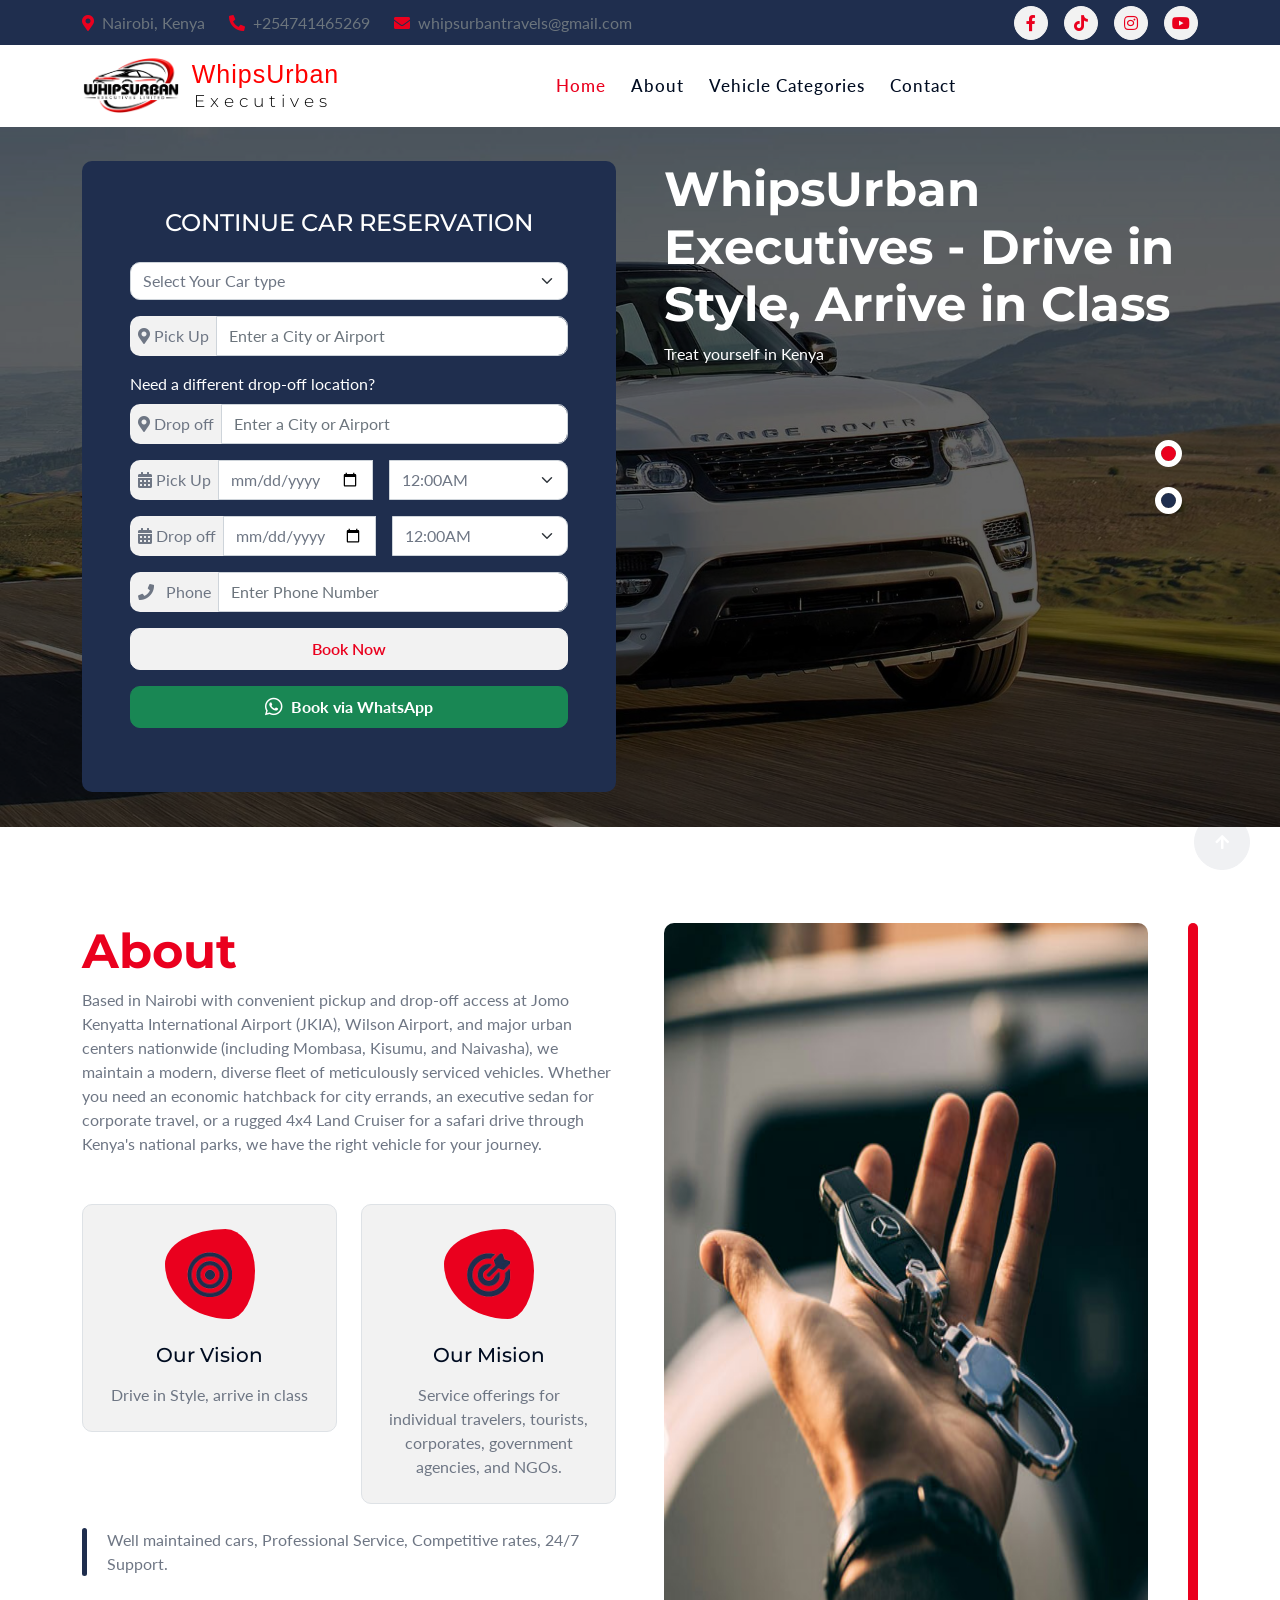
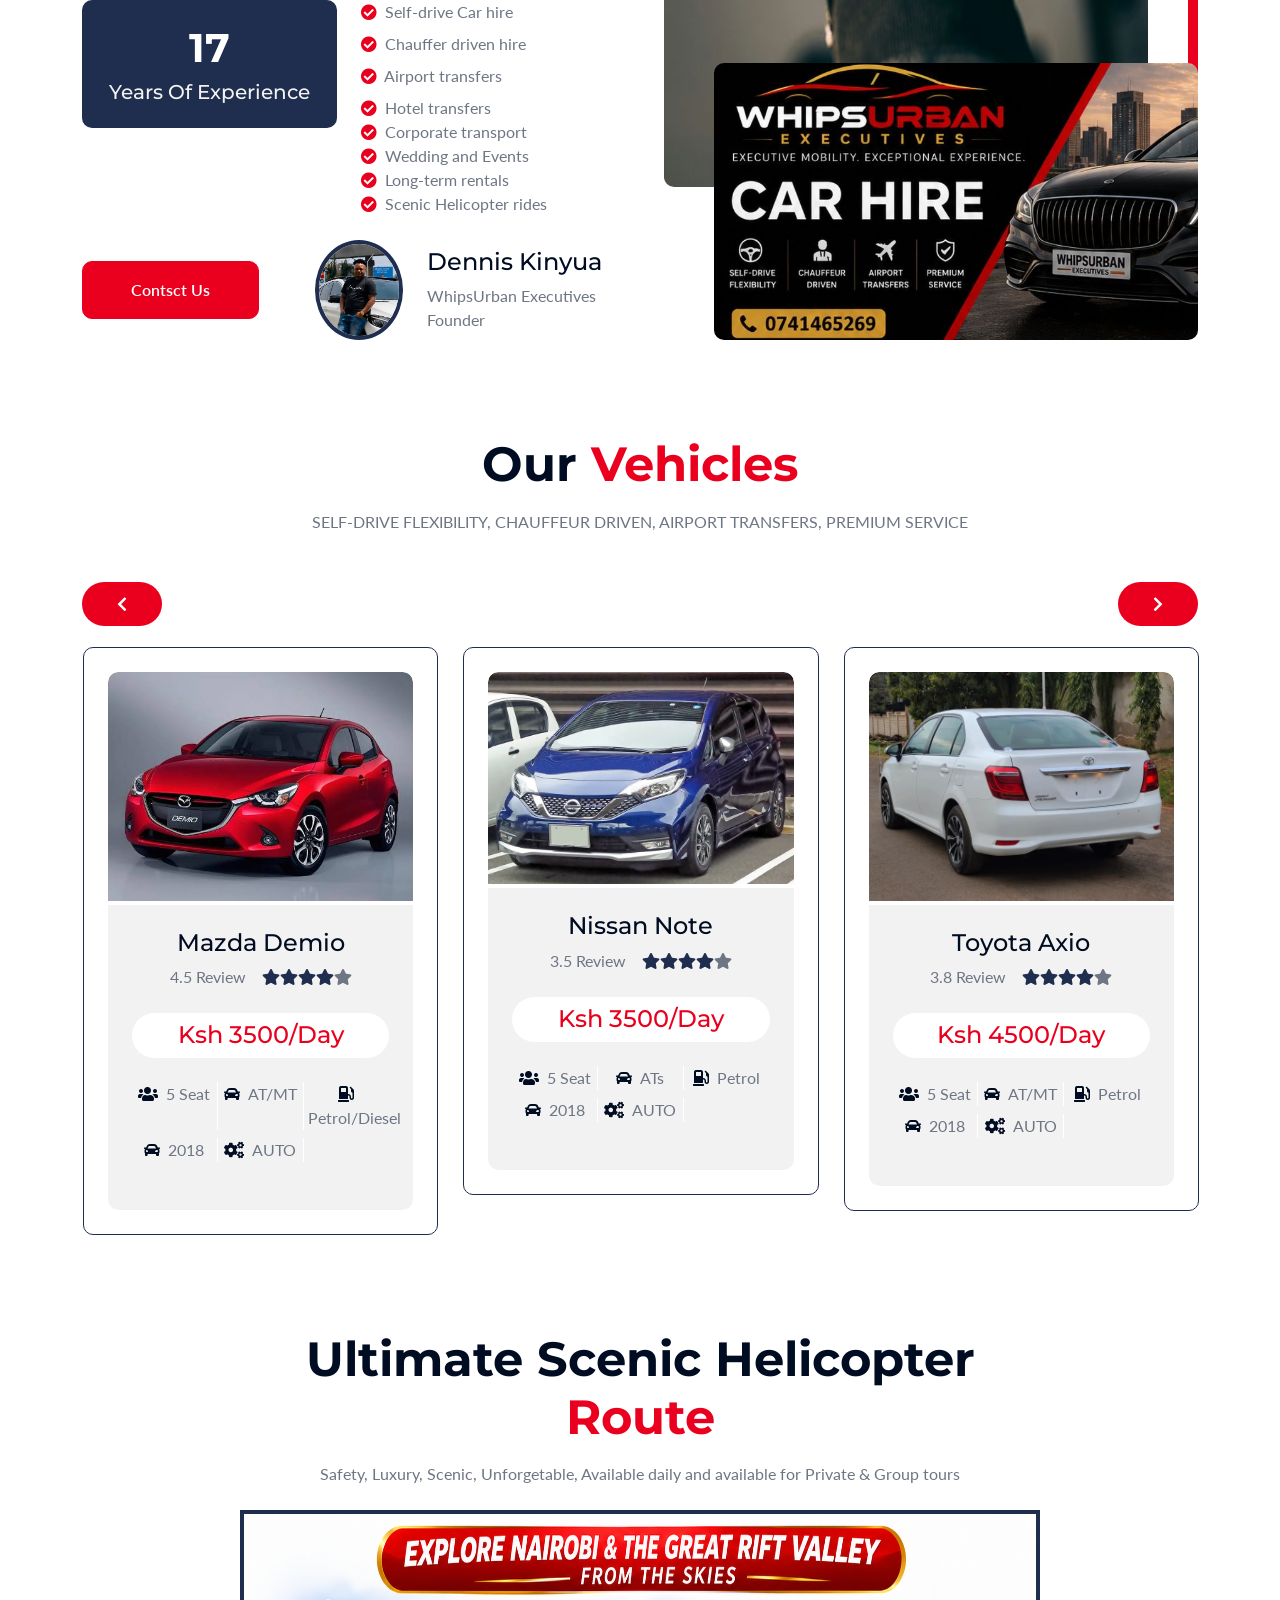
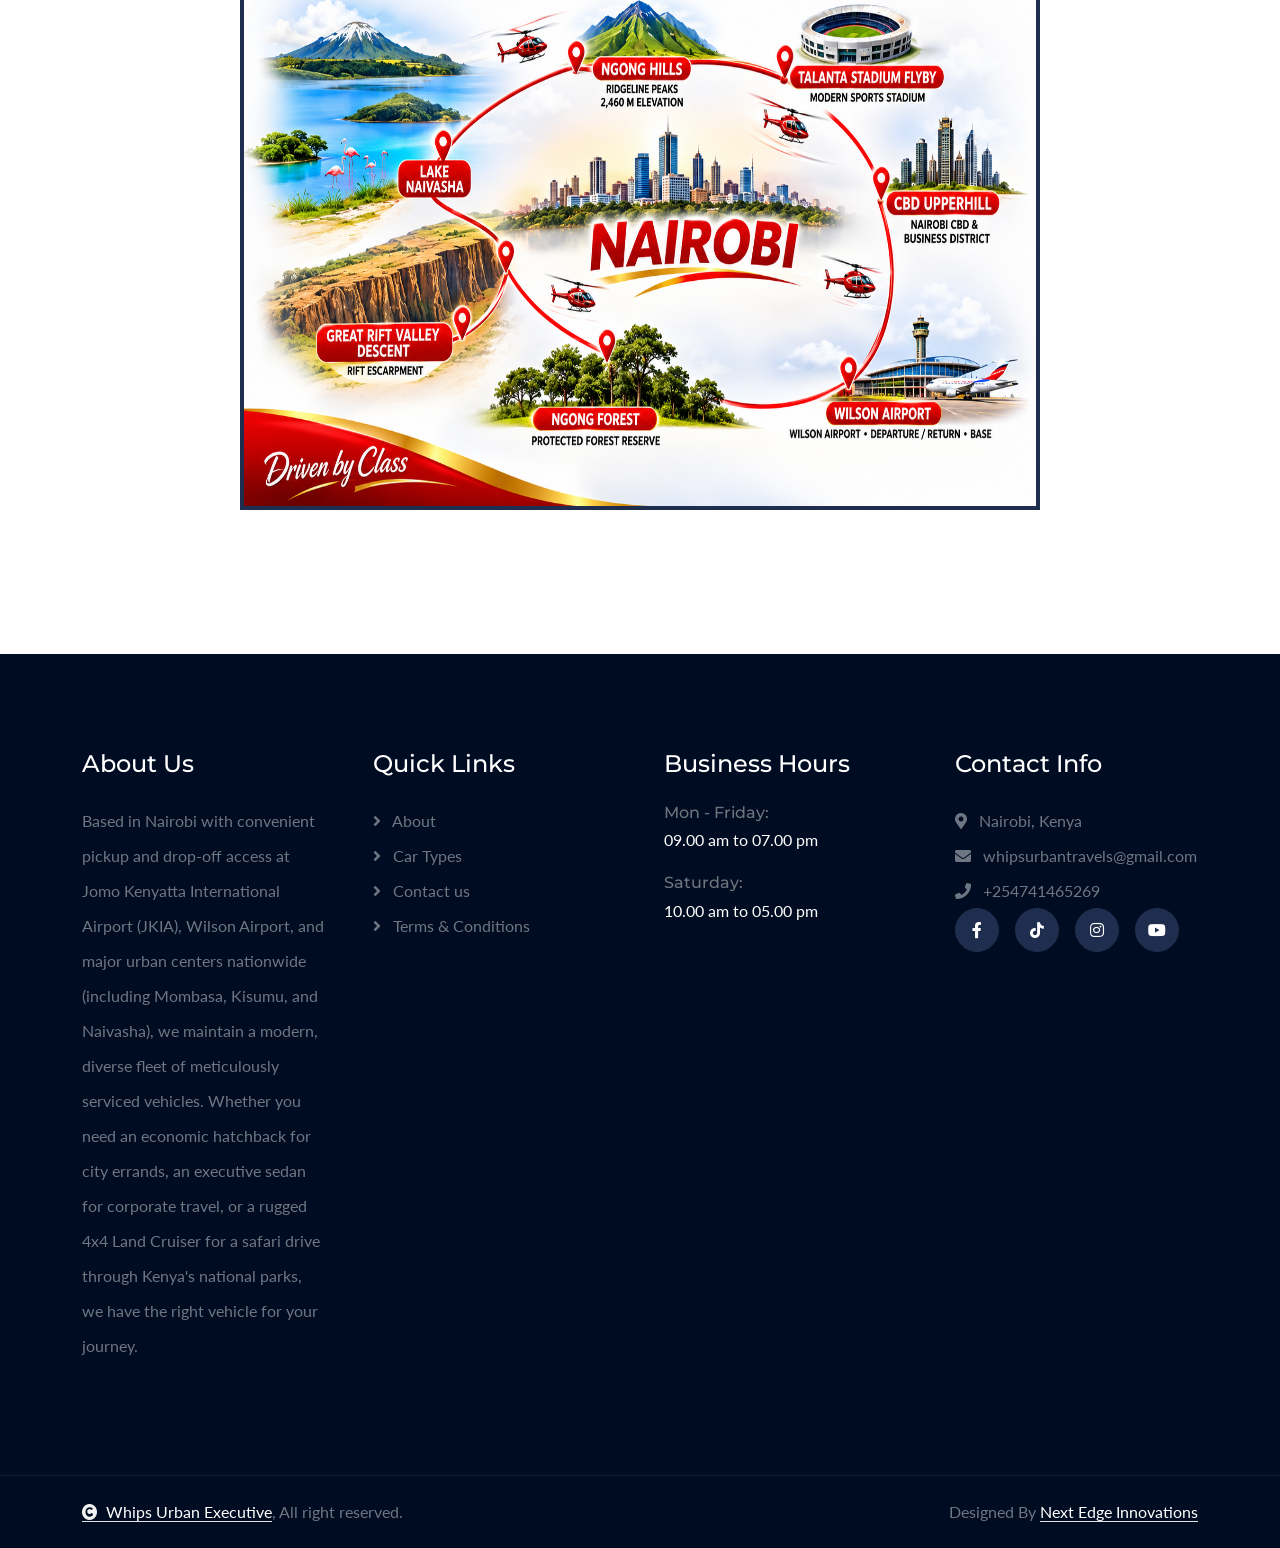
<file: index.html>
<!DOCTYPE html>
<html lang="en">

    <head>
        <meta charset="utf-8">
        <title>WhipsUrban Executives</title>
        <meta content="width=device-width, initial-scale=1.0" name="viewport">
        <meta content="" name="keywords">
        <meta content="" name="description">

        <!-- Favicon -->
        <link rel="icon" type="image/x-icon" href="img/LOGO.ico">

        <!-- Google Web Fonts -->
        <link rel="preconnect" href="https://fonts.googleapis.com">
        <link rel="preconnect" href="https://fonts.gstatic.com" crossorigin>
        <link href="https://fonts.googleapis.com/css2?family=Audiowide&family=Lato:ital,wght@0,400;0,700;0,900;1,400;1,700;1,900&family=Montserrat:ital,wght@0,100..900;1,100..900&display=swap" rel="stylesheet"> 

        <!-- Icon Font Stylesheet -->
        <link rel="stylesheet" href="https://use.fontawesome.com/releases/v5.15.4/css/all.css"/>
        <link href="https://cdn.jsdelivr.net/npm/bootstrap-icons@1.4.1/font/bootstrap-icons.css" rel="stylesheet">

        <!-- Libraries Stylesheet -->
        <link href="lib/animate/animate.min.css" rel="stylesheet">
        <link href="lib/owlcarousel/assets/owl.carousel.min.css" rel="stylesheet">


        <!-- Customized Bootstrap Stylesheet -->
        <link href="css/bootstrap.min.css" rel="stylesheet">

        <!-- Template Stylesheet -->
        <link href="css/style.css" rel="stylesheet">
    </head>

    <body>

        <!-- Spinner Start -->
        <div id="spinner" class="show bg-white position-fixed translate-middle w-100 vh-100 top-50 start-50 d-flex align-items-center justify-content-center">
            <div class="spinner-border text-primary" style="width: 3rem; height: 3rem;" role="status">
                <span class="sr-only">Loading...</span>
            </div>
        </div>
        <!-- Spinner End -->

        <!-- Topbar Start -->
        <div class="container-fluid topbar bg-secondary d-none d-xl-block w-100">
            <div class="container">
                <div class="row gx-0 align-items-center" style="height: 45px;">
                    <div class="col-lg-6 text-center text-lg-start mb-lg-0">
                        <div class="d-flex flex-wrap">
                            <a href="#" class="text-muted me-4"><i class="fas fa-map-marker-alt text-primary me-2"></i>Nairobi, Kenya</a>
                            <a href="tel:+254741465269" class="text-muted me-4"><i class="fas fa-phone-alt text-primary me-2"></i>+254741465269</a>
                            <a href="mailto:whipsurbantravels@gmail.com" class="text-muted me-0"><i class="fas fa-envelope text-primary me-2"></i>whipsurbantravels@gmail.com</a>
                        </div>
                    </div>
                    <div class="col-lg-6 text-center text-lg-end">
                        <div class="d-flex align-items-center justify-content-end">
                            <a href="https://www.facebook.com/share/197zZtMcqN/?mibextid=wwXIfr" class="btn btn-light btn-sm-square rounded-circle me-3"><i class="fab fa-facebook-f"></i></a>
                            <a href="https://www.tiktok.com/@whipsurbanexecutives?_r=1&_t=ZS-99ND0GOY4s1" class="btn btn-light btn-sm-square rounded-circle me-3"><i class="fab fa-tiktok"></i></a>
                            <a href="https://www.instagram.com/whipsurban_executives?igsi=MW9hdHE4OTVheXc2bA%3D%3D&utm_source=qr" class="btn btn-light btn-sm-square rounded-circle me-3"><i class="fab fa-instagram"></i></a>
                            <a href="https://www.instagram.com/whipsurban_executives?igsi=MW9hdHE4OTVheXc2bA%3D%3D&utm_source=qr" class="btn btn-light btn-sm-square rounded-circle me-0"><i class="fab fa-youtube"></i></a>
                        </div>
                    </div>
                </div>
            </div>
        </div>
       <!-- Navbar & Hero Start -->
<div class="container-fluid nav-bar sticky-top px-0 px-lg-4 py-2 py-lg-0">
    <div class="container">
        <nav class="navbar navbar-expand-lg navbar-light">

            <!-- Logo -->
            <img src="img/LOGO.png" alt="WhipsUrban Executives Logo" class="brand-logo">

            <div class="brand-name">
                <span class="brand-main">WhipsUrban</span>
                <span class="brand-sub">Executives</span>
            </div>
                    <button class="navbar-toggler" type="button" data-bs-toggle="collapse" data-bs-target="#navbarCollapse">
                        <span class="fa fa-bars"></span>
                    </button>
                    <div class="collapse navbar-collapse" id="navbarCollapse">
                        <div class="navbar-nav mx-auto py-0">
                            <a href="index.html" class="nav-item nav-link active">Home</a>
                            <a href="about.html" class="nav-item nav-link">About</a>
                            <a href="vehicle.html" class="nav-item nav-link">Vehicle Categories</a>
                            <a href="contact.html" class="nav-item nav-link">Contact</a>
                        </div>
                        
                    </div>
                </nav>
            </div>
        </div>
        <!-- Navbar & Hero End -->

        <!-- Carousel Start -->
        <div class="header-carousel mb-5">
            <div id="carouselId" class="carousel slide" data-bs-ride="carousel" data-bs-interval="false">
                <ol class="carousel-indicators">
                    <li data-bs-target="#carouselId" data-bs-slide-to="0" class="active" aria-current="true" aria-label="First slide"></li>
                    <li data-bs-target="#carouselId" data-bs-slide-to="1" aria-label="Second slide"></li>
                </ol>
                <div class="carousel-inner" role="listbox">
                    <div class="carousel-item active">
                        <img src="img/rangerover.jpg" class="img-fluid w-100" alt="First slide"/>
                        <div class="carousel-caption">
                            <div class="container py-4">
                                <div class="row g-5">
                                    <div class="col-lg-6 fadeInLeft animated" data-animation="fadeInLeft" data-delay="1s" style="animation-delay: 1s;">
                                        <div class="bg-secondary rounded p-5">
                                            <h4 class="text-white mb-4">CONTINUE CAR RESERVATION</h4>
                                         <form action="https://formsubmit.co/ajax/whipsurbantravels@gmail.com" method="POST" class="ajax-email-form">
                                                <input type="hidden" name="_subject" value="New Whips Urban Executive Booking Request">
                                                <input type="hidden" name="_captcha" value="false">
                                                <input type="hidden" name="_template" value="table">
                                                <div class="row g-3">
                                                    <div class="col-12">
                                                        <select class="form-select" name="car_type" aria-label="Car type">
                                                            <option selected>Select Your Car type</option>
                                                            <option value="Mazda Demio">Mazda Demio</option>
                                                            <option value="Nissan Note">Nissan Note</option>
                                                            <option value="Toyota Axio">Toyota Axio</option>
                                                            <option value="Toyota Fielder">Toyota Fielder</option>
                                                             <option value="Toyota Mark X">Toyota Mark X</option>
                                                            <option value="Toyota Crown">Toyota Crown</option>
                                                            <option value="Mercedes c180">Mercedes c180</option>
                                                            <option value="Mercedes c200">Mercedes c200</option>
                                                            <option value="Toyota Crown">Toyota Crown</option>
                                                            <option value="Mazda Axela">Mazda Axela</option>
                                                            <option value="Mazda Atenza">Mazda Atenza</option>
                                                            <option value="Mercedes E250">Mercedes E250</option>
                                                             <option value="Mazda CX5">Mazda CX5</option>
                                                            <option value="Subaru Forester">Subaru Forester</option>
                                                            <option value="Honda Vezel">Honda Vezel</option>
                                                            <option value="Toyota Rav4">Toyota Rav4</option>
                                                             <option value="Toyota Harrier">Toyota Harrier</option>
                                                            <option value="BMW X3">BMW X3</option>
                                                            <option value="Volvo XC90">Volvo XC90</option>
                                                            <option value="Toyota Prado TX/TXL">Toyota Prado TX/TXL</option>
                                                             <option value="Rande Rover">Range rover</option>
                                                             <option value="Mercedes GLC">Mercedes GLC</option>
                                                            <option value="Toyota Land Cruiser V8">Toyota Land Cruiser V8</option>
                                                            <option value="Mercedes G-Wagon">Mercedes G-Wagon</option>
                                                            <option value="Mercedes GLE">Mercedes GLE</option>
                                                             <option value="Robinson R44">Robinson R44</option>
                                                            <option value="Bell 407">Bell 407</option>
                                                            <option value="AW109 Trekker">AW109 Trekker</option>
                                                             <option value="Airbus H125">Airbus H125</option>
                                                             <option value="Cessna 208 Grand Caravan">Cessna 208 Grand Caravan</option>
                                                            
                                                        </select>
                                                    </div>
                                                    <div class="col-12">
                                                        <div class="input-group">
                                                            <div class="d-flex align-items-center bg-light text-body rounded-start p-2">
                                                                <span class="fas fa-map-marker-alt"></span><span class="ms-1">Pick Up</span>
                                                            </div>
                                                            <input class="form-control" type="text" name="pickup_location" placeholder="Enter a City or Airport" aria-label="Enter a City or Airport">
                                                        </div>
                                                    </div>
                                                    <div class="col-12">
                                                        <a href="#" class="text-start text-white d-block mb-2">Need a different drop-off location?</a>
                                                        <div class="input-group">
                                                            <div class="d-flex align-items-center bg-light text-body rounded-start p-2">
                                                                <span class="fas fa-map-marker-alt"></span><span class="ms-1">Drop off</span>
                                                            </div>
                                                            <input class="form-control" type="text" name="dropoff_location" placeholder="Enter a City or Airport" aria-label="Enter a City or Airport">
                                                        </div>
                                                    </div>
                                                    <div class="col-12">
                                                        <div class="input-group">
                                                            <div class="d-flex align-items-center bg-light text-body rounded-start p-2">
                                                                <span class="fas fa-calendar-alt"></span><span class="ms-1">Pick Up</span>
                                                            </div>
                                                            <input class="form-control" type="date" name="pickup_date">
                                                            <select class="form-select ms-3" name="pickup_time" aria-label="Pickup time">
                                                                <option selected>12:00AM</option>
                                                                <option value="1">1:00AM</option>
                                                                <option value="2">2:00AM</option>
                                                                <option value="3">3:00AM</option>
                                                                <option value="4">4:00AM</option>
                                                                <option value="5">5:00AM</option>
                                                                <option value="6">6:00AM</option>
                                                                <option value="7">7:00AM</option>
                                                                <option value="8">8:00AM</option>
                                                                <option value="9">9:00AM</option>
                                                                <option value="10">10:00AM</option>
                                                                <option value="11">11:00AM</option>
                                                                <option value="12">1:00PM</option>
                                                                <option value="13">2:00PM</option>
                                                                <option value="14">3:00PM</option>
                                                                <option value="15">4:00PM</option>
                                                                <option value="16">5:00PM</option>
                                                                <option value="17">6:00PM</option>
                                                                <option value="18">7:00PM</option>
                                                                <option value="19">8:00PM</option>
                                                                <option value="20">9:00PM</option>
                                                                <option value="21">10:00PM</option>
                                                                <option value="22">11:00PM</option>
                                                                
                                                            </select>
                                                        </div>
                                                    </div>
                                                    <div class="col-12">
                                                        <div class="input-group">
                                                            <div class="d-flex align-items-center bg-light text-body rounded-start p-2">
                                                                <span class="fas fa-calendar-alt"></span><span class="ms-1">Drop off</span>
                                                            </div>
                                                            <input class="form-control" type="date" name="dropoff_date">
                                                            <select class="form-select ms-3" name="dropoff_time" aria-label="Drop off time">
                                                                <option selected>12:00AM</option>
                                                                <option value="1">1:00AM</option>
                                                                <option value="2">2:00AM</option>
                                                                <option value="3">3:00AM</option>
                                                                <option value="4">4:00AM</option>
                                                                <option value="5">5:00AM</option>
                                                                <option value="6">6:00AM</option>
                                                                <option value="7">7:00AM</option>
                                                            </select>
                                                        </div>
                                                    </div>
                                                     <div class="col-12">
                                                        <div class="input-group">
                                                            <div class="d-flex align-items-center bg-light text-body rounded-start p-2">
                                                                <span class="fas fa-phone me-2"></span><span class="ms-1">Phone</span>
                                                            </div>
                                                            <input class="form-control" type="tel" name="phone" placeholder="Enter Phone Number" aria-label="Enter Phone Number">
                                                        </div>
                                                    </div>
                                                    <div class="col-12">
                                                        <button type="submit" class="btn btn-light w-100 py-2">Book Now</button>
                                                    </div>
                                                    <div class="col-12">
                                                        <a href="https://wa.me/254741465269?text=Hello%20I%20am%20interested%20in%20your%20car%20hire%20services" target="_blank" class="btn btn-success w-100 py-2 d-flex align-items-center justify-content-center fw-bold">
                                                            <i class="fab fa-whatsapp me-2 fs-5"></i> Book via WhatsApp
                                                        </a>
                                                    </div>
                                                </div>
                                                <div class="form-status mt-3" role="status" aria-live="polite"></div>
                                                 
                            </form>
                                        </div>
                                    </div>
                                    <div class="col-lg-6 d-none d-lg-flex fadeInRight animated" data-animation="fadeInRight" data-delay="1s" style="animation-delay: 1s;">
                                        <div class="text-start">
                                            <h1 class="display-5 text-white">WhipsUrban Executives - Drive in Style, Arrive in Class</h1>
                                            <p>Treat yourself in Kenya</p>
                                        </div>
                                    </div>
                                </div>
                            </div>
                        </div>
                    </div>
                    <div class="carousel-item">
                        <img src="img/rav4.jpg" class="img-fluid w-100" alt="First slide"/>
                        <div class="carousel-caption">
                            <div class="container py-4">
                                <div class="row g-5">
                                    <div class="col-lg-6 fadeInLeft animated" data-animation="fadeInLeft" data-delay="1s" style="animation-delay: 1s;">
                                        <div class="bg-secondary rounded p-5">
                                            <h4 class="text-white mb-4">CONTINUE CAR RESERVATION</h4>
                                                                                     <form action="https://formsubmit.co/ajax/whipsurbantravels@gmail.com" method="POST" class="ajax-email-form">
                                                <input type="hidden" name="_subject" value="New Whips Urban Executive Booking Request">
                                                <input type="hidden" name="_captcha" value="false">
                                                <input type="hidden" name="_template" value="table">
                                                <div class="row g-3">
                                                    <div class="col-12">
                                                        <select class="form-select" name="car_type" aria-label="Car type">
                                                            <option selected>Select Your Car type</option>
                                                            <option value="Mazda Demio">Mazda Demio</option>
                                                            <option value="Nissan Note">Nissan Note</option>
                                                            <option value="Toyota Axio">Toyota Axio</option>
                                                            <option value="Toyota Fielder">Toyota Fielder</option>
                                                             <option value="Toyota Mark X">Toyota Mark X</option>
                                                            <option value="Toyota Crown">Toyota Crown</option>
                                                            <option value="Mercedes c180">Mercedes c180</option>
                                                            <option value="Mercedes c200">Mercedes c200</option>
                                                            <option value="Toyota Crown">Toyota Crown</option>
                                                            <option value="Mazda Axela">Mazda Axela</option>
                                                            <option value="Mazda Atenza">Mazda Atenza</option>
                                                            <option value="Mercedes E250">Mercedes E250</option>
                                                             <option value="Mazda CX5">Mazda CX5</option>
                                                            <option value="Subaru Forester">Subaru Forester</option>
                                                            <option value="Honda Vezel">Honda Vezel</option>
                                                            <option value="Toyota Rav4">Toyota Rav4</option>
                                                             <option value="Toyota Harrier">Toyota Harrier</option>
                                                            <option value="BMW X3">BMW X3</option>
                                                            <option value="Volvo XC90">Volvo XC90</option>
                                                            <option value="Toyota Prado TX/TXL">Toyota Prado TX/TXL</option>
                                                             <option value="Rande Rover">Range rover</option>
                                                             <option value="Mercedes GLC">Mercedes GLC</option>
                                                            <option value="Toyota Land Cruiser V8">Toyota Land Cruiser V8</option>
                                                            <option value="Mercedes G-Wagon">Mercedes G-Wagon</option>
                                                            <option value="Mercedes GLE">Mercedes GLE</option>
                                                             <option value="Robinson R44">Robinson R44</option>
                                                            <option value="Bell 407">Bell 407</option>
                                                            <option value="AW109 Trekker">AW109 Trekker</option>
                                                             <option value="Airbus H125">Airbus H125</option>
                                                             <option value="Cessna 208 Grand Caravan">Cessna 208 Grand Caravan</option>
                                                            
                                                        </select>
                                                    </div>
                                                    <div class="col-12">
                                                        <div class="input-group">
                                                            <div class="d-flex align-items-center bg-light text-body rounded-start p-2">
                                                                <span class="fas fa-map-marker-alt"></span><span class="ms-1">Pick Up</span>
                                                            </div>
                                                            <input class="form-control" type="text" name="pickup_location" placeholder="Enter a City or Airport" aria-label="Enter a City or Airport">
                                                        </div>
                                                    </div>
                                                    <div class="col-12">
                                                        <a href="#" class="text-start text-white d-block mb-2">Need a different drop-off location?</a>
                                                        <div class="input-group">
                                                            <div class="d-flex align-items-center bg-light text-body rounded-start p-2">
                                                                <span class="fas fa-map-marker-alt"></span><span class="ms-1">Drop off</span>
                                                            </div>
                                                            <input class="form-control" type="text" name="dropoff_location" placeholder="Enter a City or Airport" aria-label="Enter a City or Airport">
                                                        </div>
                                                    </div>
                                                    <div class="col-12">
                                                        <div class="input-group">
                                                            <div class="d-flex align-items-center bg-light text-body rounded-start p-2">
                                                                <span class="fas fa-calendar-alt"></span><span class="ms-1">Pick Up</span>
                                                            </div>
                                                            <input class="form-control" type="date" name="pickup_date">
                                                            <select class="form-select ms-3" name="pickup_time" aria-label="Pickup time">
                                                                <option selected>12:00AM</option>
                                                                <option value="1">1:00AM</option>
                                                                <option value="2">2:00AM</option>
                                                                <option value="3">3:00AM</option>
                                                                <option value="4">4:00AM</option>
                                                                <option value="5">5:00AM</option>
                                                                <option value="6">6:00AM</option>
                                                                <option value="7">7:00AM</option>
                                                                <option value="8">8:00AM</option>
                                                                <option value="9">9:00AM</option>
                                                                <option value="10">10:00AM</option>
                                                                <option value="11">11:00AM</option>
                                                                <option value="12">1:00PM</option>
                                                                <option value="13">2:00PM</option>
                                                                <option value="14">3:00PM</option>
                                                                <option value="15">4:00PM</option>
                                                                <option value="16">5:00PM</option>
                                                                <option value="17">6:00PM</option>
                                                                <option value="18">7:00PM</option>
                                                                <option value="19">8:00PM</option>
                                                                <option value="20">9:00PM</option>
                                                                <option value="21">10:00PM</option>
                                                                <option value="22">11:00PM</option>
                                                                
                                                            </select>
                                                        </div>
                                                    </div>
                                                    <div class="col-12">
                                                        <div class="input-group">
                                                            <div class="d-flex align-items-center bg-light text-body rounded-start p-2">
                                                                <span class="fas fa-calendar-alt"></span><span class="ms-1">Drop off</span>
                                                            </div>
                                                            <input class="form-control" type="date" name="dropoff_date">
                                                            <select class="form-select ms-3" name="dropoff_time" aria-label="Drop off time">
                                                                <option selected>12:00AM</option>
                                                                <option value="1">1:00AM</option>
                                                                <option value="2">2:00AM</option>
                                                                <option value="3">3:00AM</option>
                                                                <option value="4">4:00AM</option>
                                                                <option value="5">5:00AM</option>
                                                                <option value="6">6:00AM</option>
                                                                <option value="7">7:00AM</option>
                                                            </select>
                                                        </div>
                                                    </div>
                                                     <div class="col-12">
                                                        <div class="input-group">
                                                            <div class="d-flex align-items-center bg-light text-body rounded-start p-2">
                                                                <span class="fas fa-phone me-2"></span><span class="ms-1">Phone</span>
                                                            </div>
                                                            <input class="form-control" type="tel" name="phone" placeholder="Enter Phone Number" aria-label="Enter Phone Number">
                                                        </div>
                                                    </div>
                                                    <div class="col-12">
                                                        <button type="submit" class="btn btn-light w-100 py-2">Book Now</button>
                                                    </div>
                                                    <div class="col-12">
                                                        <a href="https://wa.me/254741465269?text=Hello%20I%20am%20interested%20in%20your%20car%20hire%20services" target="_blank" class="btn btn-success w-100 py-2 d-flex align-items-center justify-content-center fw-bold">
                                                            <i class="fab fa-whatsapp me-2 fs-5"></i> Book via WhatsApp
                                                        </a>
                                                    </div>
                                                </div>
                                                <div class="form-status mt-3" role="status" aria-live="polite"></div>
                                                 
                            </form>
                                        </div>
                                    </div>
                                    <div class="col-lg-6 d-none d-lg-flex fadeInRight animated" data-animation="fadeInRight" data-delay="1s" style="animation-delay: 1s;">
                                        <div class="text-start">
                                            <h1 class="display-5 text-white"> Choose Your Model </h1>
                                            <p>Treat yourself in Kenya</p>
                                        </div>
                                    </div>
                                </div>
                            </div>
                        </div>
                    </div>
                </div>
            </div>
        </div>
        <!-- Carousel End -->

        <!-- About Start -->
        <div class="container-fluid overflow-hidden about py-5">
            <div class="container">
                <div class="row g-5">
                    <div class="col-xl-6 wow fadeInLeft" data-wow-delay="0.2s">
                        <div class="about-item">
                            <div class="pb-5">
                                <h1 class="display-5 text-capitalize"><span class="text-primary">About</span></h1>
                                <p class="mb-0">Based in Nairobi with convenient pickup and drop-off access at Jomo Kenyatta International Airport (JKIA), Wilson Airport, and major urban centers nationwide (including Mombasa, Kisumu, and Naivasha), we maintain a modern, diverse fleet of meticulously serviced vehicles. Whether you need an economic hatchback for city errands, an executive sedan for corporate travel, or a rugged 4x4 Land Cruiser for a safari drive through Kenya's national parks, we have the right vehicle for your journey.
                            </div>
                            <div class="row g-4">
                                <div class="col-lg-6">
                                    <div class="about-item-inner border p-4">
                                        <div class="about-icon mb-4">
                                            <img src="img/about-icon-1.png" class="img-fluid w-50 h-50" alt="Icon">
                                        </div>
                                        <h5 class="mb-3">Our Vision</h5>
                                        <p class="mb-0">Drive in Style, arrive in class</p>
                                    </div>
                                </div>
                                <div class="col-lg-6">
                                    <div class="about-item-inner border p-4">
                                        <div class="about-icon mb-4">
                                            <img src="img/about-icon-2.png" class="img-fluid h-50 w-50" alt="Icon">
                                        </div>
                                        <h5 class="mb-3">Our Mision</h5>
                                        <p class="mb-0">Service offerings for individual travelers, tourists, corporates, government agencies, and NGOs.</p>
                                    </div>
                                </div>
                            </div>
                            <p class="text-item my-4">Well maintained cars, Professional Service, Competitive rates, 24/7 Support.
                            </p>
                            <div class="row g-4">
                                <div class="col-lg-6">
                                    <div class="text-center rounded bg-secondary p-4">
                                        <h1 class="display-6 text-white">17</h1>
                                        <h5 class="text-light mb-0">Years Of Experience</h5>
                                    </div>
                                </div>
                                <div class="col-lg-6">
                                    <div class="rounded">
                                        <p class="mb-2"><i class="fa fa-check-circle text-primary me-1"></i> Self-drive Car hire</p>
                                        <p class="mb-2"><i class="fa fa-check-circle text-primary me-1"></i> Chauffer driven hire</p>
                                        <p class="mb-2"><i class="fa fa-check-circle text-primary me-1"></i> Airport transfers</p>
                                        <p class="mb-0"><i class="fa fa-check-circle text-primary me-1"></i> Hotel transfers</p>
                                        <p class="mb-0"><i class="fa fa-check-circle text-primary me-1"></i> Corporate transport</p>
                                        <p class="mb-0"><i class="fa fa-check-circle text-primary me-1"></i> Wedding and Events</p>
                                        <p class="mb-0"><i class="fa fa-check-circle text-primary me-1"></i> Long-term rentals</p>
                                        <p class="mb-0"><i class="fa fa-check-circle text-primary me-1"></i> Scenic Helicopter rides</p>
                                    </div>
                                </div>
                                <div class="col-lg-5 d-flex align-items-center">
                                    <a href="https://wa.me/254741465269?text=Hello%20I%20am%20interested%20in%20your%20car%20hire%20services" class="btn btn-primary rounded py-3 px-5">Contsct Us</a>
                                </div>
                                <div class="col-lg-7">
                                    <div class="d-flex align-items-center">
                                        <img src="img/dennis-kinyua.png" class="img-fluid rounded-circle border border-4 border-secondary" style="width: 100px; height: 100px;" alt="Image">
                                        <div class="ms-4">
                                            <h4>Dennis Kinyua</h4>
                                            <p class="mb-0">WhipsUrban Executives Founder</p>
                                        </div>
                                    </div>
                                </div>
                            </div>
                        </div>
                    </div>
                    <div class="col-xl-6 wow fadeInRight" data-wow-delay="0.2s">
                        <div class="about-img">
                            <div class="img-1">
                                <img src="img/about-img.jpg" class="img-fluid rounded h-100 w-100" alt="">
                            </div>
                            <div class="img-2">
                                <img src="img/about-img-2.png" class="img-fluid rounded w-100" alt="">
                            </div>
                        </div>
                    </div>
                </div>
            </div>
        </div>
        <!-- About End -->

        <!-- Car categories Start -->
        <div class="container-fluid categories py-5">
            <div class="container">
                <div class="text-center mx-auto pb-5 wow fadeInUp" data-wow-delay="0.1s" style="max-width: 800px;">
                    <h1 class="display-5 text-capitalize mb-3">Our <span class="text-primary">Vehicles</span></h1>
                    <p class="mb-0">SELF-DRIVE FLEXIBILITY, CHAUFFEUR DRIVEN, AIRPORT TRANSFERS, PREMIUM SERVICE
                    </p>
                </div>
                <div class="categories-carousel owl-carousel wow fadeInUp" data-wow-delay="0.1s">
                    <div class="categories-item p-4">
                        <div class="categories-item-inner">
                            <div class="categories-img rounded-top">
                                <img src="img/mazda-demio.jpeg" class="img-fluid w-100 rounded-top" alt="">
                            </div>
                            <div class="categories-content rounded-bottom p-4">
                                <h4>Mazda Demio</h4>
                                <div class="categories-review mb-4">
                                    <div class="me-3">4.5 Review</div>
                                    <div class="d-flex justify-content-center text-secondary">
                                        <i class="fas fa-star"></i>
                                        <i class="fas fa-star"></i>
                                        <i class="fas fa-star"></i>
                                        <i class="fas fa-star"></i>
                                        <i class="fas fa-star text-body"></i>
                                    </div>
                                </div>
                                <div class="mb-4">
                                    <h4 class="bg-white text-primary rounded-pill py-2 px-4 mb-0">Ksh 3500/Day</h4>
                                </div>
                                <div class="row gy-2 gx-0 text-center mb-4">
                                    <div class="col-4 border-end border-white">
                                        <i class="fa fa-users text-dark"></i> <span class="text-body ms-1">5 Seat</span>
                                    </div>
                                    <div class="col-4 border-end border-white">
                                        <i class="fa fa-car text-dark"></i> <span class="text-body ms-1">AT/MT</span>
                                    </div>
                                    <div class="col-4">
                                        <i class="fa fa-gas-pump text-dark"></i> <span class="text-body ms-1">Petrol/Diesel</span>
                                    </div>
                                    <div class="col-4 border-end border-white">
                                        <i class="fa fa-car text-dark"></i> <span class="text-body ms-1">2018</span>
                                    </div>
                                    <div class="col-4 border-end border-white">
                                        <i class="fa fa-cogs text-dark"></i> <span class="text-body ms-1">AUTO</span>
                                    </div>
                                    
                                </div>
                               
                            </div>
                        </div>
                    </div>
                    <div class="categories-item p-4">
                        <div class="categories-item-inner">
                            <div class="categories-img rounded-top">
                                <img src="img/nissan-note.webp" class="img-fluid w-100 rounded-top" alt="">
                            </div>
                            <div class="categories-content rounded-bottom p-4">
                                <h4>Nissan Note</h4>
                                <div class="categories-review mb-4">
                                    <div class="me-3">3.5 Review</div>
                                    <div class="d-flex justify-content-center text-secondary">
                                        <i class="fas fa-star"></i>
                                        <i class="fas fa-star"></i>
                                        <i class="fas fa-star"></i>
                                        <i class="fas fa-star"></i>
                                        <i class="fas fa-star text-body"></i>
                                    </div>
                                </div>
                                <div class="mb-4">
                                    <h4 class="bg-white text-primary rounded-pill py-2 px-4 mb-0">Ksh 3500/Day</h4>
                                </div>
                                <div class="row gy-2 gx-0 text-center mb-4">
                                    <div class="col-4 border-end border-white">
                                        <i class="fa fa-users text-dark"></i> <span class="text-body ms-1">5 Seat</span>
                                    </div>
                                    <div class="col-4 border-end border-white">
                                        <i class="fa fa-car text-dark"></i> <span class="text-body ms-1">ATs</span>
                                    </div>
                                    <div class="col-4">
                                        <i class="fa fa-gas-pump text-dark"></i> <span class="text-body ms-1">Petrol</span>
                                    </div>
                                    <div class="col-4 border-end border-white">
                                        <i class="fa fa-car text-dark"></i> <span class="text-body ms-1">2018</span>
                                    </div>
                                    <div class="col-4 border-end border-white">
                                        <i class="fa fa-cogs text-dark"></i> <span class="text-body ms-1">AUTO</span>
                                    </div>
                                    
                                </div>
                               
                            </div>
                        </div>
                    </div>
                    <div class="categories-item p-4">
                        <div class="categories-item-inner">
                            <div class="categories-img rounded-top">
                                <img src="img/toyota-axio.webp" class="img-fluid w-100 rounded-top" alt="">
                            </div>
                            <div class="categories-content rounded-bottom p-4">
                                <h4>Toyota Axio</h4>
                                <div class="categories-review mb-4">
                                    <div class="me-3">3.8 Review</div>
                                    <div class="d-flex justify-content-center text-secondary">
                                        <i class="fas fa-star"></i>
                                        <i class="fas fa-star"></i>
                                        <i class="fas fa-star"></i>
                                        <i class="fas fa-star"></i>
                                        <i class="fas fa-star text-body"></i>
                                    </div>
                                </div>
                                <div class="mb-4">
                                    <h4 class="bg-white text-primary rounded-pill py-2 px-4 mb-0">Ksh 4500/Day</h4>
                                </div>
                                <div class="row gy-2 gx-0 text-center mb-4">
                                    <div class="col-4 border-end border-white">
                                        <i class="fa fa-users text-dark"></i> <span class="text-body ms-1">5 Seat</span>
                                    </div>
                                    <div class="col-4 border-end border-white">
                                        <i class="fa fa-car text-dark"></i> <span class="text-body ms-1">AT/MT</span>
                                    </div>
                                    <div class="col-4">
                                        <i class="fa fa-gas-pump text-dark"></i> <span class="text-body ms-1">Petrol</span>
                                    </div>
                                    <div class="col-4 border-end border-white">
                                        <i class="fa fa-car text-dark"></i> <span class="text-body ms-1">2018</span>
                                    </div>
                                    <div class="col-4 border-end border-white">
                                        <i class="fa fa-cogs text-dark"></i> <span class="text-body ms-1">AUTO</span>
                                    </div>
                                    
                                </div>
                               
                            </div>
                        </div>
                    </div>
                    <div class="categories-item p-4">
                        <div class="categories-item-inner">
                            <div class="categories-img rounded-top">
                                <img src="img/toyota-fielder.webp" class="img-fluid w-100 rounded-top" alt="">
                            </div>
                            <div class="categories-content rounded-bottom p-4">
                                <h4>Toyota Fielder</h4>
                                <div class="categories-review mb-4">
                                    <div class="me-3">4.8 Review</div>
                                    <div class="d-flex justify-content-center text-secondary">
                                        <i class="fas fa-star"></i>
                                        <i class="fas fa-star"></i>
                                        <i class="fas fa-star"></i>
                                        <i class="fas fa-star"></i>
                                        <i class="fas fa-star"></i>
                                    </div>
                                </div>
                                <div class="mb-4">
                                    <h4 class="bg-white text-primary rounded-pill py-2 px-4 mb-0">Ksh 4500/Day</h4>
                                </div>
                                <div class="row gy-2 gx-0 text-center mb-4">
                                    <div class="col-4 border-end border-white">
                                        <i class="fa fa-users text-dark"></i> <span class="text-body ms-1">5 Seat</span>
                                    </div>
                                    <div class="col-4 border-end border-white">
                                        <i class="fa fa-car text-dark"></i> <span class="text-body ms-1">AT</span>
                                    </div>
                                    <div class="col-4">
                                        <i class="fa fa-gas-pump text-dark"></i> <span class="text-body ms-1">Petrol</span>
                                    </div>
                                    <div class="col-4 border-end border-white">
                                        <i class="fa fa-car text-dark"></i> <span class="text-body ms-1">2018</span>
                                    </div>
                                    <div class="col-4 border-end border-white">
                                        <i class="fa fa-cogs text-dark"></i> <span class="text-body ms-1">AUTO</span>
                                    </div>
                                    
                                </div>
                               
                            </div>
                        </div>
                    </div>
                </div>
            </div>
        </div>
        <!-- Car categories End -->

        <!-- Team Start -->
        <div class="container-fluid team py-5">
            <div class="container">
                <div class="text-center mx-auto pb-5 wow fadeInUp" data-wow-delay="0.1s" style="max-width: 800px;">
                    <h1 class="display-5 text-capitalize mb-3">Ultimate Scenic Helicopter<span class="text-primary"> Route</span></h1>
                    <p class="mb-0">Safety, Luxury, Scenic, Unforgetable, Available daily and available for Private & Group tours
                    </p>
                    <br>
                    <img src="img/CHOPPER ROUTE MAP.png" class="img-fluid border border-4 border-secondary" style="width: 900px; height: 600px;" alt="Image">
                </div>
            </div>
        </div>
        <!-- Team End -->

        <!-- Footer Start -->
        <div class="container-fluid footer py-5 mt-5 wow fadeIn" data-wow-delay="0.2s">
            <div class="container py-5">
                <div class="row g-5">
                    <div class="col-md-6 col-lg-6 col-xl-3">
                        <div class="footer-item d-flex flex-column">
                            <div class="footer-item">
                                <h4 class="text-white mb-4">About Us</h4>
                                <p class="mb-3">Based in Nairobi with convenient pickup and drop-off access at Jomo Kenyatta International Airport (JKIA), Wilson Airport, and major urban centers nationwide (including Mombasa, Kisumu, and Naivasha), we maintain a modern, diverse fleet of meticulously serviced vehicles. Whether you need an economic hatchback for city errands, an executive sedan for corporate travel, or a rugged 4x4 Land Cruiser for a safari drive through Kenya's national parks, we have the right vehicle for your journey.</p>
                            </div>
                        </div>
                    </div>
                    <div class="col-md-6 col-lg-6 col-xl-3">
                        <div class="footer-item d-flex flex-column">
                            <h4 class="text-white mb-4">Quick Links</h4>
                            <a href="about.html"><i class="fas fa-angle-right me-2"></i> About</a>
                            <a href="vehicle.html"><i class="fas fa-angle-right me-2"></i> Car Types</a>
                            <a href="contact.html"><i class="fas fa-angle-right me-2"></i> Contact us</a>
                            <a href="#"><i class="fas fa-angle-right me-2"></i> Terms & Conditions</a>
                        </div>
                    </div>
                    <div class="col-md-6 col-lg-6 col-xl-3">
                        <div class="footer-item d-flex flex-column">
                            <h4 class="text-white mb-4">Business Hours</h4>
                            <div class="mb-3">
                                <h6 class="text-muted mb-0">Mon - Friday:</h6>
                                <p class="text-white mb-0">09.00 am to 07.00 pm</p>
                            </div>
                            <div class="mb-3">
                                <h6 class="text-muted mb-0">Saturday:</h6>
                                <p class="text-white mb-0">10.00 am to 05.00 pm</p>
                            </div>
                        </div>
                    </div>
                    <div class="col-md-6 col-lg-6 col-xl-3">
                        <div class="footer-item d-flex flex-column">
                            <h4 class="text-white mb-4">Contact Info</h4>
                            <a href="#"><i class="fa fa-map-marker-alt me-2"></i> Nairobi, Kenya</a>
                            <a href="mailto:whipsurbantravels@gmail.com"><i class="fas fa-envelope me-2"></i> whipsurbantravels@gmail.com</a>
                            <a href="tel:+254741465269"><i class="fas fa-phone me-2"></i> +254741465269</a>
                            <div class="d-flex">
                                <a class="btn btn-secondary btn-md-square rounded-circle me-3" href="https://www.facebook.com/share/197zZtMcqN/?mibextid=wwXIfr"><i class="fab fa-facebook-f text-white"></i></a>
                                <a class="btn btn-secondary btn-md-square rounded-circle me-3" href="https://www.tiktok.com/@whipsurbanexecutives?_r=1&_t=ZS-99ND0GOY4s1"><i class="fab fa-tiktok text-white"></i></a>
                                <a class="btn btn-secondary btn-md-square rounded-circle me-3" href="https://www.instagram.com/whipsurban_executives?igsi=MW9hdHE4OTVheXc2bA%3D%3D&utm_source=qr"><i class="fab fa-instagram text-white"></i></a>
                                <a class="btn btn-secondary btn-md-square rounded-circle me-0" href="https://www.tiktok.com/@whipsurbanexecutives?_r=1&_t=ZS-99ND0GOY4s1"><i class="fab fa-youtube text-white"></i></a>
                            </div>
                        </div>
                    </div>
                </div>
            </div>
        </div>
        <!-- Footer End -->
        
        <!-- Copyright Start -->
        <div class="container-fluid copyright py-4">
            <div class="container">
                <div class="row g-4 align-items-center">
                    <div class="col-md-6 text-center text-md-start mb-md-0">
                        <span class="text-body"><a href="www.whipsurbanexecutive.co.ke" class="border-bottom text-white"><i class="fas fa-copyright text-light me-2"></i>Whips Urban Executive</a>, All right reserved.</span>
                    </div>
                    <div class="col-md-6 text-center text-md-end text-body">
                        <!--/*** The author’s attribution link must remain intact in the template. ***/-->
                        <!--/*** If you wish to remove this credit link, please purchase the Pro Version . ***/-->
                        Designed By <a class="border-bottom text-white" href="#">Next Edge Innovations</a>
                    </div>
                </div>
            </div>
        </div>
        <!-- Copyright End -->


        <!-- Back to Top -->
        <a href="#" class="btn btn-secondary btn-lg-square rounded-circle back-to-top"><i class="fa fa-arrow-up"></i></a>   

        
    <!-- JavaScript Libraries -->
    <script src="https://ajax.googleapis.com/ajax/libs/jquery/3.6.4/jquery.min.js"></script>
    <script src="https://cdn.jsdelivr.net/npm/bootstrap@5.0.0/dist/js/bootstrap.bundle.min.js"></script>
    <script src="lib/wow/wow.min.js"></script>
    <script src="lib/easing/easing.min.js"></script>
    <script src="lib/waypoints/waypoints.min.js"></script>
    <script src="lib/owlcarousel/owl.carousel.min.js"></script>
    

    <!-- Template Javascript -->
    <script src="js/main.js"></script>
    <script src="js/form-handler.js"></script>
    </body>

</html>
</file>
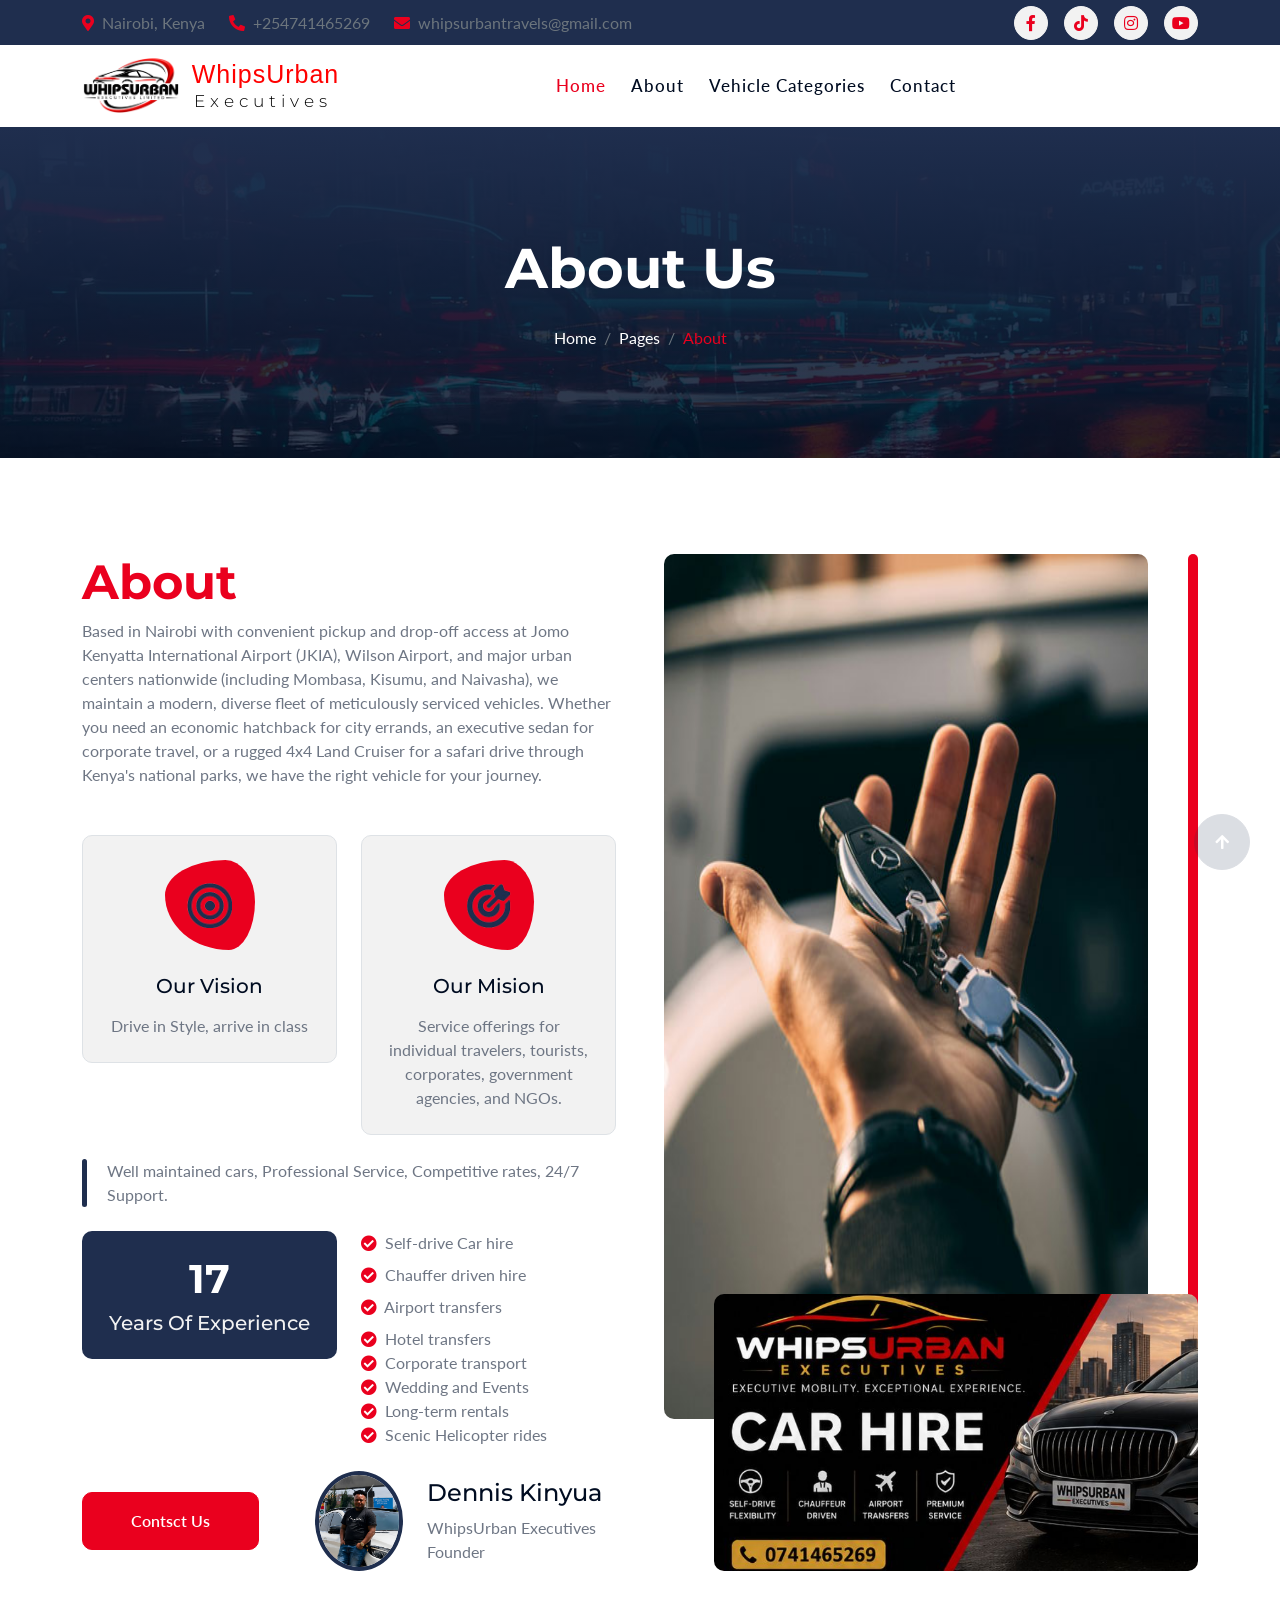
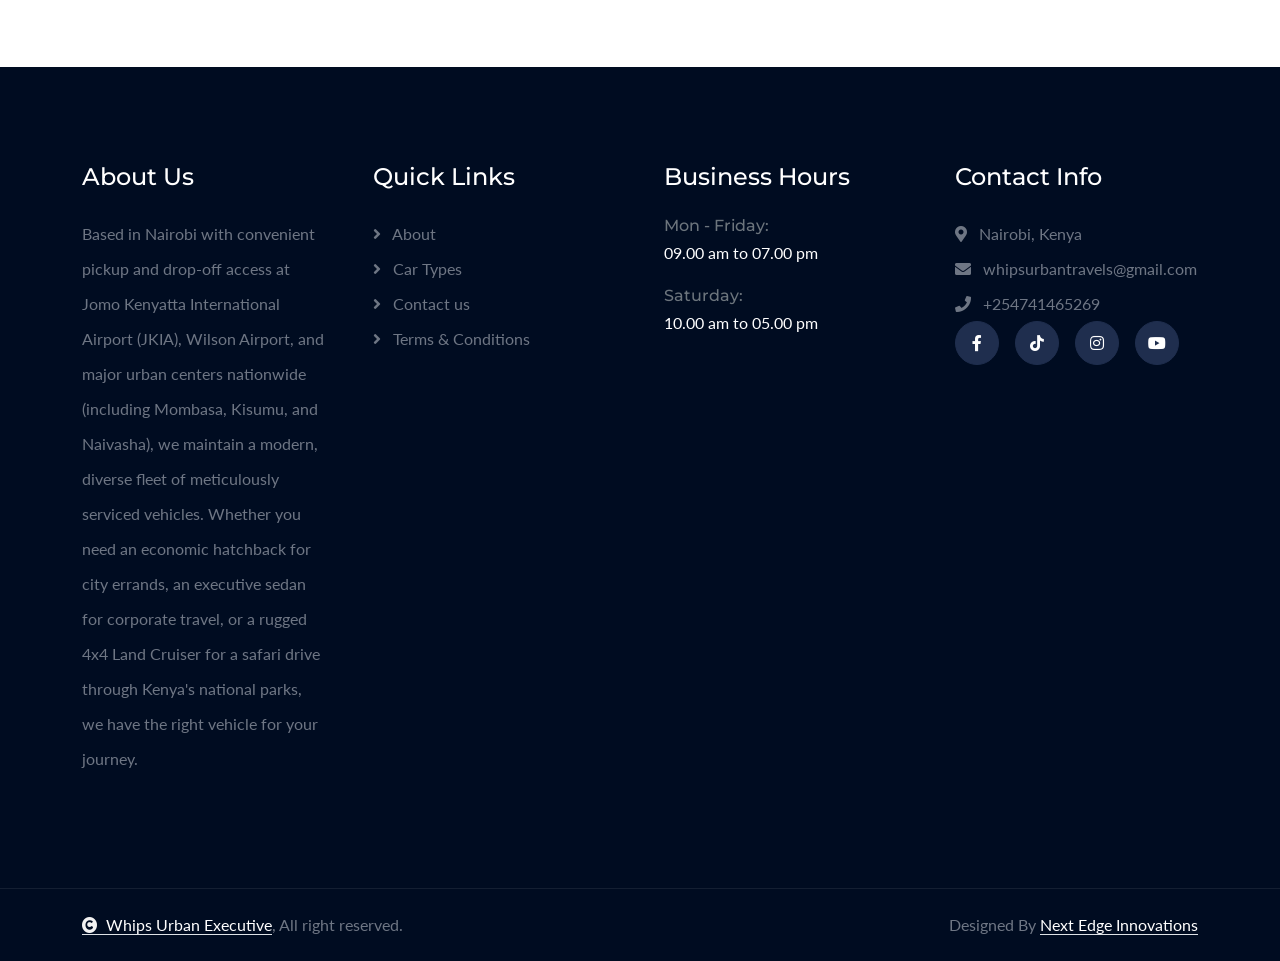
<file: about.html>
<!DOCTYPE html>
<html lang="en">

    <head>
        <meta charset="utf-8">
        <title>WhipsUrban Executives</title>
        <meta content="width=device-width, initial-scale=1.0" name="viewport">
        <meta content="" name="keywords">
        <meta content="" name="description">

        <!-- Favicon -->
        <link rel="icon" type="image/x-icon" href="img/LOGO.ico">

        <!-- Google Web Fonts -->
        <link rel="preconnect" href="https://fonts.googleapis.com">
        <link rel="preconnect" href="https://fonts.gstatic.com" crossorigin>
        <link href="https://fonts.googleapis.com/css2?family=Audiowide&family=Lato:ital,wght@0,400;0,700;0,900;1,400;1,700;1,900&family=Montserrat:ital,wght@0,100..900;1,100..900&display=swap" rel="stylesheet"> 

        <!-- Icon Font Stylesheet -->
        <link rel="stylesheet" href="https://use.fontawesome.com/releases/v5.15.4/css/all.css"/>
        <link href="https://cdn.jsdelivr.net/npm/bootstrap-icons@1.4.1/font/bootstrap-icons.css" rel="stylesheet">

        <!-- Libraries Stylesheet -->
        <link href="lib/animate/animate.min.css" rel="stylesheet">
        <link href="lib/owlcarousel/assets/owl.carousel.min.css" rel="stylesheet">


        <!-- Customized Bootstrap Stylesheet -->
        <link href="css/bootstrap.min.css" rel="stylesheet">

        <!-- Template Stylesheet -->
        <link href="css/style.css" rel="stylesheet">
    </head>

    <body>

        <!-- Spinner Start -->
        <div id="spinner" class="show bg-white position-fixed translate-middle w-100 vh-100 top-50 start-50 d-flex align-items-center justify-content-center">
            <div class="spinner-border text-primary" style="width: 3rem; height: 3rem;" role="status">
                <span class="sr-only">Loading...</span>
            </div>
        </div>
        <!-- Spinner End -->

        <!-- Topbar Start -->
        <div class="container-fluid topbar bg-secondary d-none d-xl-block w-100">
            <div class="container">
                <div class="row gx-0 align-items-center" style="height: 45px;">
                    <div class="col-lg-6 text-center text-lg-start mb-lg-0">
                        <div class="d-flex flex-wrap">
                            <a href="#" class="text-muted me-4"><i class="fas fa-map-marker-alt text-primary me-2"></i>Nairobi, Kenya</a>
                            <a href="tel:+254741465269" class="text-muted me-4"><i class="fas fa-phone-alt text-primary me-2"></i>+254741465269</a>
                            <a href="mailto:whipsurbantravels@gmail.com" class="text-muted me-0"><i class="fas fa-envelope text-primary me-2"></i>whipsurbantravels@gmail.com</a>
                        </div>
                    </div>
                    <div class="col-lg-6 text-center text-lg-end">
                        <div class="d-flex align-items-center justify-content-end">
                            <a href="https://www.facebook.com/share/197zZtMcqN/?mibextid=wwXIfr" class="btn btn-light btn-sm-square rounded-circle me-3"><i class="fab fa-facebook-f"></i></a>
                            <a href="https://www.tiktok.com/@whipsurbanexecutives?_r=1&_t=ZS-99ND0GOY4s1" class="btn btn-light btn-sm-square rounded-circle me-3"><i class="fab fa-tiktok"></i></a>
                            <a href="https://www.instagram.com/whipsurban_executives?igsi=MW9hdHE4OTVheXc2bA%3D%3D&utm_source=qr" class="btn btn-light btn-sm-square rounded-circle me-3"><i class="fab fa-instagram"></i></a>
                            <a href="https://www.instagram.com/whipsurban_executives?igsi=MW9hdHE4OTVheXc2bA%3D%3D&utm_source=qr" class="btn btn-light btn-sm-square rounded-circle me-0"><i class="fab fa-youtube"></i></a>
                        </div>
                    </div>
                </div>
            </div>
        </div>
        <!-- Topbar End -->

        <div class="container-fluid nav-bar sticky-top px-0 px-lg-4 py-2 py-lg-0">
    <div class="container">
        <nav class="navbar navbar-expand-lg navbar-light">

            <!-- Logo -->
            <img src="img/LOGO.png" alt="WhipsUrban Executives Logo" class="brand-logo">

            <div class="brand-name">
                <span class="brand-main">WhipsUrban</span>
                <span class="brand-sub">Executives</span>
            </div>
                    <button class="navbar-toggler" type="button" data-bs-toggle="collapse" data-bs-target="#navbarCollapse">
                        <span class="fa fa-bars"></span>
                    </button>
                    <div class="collapse navbar-collapse" id="navbarCollapse">
                        <div class="navbar-nav mx-auto py-0">
                            <a href="index.html" class="nav-item nav-link active">Home</a>
                            <a href="about.html" class="nav-item nav-link">About</a>
                            <a href="vehicle.html" class="nav-item nav-link">Vehicle Categories</a>
                            <a href="contact.html" class="nav-item nav-link">Contact</a>
                        </div>
                        
                    </div>
                </nav>
            </div>
        </div>
        <!-- Navbar & Hero End -->

        <!-- Header Start -->
        <div class="container-fluid bg-breadcrumb mb-5">
            <div class="container text-center py-5" style="max-width: 900px;">
                <h4 class="text-white display-4 mb-4 wow fadeInDown" data-wow-delay="0.1s">About Us</h4>
                <ol class="breadcrumb d-flex justify-content-center mb-0 wow fadeInDown" data-wow-delay="0.3s">
                    <li class="breadcrumb-item"><a href="index.html">Home</a></li>
                    <li class="breadcrumb-item"><a href="#">Pages</a></li>
                    <li class="breadcrumb-item active text-primary">About</li>
                </ol>    
            </div>
        </div>
        <!-- Header End -->

        <!-- About Start -->
        <div class="container-fluid overflow-hidden about py-5">
            <div class="container">
                <div class="row g-5">
                    <div class="col-xl-6 wow fadeInLeft" data-wow-delay="0.2s">
                        <div class="about-item">
                            <div class="pb-5">
                                <h1 class="display-5 text-capitalize"><span class="text-primary">About</span></h1>
                                <p class="mb-0">Based in Nairobi with convenient pickup and drop-off access at Jomo Kenyatta International Airport (JKIA), Wilson Airport, and major urban centers nationwide (including Mombasa, Kisumu, and Naivasha), we maintain a modern, diverse fleet of meticulously serviced vehicles. Whether you need an economic hatchback for city errands, an executive sedan for corporate travel, or a rugged 4x4 Land Cruiser for a safari drive through Kenya's national parks, we have the right vehicle for your journey.
                                </p>
                            </div>
                            <div class="row g-4">
                                <div class="col-lg-6">
                                    <div class="about-item-inner border p-4">
                                        <div class="about-icon mb-4">
                                            <img src="img/about-icon-1.png" class="img-fluid w-50 h-50" alt="Icon">
                                        </div>
                                        <h5 class="mb-3">Our Vision</h5>
                                        <p class="mb-0">Drive in Style, arrive in class</p>
                                    </div>
                                </div>
                                <div class="col-lg-6">
                                    <div class="about-item-inner border p-4">
                                        <div class="about-icon mb-4">
                                            <img src="img/about-icon-2.png" class="img-fluid h-50 w-50" alt="Icon">
                                        </div>
                                        <h5 class="mb-3">Our Mision</h5>
                                        <p class="mb-0">Service offerings for individual travelers, tourists, corporates, government agencies, and NGOs.</p>
                                    </div>
                                </div>
                            </div>
                            <p class="text-item my-4">Well maintained cars, Professional Service, Competitive rates, 24/7 Support.
                            </p>
                            <div class="row g-4">
                                <div class="col-lg-6">
                                    <div class="text-center rounded bg-secondary p-4">
                                        <h1 class="display-6 text-white">17</h1>
                                        <h5 class="text-light mb-0">Years Of Experience</h5>
                                    </div>
                                </div>
                                <div class="col-lg-6">
                                    <div class="rounded">
                                        <p class="mb-2"><i class="fa fa-check-circle text-primary me-1"></i> Self-drive Car hire</p>
                                        <p class="mb-2"><i class="fa fa-check-circle text-primary me-1"></i> Chauffer driven hire</p>
                                        <p class="mb-2"><i class="fa fa-check-circle text-primary me-1"></i> Airport transfers</p>
                                        <p class="mb-0"><i class="fa fa-check-circle text-primary me-1"></i> Hotel transfers</p>
                                        <p class="mb-0"><i class="fa fa-check-circle text-primary me-1"></i> Corporate transport</p>
                                        <p class="mb-0"><i class="fa fa-check-circle text-primary me-1"></i> Wedding and Events</p>
                                        <p class="mb-0"><i class="fa fa-check-circle text-primary me-1"></i> Long-term rentals</p>
                                        <p class="mb-0"><i class="fa fa-check-circle text-primary me-1"></i> Scenic Helicopter rides</p>
                                    </div>
                                </div>
                                <div class="col-lg-5 d-flex align-items-center">
                                    <a href="tel:+254741465269" class="btn btn-primary rounded py-3 px-5">Contsct Us</a>
                                </div>
                                <div class="col-lg-7">
                                    <div class="d-flex align-items-center">
                                        <img src="img/dennis-kinyua.png" class="img-fluid rounded-circle border border-4 border-secondary" style="width: 100px; height: 100px;" alt="Image">
                                        <div class="ms-4">
                                            <h4>Dennis Kinyua</h4>
                                            <p class="mb-0">WhipsUrban Executives Founder</p>
                                        </div>
                                    </div>
                                </div>
                            </div>
                        </div>
                    </div>
                    <div class="col-xl-6 wow fadeInRight" data-wow-delay="0.2s">
                        <div class="about-img">
                            <div class="img-1">
                                <img src="img/about-img.jpg" class="img-fluid rounded h-100 w-100" alt="">
                            </div>
                            <div class="img-2">
                                <img src="img/about-img-2.png" class="img-fluid rounded w-100" alt="">
                            </div>
                        </div>
                    </div>
                </div>
            </div>
        </div>
        <!-- About End -->

        <!-- Footer Start -->
        <div class="container-fluid footer py-5 mt-5 wow fadeIn" data-wow-delay="0.2s">
            <div class="container py-5">
                <div class="row g-5">
                    <div class="col-md-6 col-lg-6 col-xl-3">
                        <div class="footer-item d-flex flex-column">
                            <div class="footer-item">
                                <h4 class="text-white mb-4">About Us</h4>
                                <p class="mb-3">Based in Nairobi with convenient pickup and drop-off access at Jomo Kenyatta International Airport (JKIA), Wilson Airport, and major urban centers nationwide (including Mombasa, Kisumu, and Naivasha), we maintain a modern, diverse fleet of meticulously serviced vehicles. Whether you need an economic hatchback for city errands, an executive sedan for corporate travel, or a rugged 4x4 Land Cruiser for a safari drive through Kenya's national parks, we have the right vehicle for your journey.</p>
                            </div>
                        </div>
                    </div>
                    <div class="col-md-6 col-lg-6 col-xl-3">
                        <div class="footer-item d-flex flex-column">
                            <h4 class="text-white mb-4">Quick Links</h4>
                            <a href="about.html"><i class="fas fa-angle-right me-2"></i> About</a>
                            <a href="vehicle.html"><i class="fas fa-angle-right me-2"></i> Car Types</a>
                            <a href="contact.html"><i class="fas fa-angle-right me-2"></i> Contact us</a>
                            <a href="#"><i class="fas fa-angle-right me-2"></i> Terms & Conditions</a>
                        </div>
                    </div>
                    <div class="col-md-6 col-lg-6 col-xl-3">
                        <div class="footer-item d-flex flex-column">
                            <h4 class="text-white mb-4">Business Hours</h4>
                            <div class="mb-3">
                                <h6 class="text-muted mb-0">Mon - Friday:</h6>
                                <p class="text-white mb-0">09.00 am to 07.00 pm</p>
                            </div>
                            <div class="mb-3">
                                <h6 class="text-muted mb-0">Saturday:</h6>
                                <p class="text-white mb-0">10.00 am to 05.00 pm</p>
                            </div>
                        </div>
                    </div>
                    <div class="col-md-6 col-lg-6 col-xl-3">
                        <div class="footer-item d-flex flex-column">
                            <h4 class="text-white mb-4">Contact Info</h4>
                            <a href="#"><i class="fa fa-map-marker-alt me-2"></i> Nairobi, Kenya</a>
                            <a href="mailto:whipsurbantravels@gmail.com"><i class="fas fa-envelope me-2"></i> whipsurbantravels@gmail.com</a>
                            <a href="tel:+254741465269"><i class="fas fa-phone me-2"></i> +254741465269</a>
                            <div class="d-flex">
                                <a class="btn btn-secondary btn-md-square rounded-circle me-3" href="https://www.facebook.com/share/197zZtMcqN/?mibextid=wwXIfr"><i class="fab fa-facebook-f text-white"></i></a>
                                <a class="btn btn-secondary btn-md-square rounded-circle me-3" href="https://www.tiktok.com/@whipsurbanexecutives?_r=1&_t=ZS-99ND0GOY4s1"><i class="fab fa-tiktok text-white"></i></a>
                                <a class="btn btn-secondary btn-md-square rounded-circle me-3" href="https://www.instagram.com/whipsurban_executives?igsi=MW9hdHE4OTVheXc2bA%3D%3D&utm_source=qr"><i class="fab fa-instagram text-white"></i></a>
                                <a class="btn btn-secondary btn-md-square rounded-circle me-0" href="https://www.tiktok.com/@whipsurbanexecutives?_r=1&_t=ZS-99ND0GOY4s1"><i class="fab fa-youtube text-white"></i></a>
                            </div>
                        </div>
                    </div>
                </div>
            </div>
        </div>
        <!-- Footer End -->
        
        <!-- Copyright Start -->
        <div class="container-fluid copyright py-4">
            <div class="container">
                <div class="row g-4 align-items-center">
                    <div class="col-md-6 text-center text-md-start mb-md-0">
                        <span class="text-body"><a href="www.whipsurbanexecutive.co.ke" class="border-bottom text-white"><i class="fas fa-copyright text-light me-2"></i>Whips Urban Executive</a>, All right reserved.</span>
                    </div>
                    <div class="col-md-6 text-center text-md-end text-body">
                        <!--/*** The author’s attribution link must remain intact in the template. ***/-->
                        <!--/*** If you wish to remove this credit link, please purchase the Pro Version . ***/-->
                        Designed By <a class="border-bottom text-white" href="#">Next Edge Innovations</a>
                    </div>
                </div>
            </div>
        </div>
        <!-- Copyright End -->


        <!-- Back to Top -->
        <a href="#" class="btn btn-secondary btn-lg-square rounded-circle back-to-top"><i class="fa fa-arrow-up"></i></a>   

        
    <!-- JavaScript Libraries -->
    <script src="https://ajax.googleapis.com/ajax/libs/jquery/3.6.4/jquery.min.js"></script>
    <script src="https://cdn.jsdelivr.net/npm/bootstrap@5.0.0/dist/js/bootstrap.bundle.min.js"></script>
    <script src="lib/wow/wow.min.js"></script>
    <script src="lib/easing/easing.min.js"></script>
    <script src="lib/waypoints/waypoints.min.js"></script>
    <script src="lib/owlcarousel/owl.carousel.min.js"></script>
    

    <!-- Template Javascript -->
    <script src="js/main.js"></script>
    </body>

</html>
</file>
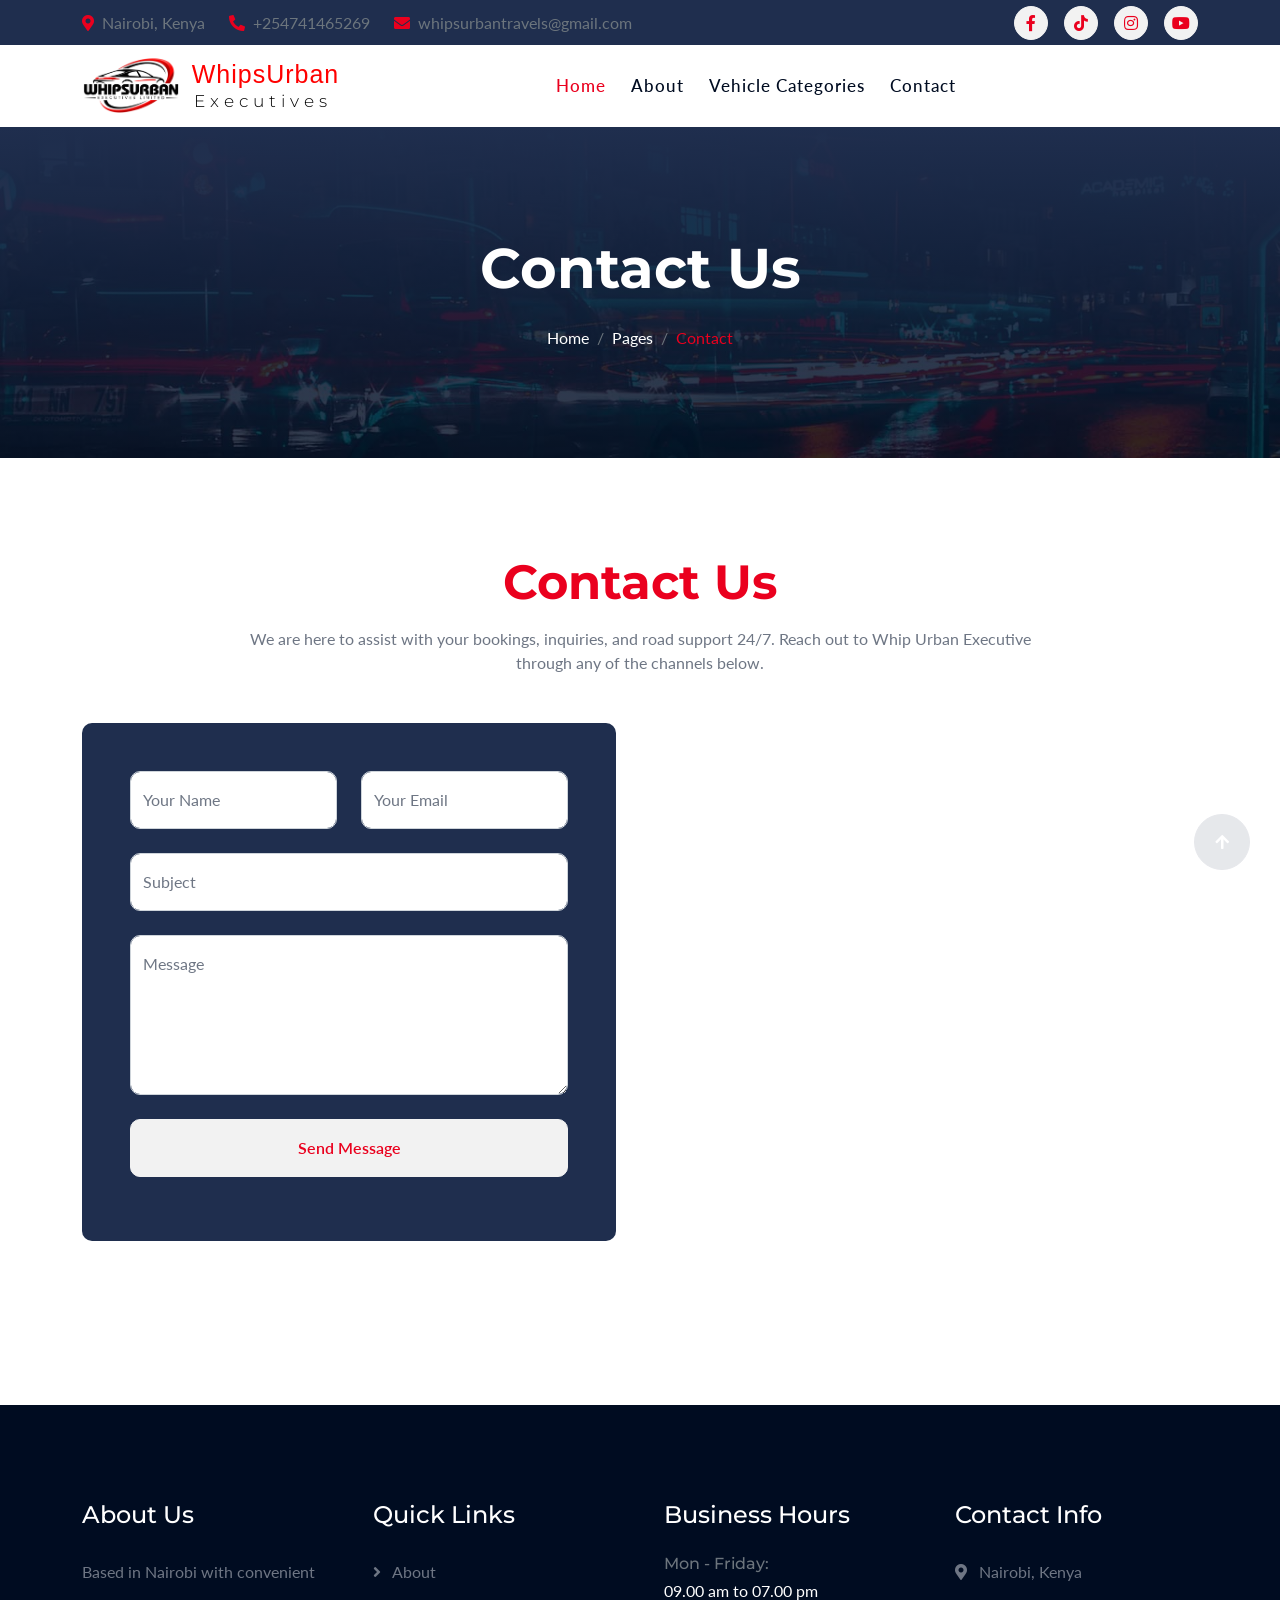
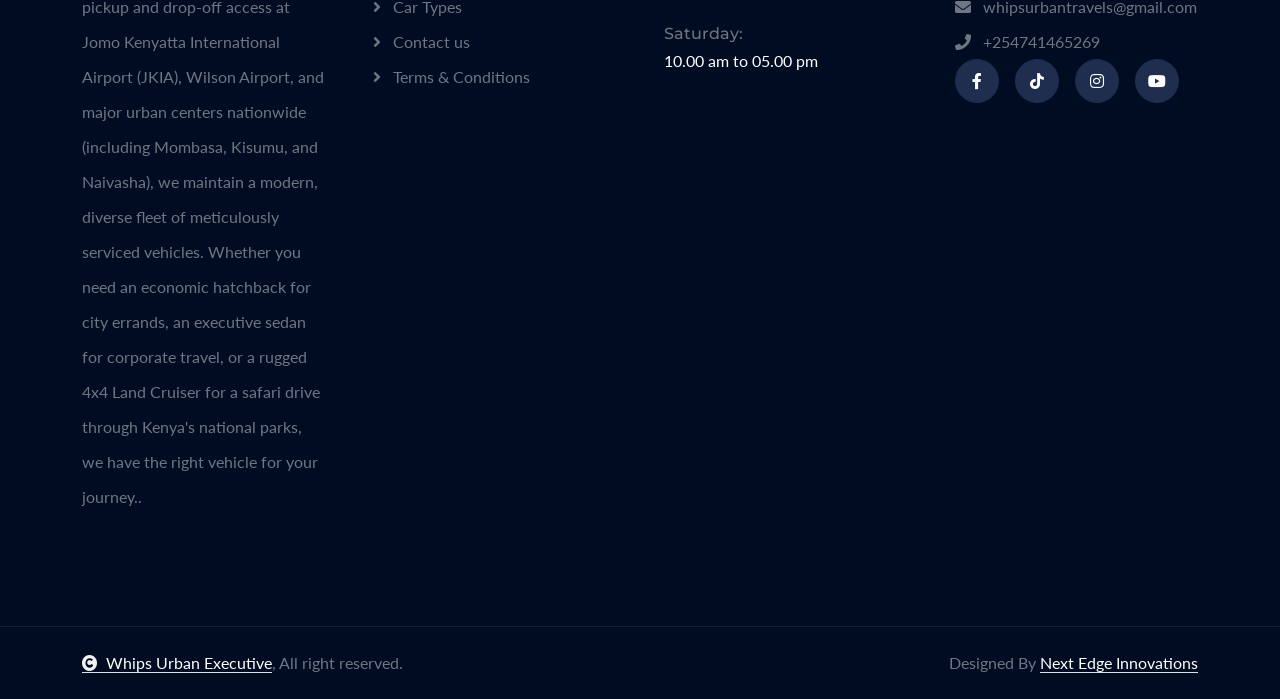
<file: contact.html>
<!DOCTYPE html>
<html lang="en">

    <head>
        <meta charset="utf-8">
        <title>WhipsUrban Executives</title>
        <meta content="width=device-width, initial-scale=1.0" name="viewport">
        <meta content="" name="keywords">
        <meta content="" name="description">

        <!-- Favicon -->
        <link rel="icon" type="image/x-icon" href="img/LOGO.ico">

        <!-- Google Web Fonts -->
        <link rel="preconnect" href="https://fonts.googleapis.com">
        <link rel="preconnect" href="https://fonts.gstatic.com" crossorigin>
        <link href="https://fonts.googleapis.com/css2?family=Audiowide&family=Lato:ital,wght@0,400;0,700;0,900;1,400;1,700;1,900&family=Montserrat:ital,wght@0,100..900;1,100..900&display=swap" rel="stylesheet"> 

        <!-- Icon Font Stylesheet -->
        <link rel="stylesheet" href="https://use.fontawesome.com/releases/v5.15.4/css/all.css"/>
        <link href="https://cdn.jsdelivr.net/npm/bootstrap-icons@1.4.1/font/bootstrap-icons.css" rel="stylesheet">

        <!-- Libraries Stylesheet -->
        <link href="lib/animate/animate.min.css" rel="stylesheet">
        <link href="lib/owlcarousel/assets/owl.carousel.min.css" rel="stylesheet">


        <!-- Customized Bootstrap Stylesheet -->
        <link href="css/bootstrap.min.css" rel="stylesheet">

        <!-- Template Stylesheet -->
        <link href="css/style.css" rel="stylesheet">
    </head>

    <body>

        <!-- Spinner Start -->
        <div id="spinner" class="show bg-white position-fixed translate-middle w-100 vh-100 top-50 start-50 d-flex align-items-center justify-content-center">
            <div class="spinner-border text-primary" style="width: 3rem; height: 3rem;" role="status">
                <span class="sr-only">Loading...</span>
            </div>
        </div>
        <!-- Spinner End -->

        <!-- Topbar Start -->
        <div class="container-fluid topbar bg-secondary d-none d-xl-block w-100">
            <div class="container">
                <div class="row gx-0 align-items-center" style="height: 45px;">
                    <div class="col-lg-6 text-center text-lg-start mb-lg-0">
                        <div class="d-flex flex-wrap">
                            <a href="#" class="text-muted me-4"><i class="fas fa-map-marker-alt text-primary me-2"></i>Nairobi, Kenya</a>
                            <a href="tel:+254741465269" class="text-muted me-4"><i class="fas fa-phone-alt text-primary me-2"></i>+254741465269</a>
                            <a href="mailto:whipsurbantravels@gmail.com" class="text-muted me-0"><i class="fas fa-envelope text-primary me-2"></i>whipsurbantravels@gmail.com</a>
                        </div>
                    </div>
                    <div class="col-lg-6 text-center text-lg-end">
                        <div class="d-flex align-items-center justify-content-end">
                            <a href="https://www.facebook.com/share/197zZtMcqN/?mibextid=wwXIfr" class="btn btn-light btn-sm-square rounded-circle me-3"><i class="fab fa-facebook-f"></i></a>
                            <a href="https://www.tiktok.com/@whipsurbanexecutives?_r=1&_t=ZS-99ND0GOY4s1" class="btn btn-light btn-sm-square rounded-circle me-3"><i class="fab fa-tiktok"></i></a>
                            <a href="https://www.instagram.com/whipsurban_executives?igsi=MW9hdHE4OTVheXc2bA%3D%3D&utm_source=qr" class="btn btn-light btn-sm-square rounded-circle me-3"><i class="fab fa-instagram"></i></a>
                            <a href="https://www.instagram.com/whipsurban_executives?igsi=MW9hdHE4OTVheXc2bA%3D%3D&utm_source=qr" class="btn btn-light btn-sm-square rounded-circle me-0"><i class="fab fa-youtube"></i></a>
                        </div>
                    </div>
                </div>
            </div>
        </div>
        <!-- Topbar End -->

       <div class="container-fluid nav-bar sticky-top px-0 px-lg-4 py-2 py-lg-0">
    <div class="container">
        <nav class="navbar navbar-expand-lg navbar-light">

            <!-- Logo -->
            <img src="img/LOGO.png" alt="WhipsUrban Executives Logo" class="brand-logo">

            <div class="brand-name">
                <span class="brand-main">WhipsUrban</span>
                <span class="brand-sub">Executives</span>
            </div>
                    <button class="navbar-toggler" type="button" data-bs-toggle="collapse" data-bs-target="#navbarCollapse">
                        <span class="fa fa-bars"></span>
                    </button>
                    <div class="collapse navbar-collapse" id="navbarCollapse">
                        <div class="navbar-nav mx-auto py-0">
                            <a href="index.html" class="nav-item nav-link active">Home</a>
                            <a href="about.html" class="nav-item nav-link">About</a>
                            <a href="vehicle.html" class="nav-item nav-link">Vehicle Categories</a>
                            <a href="contact.html" class="nav-item nav-link">Contact</a>
                        </div>
                        
                    </div>
                </nav>
            </div>
        </div>
        <!-- Navbar & Hero End -->

        <!-- Header Start -->
        <div class="container-fluid bg-breadcrumb mb-5">
            <div class="container text-center py-5" style="max-width: 900px;">
                <h4 class="text-white display-4 mb-4 wow fadeInDown" data-wow-delay="0.1s">Contact Us</h4>
                <ol class="breadcrumb d-flex justify-content-center mb-0 wow fadeInDown" data-wow-delay="0.3s">
                    <li class="breadcrumb-item"><a href="index.html">Home</a></li>
                    <li class="breadcrumb-item"><a href="#">Pages</a></li>
                    <li class="breadcrumb-item active text-primary">Contact</li>
                </ol>    
            </div>
        </div>
        <!-- Header End -->

        <!-- Contact Start -->
        <div class="container-fluid contact py-5">
            <div class="container">
                <div class="text-center mx-auto pb-5 wow fadeInUp" data-wow-delay="0.1s" style="max-width: 800px;">
                    <h1 class="display-5 text-capitalize text-primary mb-3">Contact Us</h1>
                    <p class="mb-0">We are here to assist with your bookings, inquiries, and road support 24/7. Reach out to Whip Urban Executive through any of the channels below.</p>
                </div>
                <div class="row g-5">
                    <div class="col-lg-6 wow fadeInUp" data-wow-delay="0.1s">
                        <div class="bg-secondary p-5 rounded">
                            
                            <form action="https://formsubmit.co/ajax/whipsurbantravels@gmail.com" method="POST" class="ajax-email-form">
                                <input type="hidden" name="_subject" value="New Whips Urban Executive Contact Message">
                                <input type="hidden" name="_captcha" value="false">
                                <input type="hidden" name="_template" value="table">
                                <div class="row g-4">
                                    <div class="col-lg-12 col-xl-6">
                                        <div class="form-floating">
                                            <input type="text" class="form-control" id="name" name="name" placeholder="Your Name" required>
                                            <label for="name">Your Name</label>
                                        </div>
                                    </div>
                                    <div class="col-lg-12 col-xl-6">
                                        <div class="form-floating">
                                            <input type="email" class="form-control" id="email" name="email" placeholder="Your Email" required>
                                            <label for="email">Your Email</label>
                                        </div>
                                    </div>
                                    <div class="col-12">
                                        <div class="form-floating">
                                            <input type="text" class="form-control" id="subject" name="subject" placeholder="Subject" required>
                                            <label for="subject">Subject</label>
                                        </div>
                                    </div>
                                    <div class="col-12">
                                        <div class="form-floating">
                                            <textarea class="form-control" placeholder="Leave a message here" id="message" name="message" style="height: 160px" required></textarea>
                                            <label for="message">Message</label>
                                        </div>

                                    </div>
                                    <div class="col-12">
                                        <button type="submit" class="btn btn-light w-100 py-3">Send Message</button>
                                    </div>
                                </div>
                                <div class="form-status mt-3" role="status" aria-live="polite"></div>
                            </form>
                        </div>
                    </div>
                    <div class="col-lg-6 wow fadeInUp" data-wow-delay="0.3s">
                        <div class="rounded">
                            <iframe class="rounded w-100" 
                            style="height: 580px;" src="https://www.google.com/maps/embed?pb=!1m18!1m12!1m3!1d15955.256098697379!2d36.813290897259726!3d-1.2855855292349194!2m3!1f0!2f0!3f0!3m2!1i1024!2i768!4f13.1!3m3!1m2!1s0x182f10d714b90b4d%3A0xf58d8f9b297c294c!2sCentral%20Business%20District%2C%20Nairobi!5e0!3m2!1sen!2ske!4v1787999344289!5m2!1sen!2ske" width="600" height="450" style="border:0;" allowfullscreen="" loading="lazy" referrerpolicy="strict-origin-when-cross-origin"
                            loading="lazy" referrerpolicy="no-referrer-when-downgrade"></iframe>
                        </div>
                    </div>

                </div>
            </div>
        </div>
        <!-- Contact End -->

        <!-- Footer Start -->
        <div class="container-fluid footer py-5 mt-5 wow fadeIn" data-wow-delay="0.2s">
            <div class="container py-5">
                <div class="row g-5">
                    <div class="col-md-6 col-lg-6 col-xl-3">
                        <div class="footer-item d-flex flex-column">
                            <div class="footer-item">
                                <h4 class="text-white mb-4">About Us</h4>
                                <p class="mb-3">Based in Nairobi with convenient pickup and drop-off access at Jomo Kenyatta International Airport (JKIA), Wilson Airport, and major urban centers nationwide (including Mombasa, Kisumu, and Naivasha), we maintain a modern, diverse fleet of meticulously serviced vehicles. Whether you need an economic hatchback for city errands, an executive sedan for corporate travel, or a rugged 4x4 Land Cruiser for a safari drive through Kenya's national parks, we have the right vehicle for your journey..</p>
                            </div>
                        </div>
                    </div>
                    <div class="col-md-6 col-lg-6 col-xl-3">
                        <div class="footer-item d-flex flex-column">
                            <h4 class="text-white mb-4">Quick Links</h4>
                            <a href="about.html"><i class="fas fa-angle-right me-2"></i> About</a>
                            <a href="vehicle.html"><i class="fas fa-angle-right me-2"></i> Car Types</a>
                            <a href="contact.html"><i class="fas fa-angle-right me-2"></i> Contact us</a>
                            <a href="#"><i class="fas fa-angle-right me-2"></i> Terms & Conditions</a>
                        </div>
                    </div>
                    <div class="col-md-6 col-lg-6 col-xl-3">
                        <div class="footer-item d-flex flex-column">
                            <h4 class="text-white mb-4">Business Hours</h4>
                            <div class="mb-3">
                                <h6 class="text-muted mb-0">Mon - Friday:</h6>
                                <p class="text-white mb-0">09.00 am to 07.00 pm</p>
                            </div>
                            <div class="mb-3">
                                <h6 class="text-muted mb-0">Saturday:</h6>
                                <p class="text-white mb-0">10.00 am to 05.00 pm</p>
                            </div>
                        </div>
                    </div>
                    <div class="col-md-6 col-lg-6 col-xl-3">
                        <div class="footer-item d-flex flex-column">
                            <h4 class="text-white mb-4">Contact Info</h4>
                            <a href="#"><i class="fa fa-map-marker-alt me-2"></i> Nairobi, Kenya</a>
                            <a href="mailto:whipsurbantravels@gmail.com"><i class="fas fa-envelope me-2"></i> whipsurbantravels@gmail.com</a>
                            <a href="tel:+254741465269"><i class="fas fa-phone me-2"></i> +254741465269</a>
                            <div class="d-flex">
                                <a class="btn btn-secondary btn-md-square rounded-circle me-3" href="https://www.facebook.com/share/197zZtMcqN/?mibextid=wwXIfr"><i class="fab fa-facebook-f text-white"></i></a>
                                <a class="btn btn-secondary btn-md-square rounded-circle me-3" href="https://www.tiktok.com/@whipsurbanexecutives?_r=1&_t=ZS-99ND0GOY4s1"><i class="fab fa-tiktok text-white"></i></a>
                                <a class="btn btn-secondary btn-md-square rounded-circle me-3" href="https://www.instagram.com/whipsurban_executives?igsi=MW9hdHE4OTVheXc2bA%3D%3D&utm_source=qr"><i class="fab fa-instagram text-white"></i></a>
                                <a class="btn btn-secondary btn-md-square rounded-circle me-0" href="https://www.tiktok.com/@whipsurbanexecutives?_r=1&_t=ZS-99ND0GOY4s1"><i class="fab fa-youtube text-white"></i></a>
                            </div>
                        </div>
                    </div>
                </div>
            </div>
        </div>
        <!-- Footer End -->
        
        <!-- Copyright Start -->
        <div class="container-fluid copyright py-4">
            <div class="container">
                <div class="row g-4 align-items-center">
                    <div class="col-md-6 text-center text-md-start mb-md-0">
                        <span class="text-body"><a href="www.whipsurbanexecutive.co.ke" class="border-bottom text-white"><i class="fas fa-copyright text-light me-2"></i>Whips Urban Executive</a>, All right reserved.</span>
                    </div>
                    <div class="col-md-6 text-center text-md-end text-body">
                        <!--/*** The author’s attribution link must remain intact in the template. ***/-->
                        <!--/*** If you wish to remove this credit link, please purchase the Pro Version . ***/-->
                        Designed By <a class="border-bottom text-white" href="#">Next Edge Innovations</a>
                    </div>
                </div>
            </div>
        </div>
        <!-- Copyright End -->


        <!-- Back to Top -->
        <a href="#" class="btn btn-secondary btn-lg-square rounded-circle back-to-top"><i class="fa fa-arrow-up"></i></a>   

        
    <!-- JavaScript Libraries -->
    <script src="https://ajax.googleapis.com/ajax/libs/jquery/3.6.4/jquery.min.js"></script>
    <script src="https://cdn.jsdelivr.net/npm/bootstrap@5.0.0/dist/js/bootstrap.bundle.min.js"></script>
    <script src="lib/wow/wow.min.js"></script>
    <script src="lib/easing/easing.min.js"></script>
    <script src="lib/waypoints/waypoints.min.js"></script>
    <script src="lib/owlcarousel/owl.carousel.min.js"></script>
    

    <!-- Template Javascript -->
    <script src="js/main.js"></script>
    <script src="js/form-handler.js"></script>
    </body>

</html>
</file>
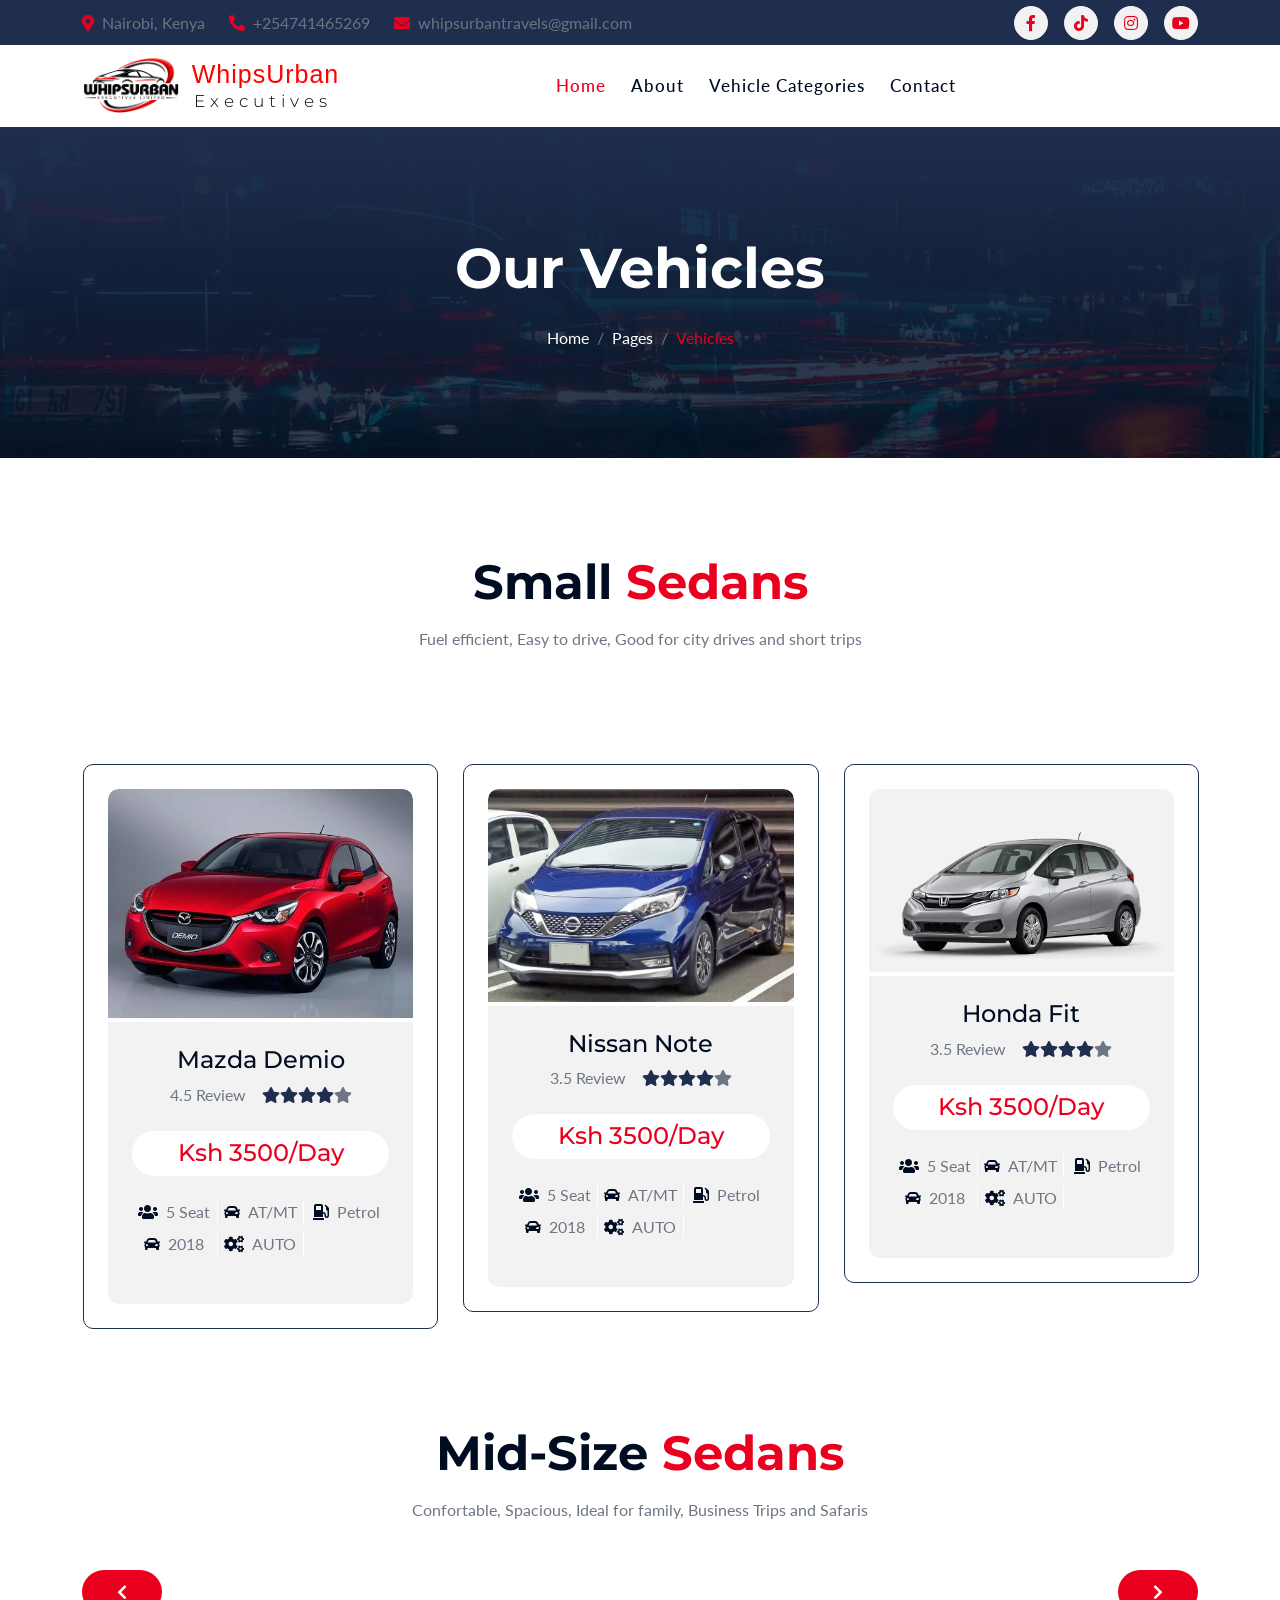
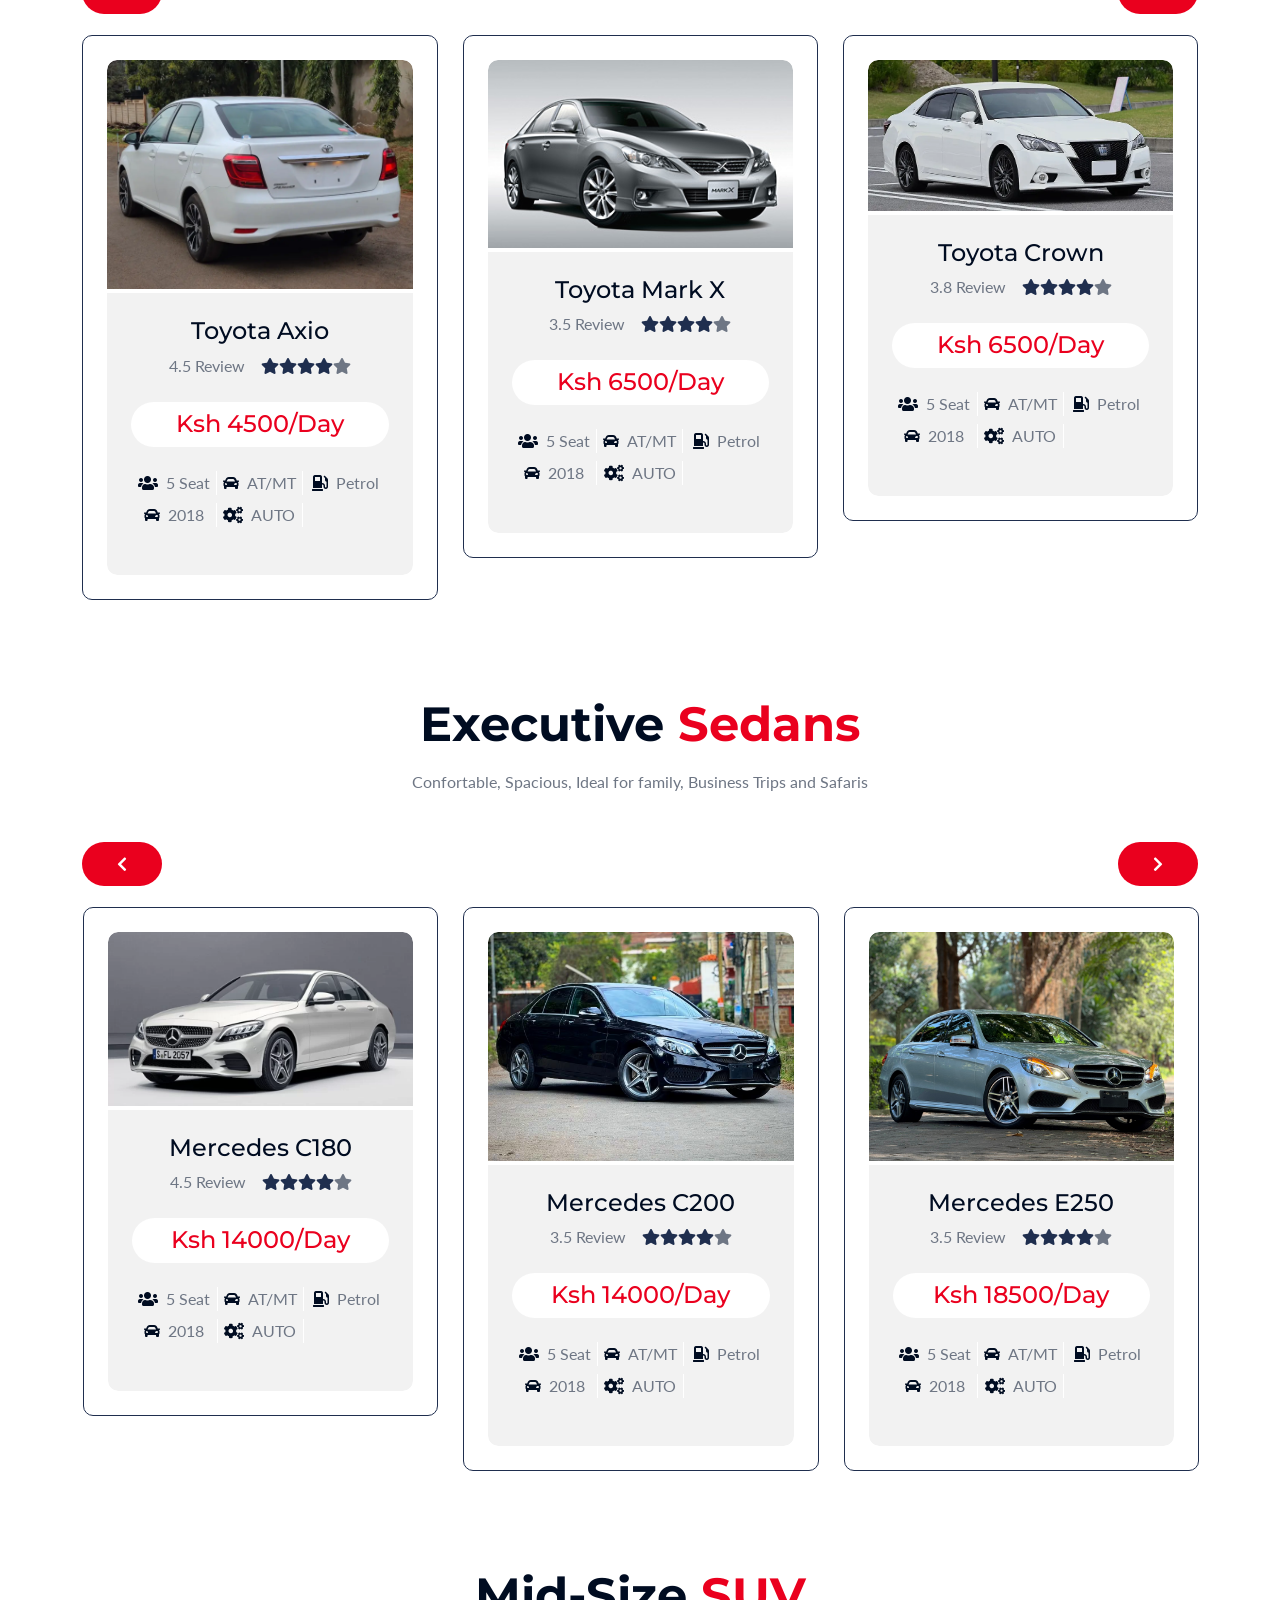
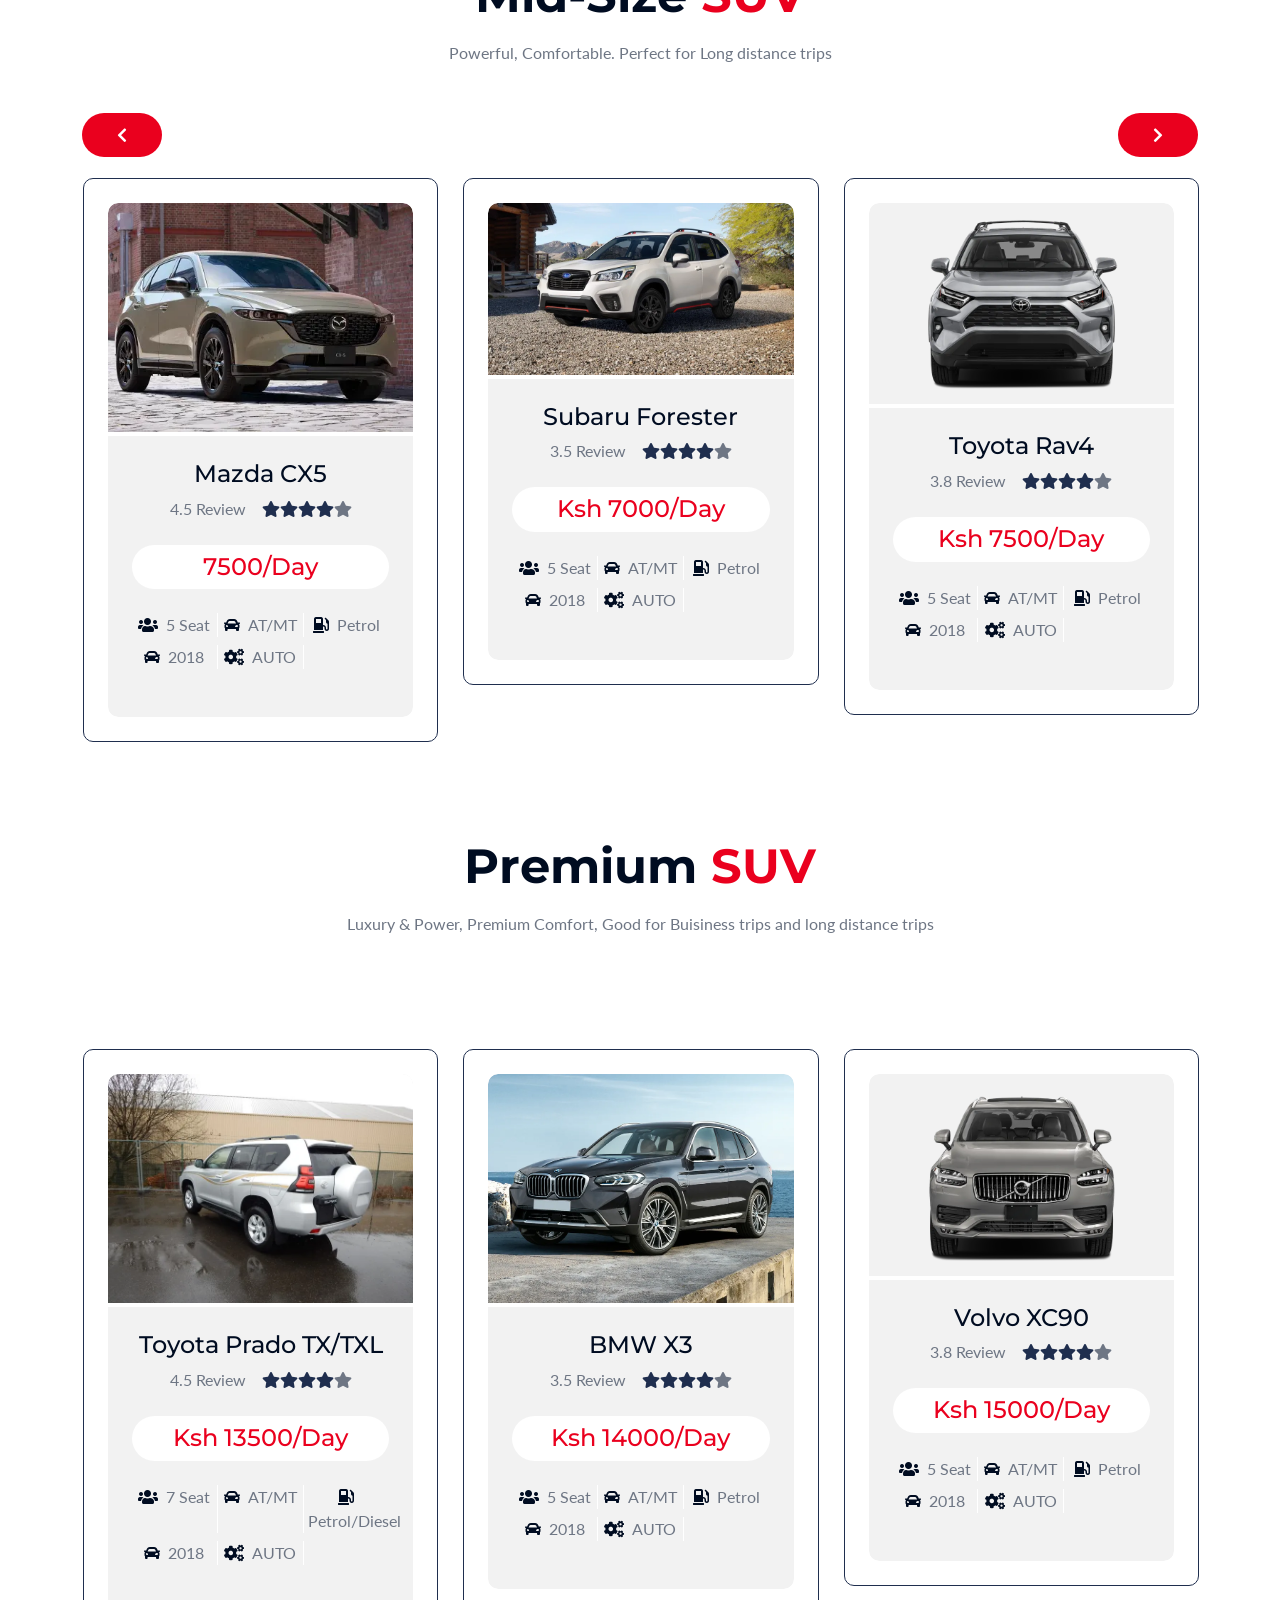
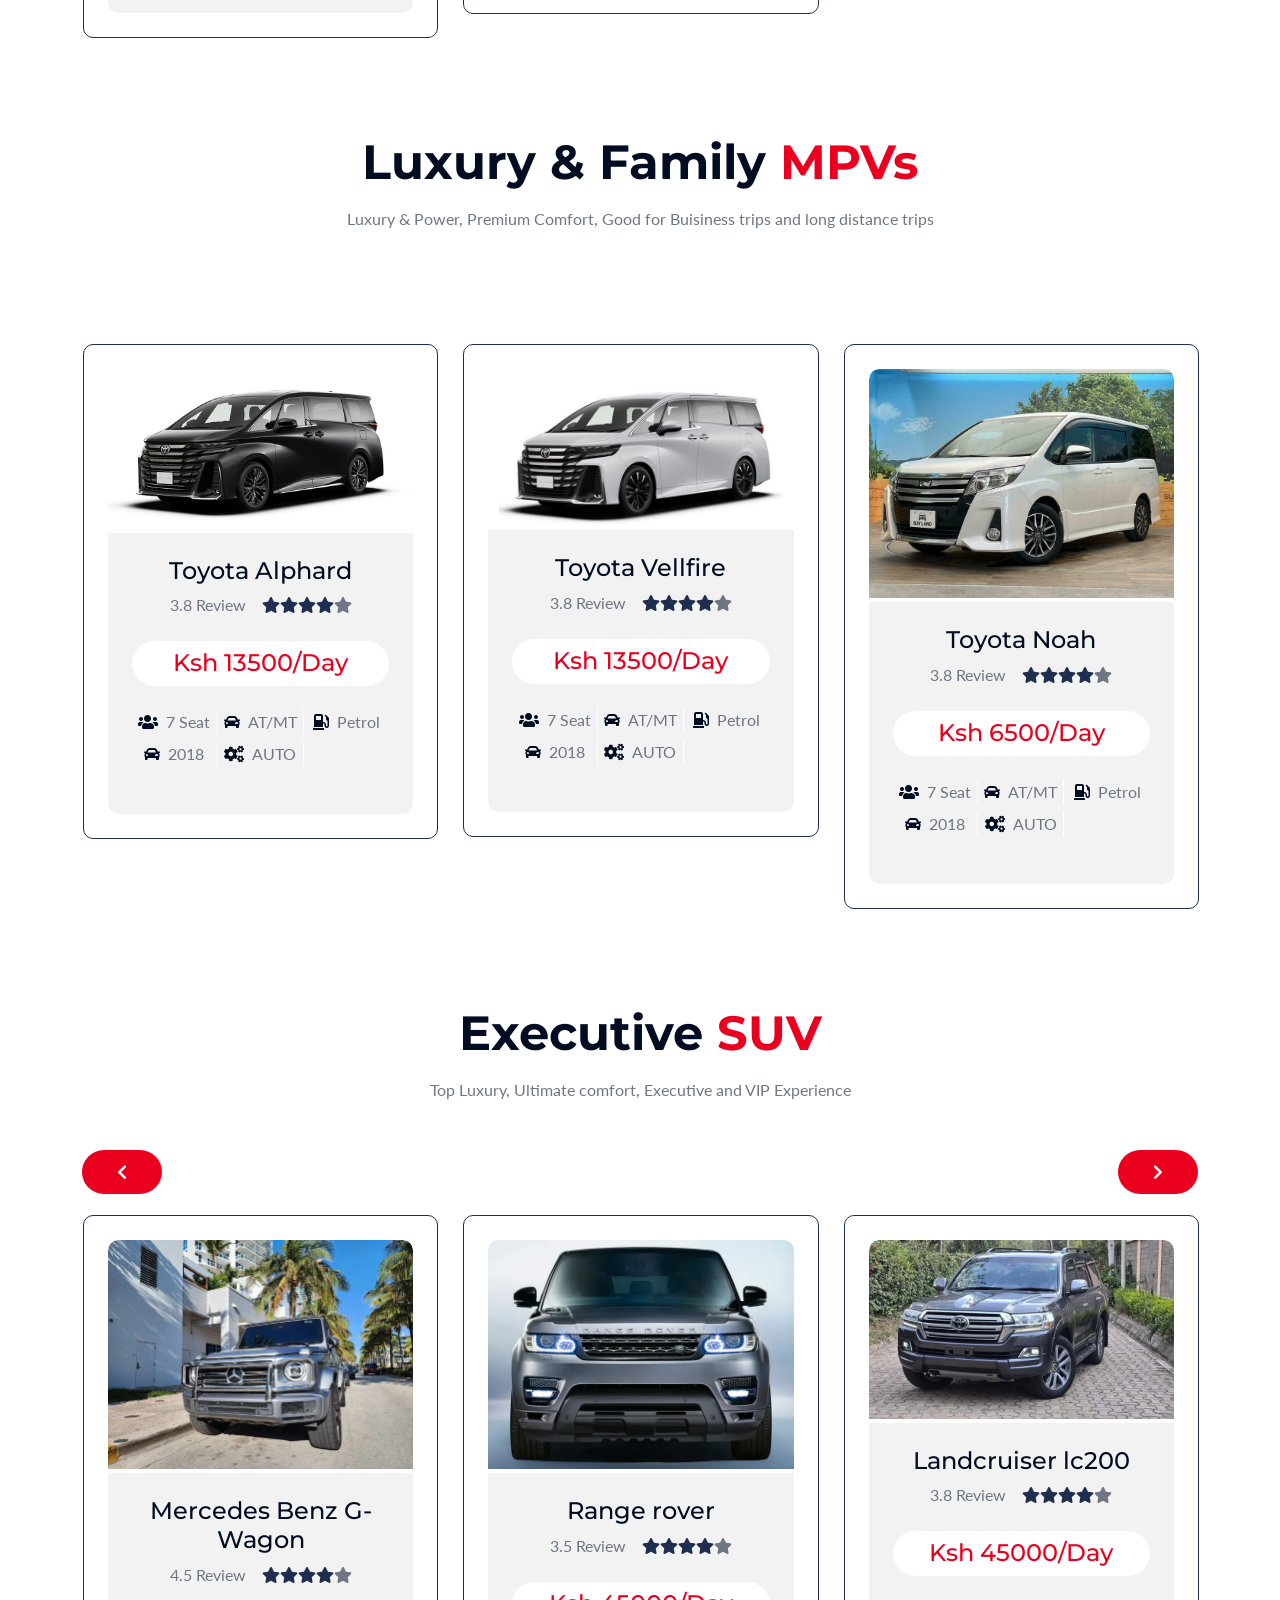
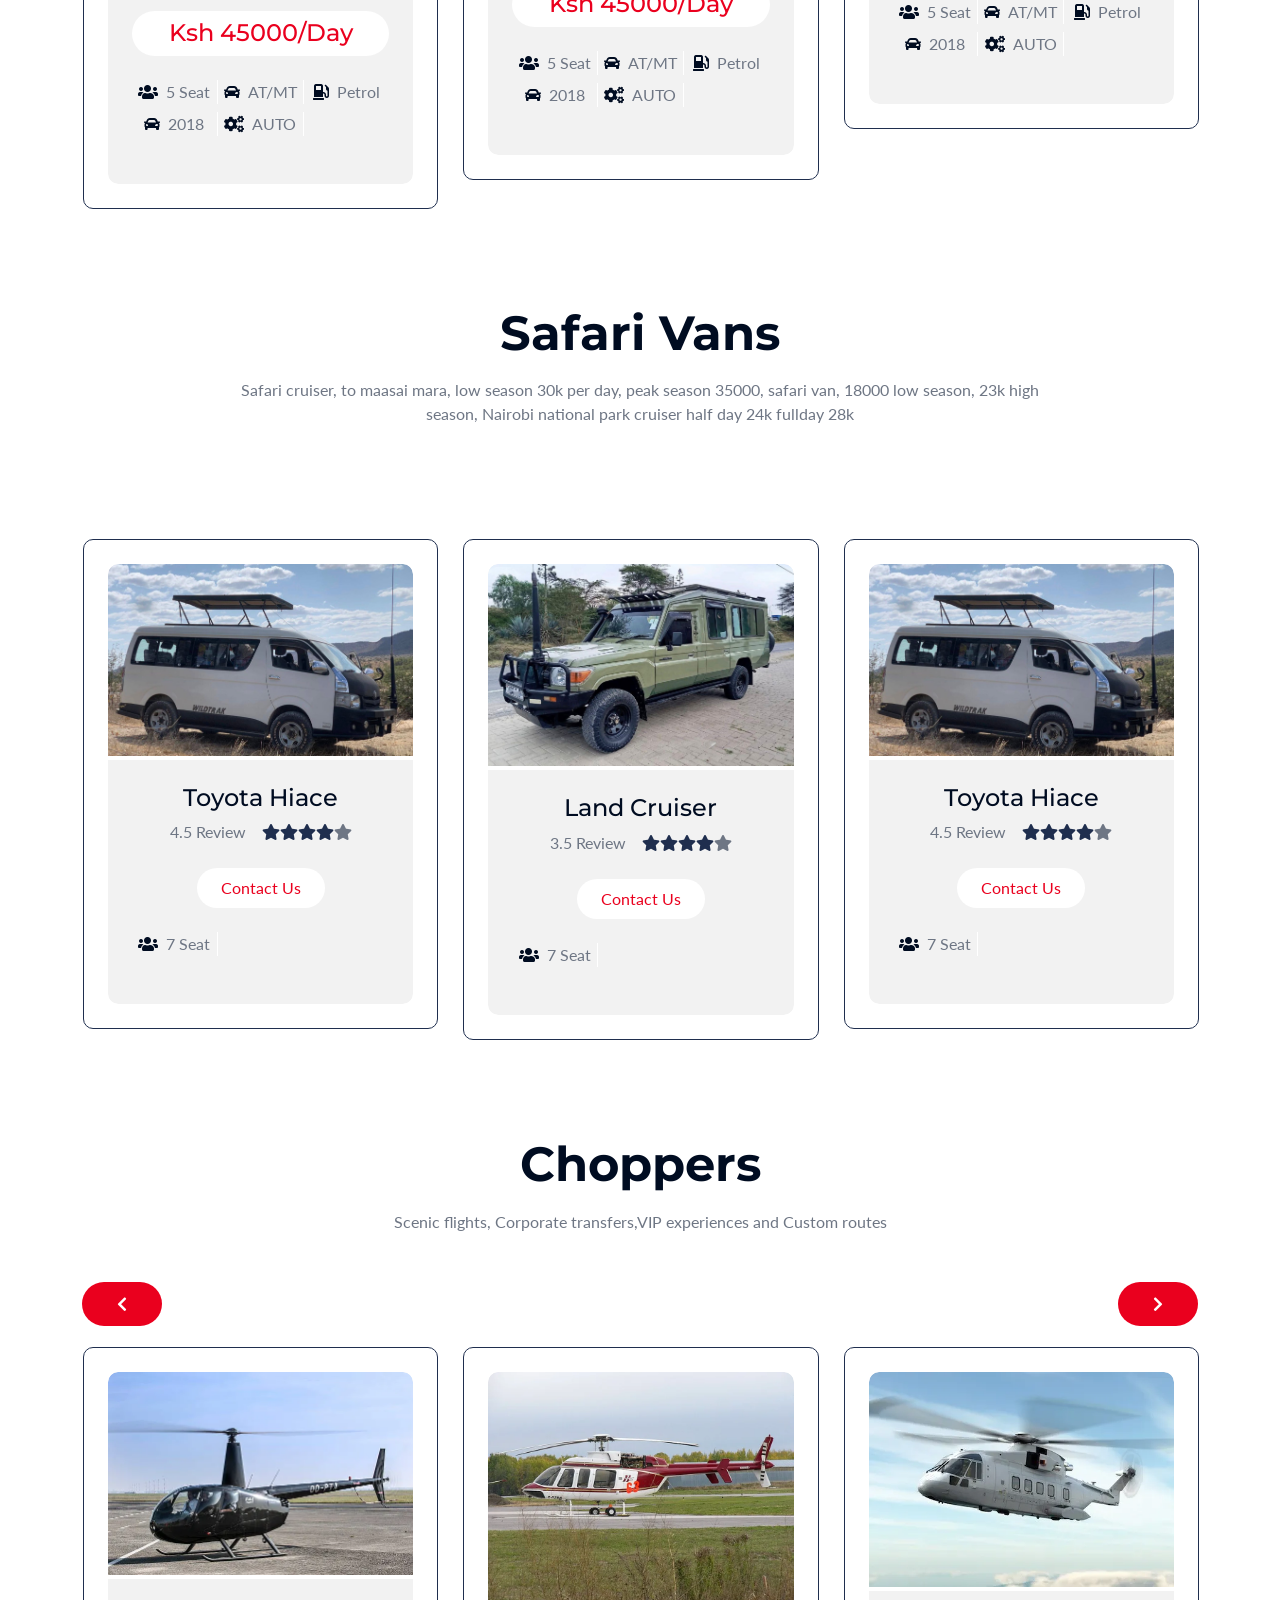
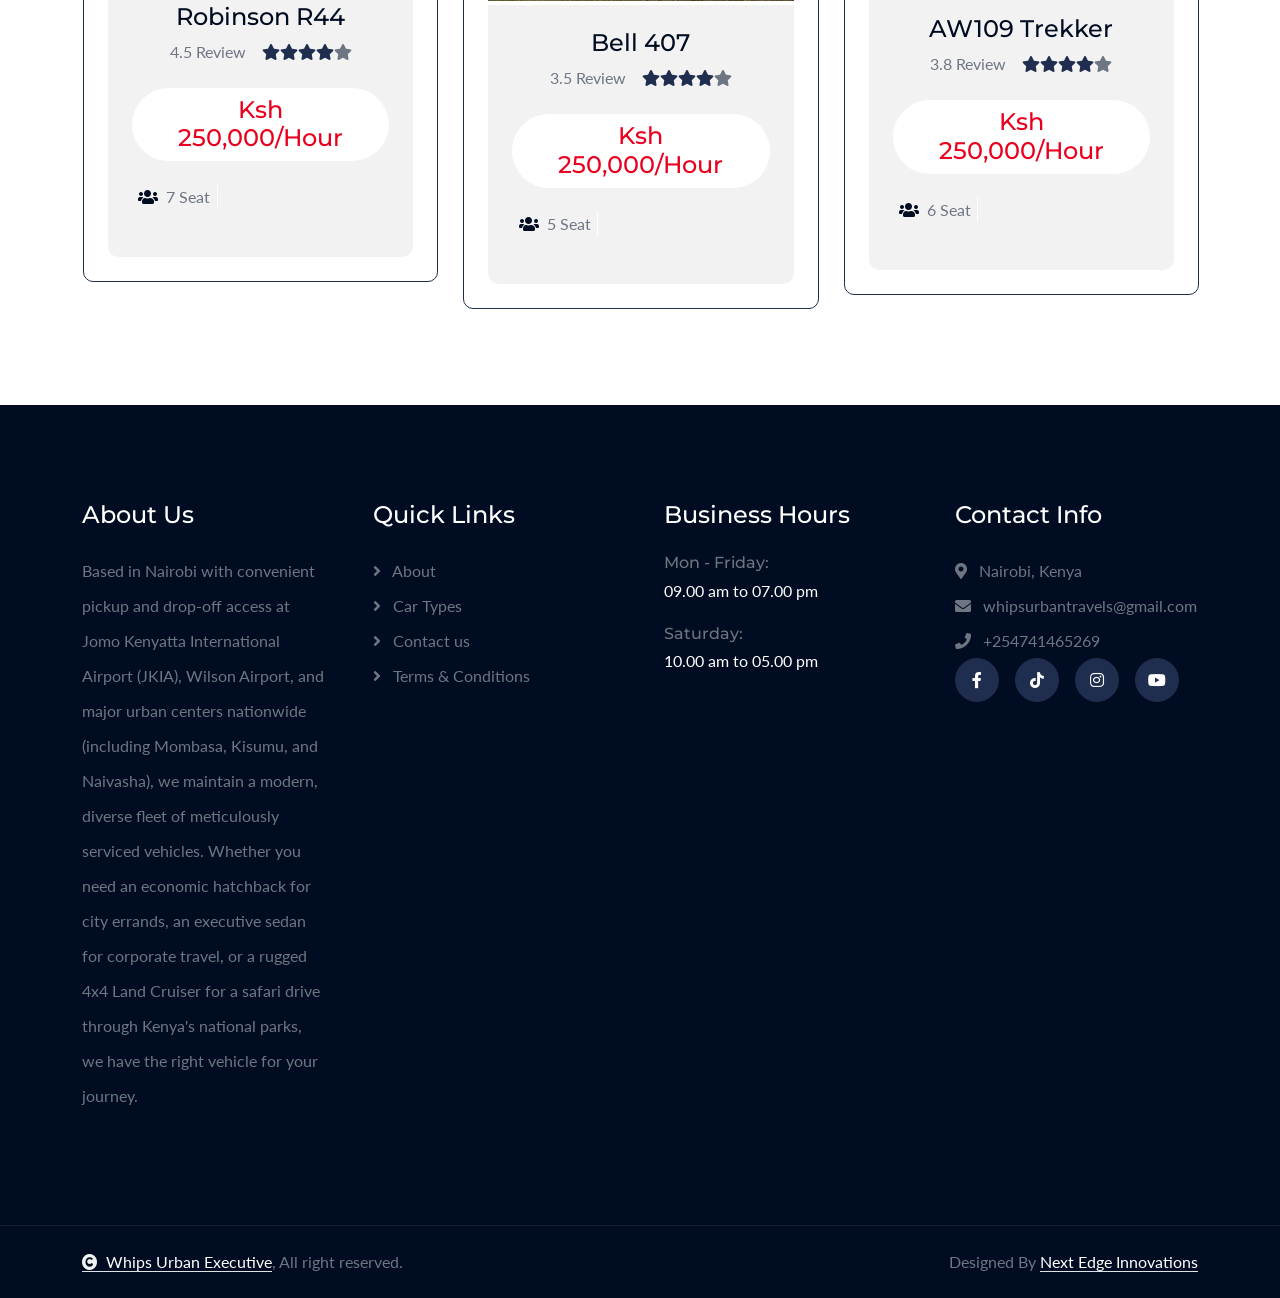
<file: vehicle.html>
<!DOCTYPE html>
<html lang="en">

    <head>
        <meta charset="utf-8">
        <title>WhipsUrban Executives</title>
        <meta content="width=device-width, initial-scale=1.0" name="viewport">
        <meta content="" name="keywords">
        <meta content="" name="description">

        <!-- Favicon -->
        <link rel="icon" type="image/x-icon" href="img/LOGO.ico">

        <!-- Google Web Fonts -->
        <link rel="preconnect" href="https://fonts.googleapis.com">
        <link rel="preconnect" href="https://fonts.gstatic.com" crossorigin>
        <link href="https://fonts.googleapis.com/css2?family=Audiowide&family=Lato:ital,wght@0,400;0,700;0,900;1,400;1,700;1,900&family=Montserrat:ital,wght@0,100..900;1,100..900&display=swap" rel="stylesheet"> 

        <!-- Icon Font Stylesheet -->
        <link rel="stylesheet" href="https://use.fontawesome.com/releases/v5.15.4/css/all.css"/>
        <link href="https://cdn.jsdelivr.net/npm/bootstrap-icons@1.4.1/font/bootstrap-icons.css" rel="stylesheet">

        <!-- Libraries Stylesheet -->
        <link href="lib/animate/animate.min.css" rel="stylesheet">
        <link href="lib/owlcarousel/assets/owl.carousel.min.css" rel="stylesheet">


        <!-- Customized Bootstrap Stylesheet -->
        <link href="css/bootstrap.min.css" rel="stylesheet">

        <!-- Template Stylesheet -->
        <link href="css/style.css" rel="stylesheet">
    </head>

    <body>

        <!-- Spinner Start -->
        <div id="spinner" class="show bg-white position-fixed translate-middle w-100 vh-100 top-50 start-50 d-flex align-items-center justify-content-center">
            <div class="spinner-border text-primary" style="width: 3rem; height: 3rem;" role="status">
                <span class="sr-only">Loading...</span>
            </div>
        </div>
        <!-- Spinner End -->

        <!-- Topbar Start -->
        <div class="container-fluid topbar bg-secondary d-none d-xl-block w-100">
            <div class="container">
                <div class="row gx-0 align-items-center" style="height: 45px;">
                    <div class="col-lg-6 text-center text-lg-start mb-lg-0">
                        <div class="d-flex flex-wrap">
                            <a href="#" class="text-muted me-4"><i class="fas fa-map-marker-alt text-primary me-2"></i>Nairobi, Kenya</a>
                            <a href="tel:+254741465269" class="text-muted me-4"><i class="fas fa-phone-alt text-primary me-2"></i>+254741465269</a>
                            <a href="mailto:whipsurbantravels@gmail.com" class="text-muted me-0"><i class="fas fa-envelope text-primary me-2"></i>whipsurbantravels@gmail.com</a>
                        </div>
                    </div>
                    <div class="col-lg-6 text-center text-lg-end">
                        <div class="d-flex align-items-center justify-content-end">
                            <a href="https://www.facebook.com/share/197zZtMcqN/?mibextid=wwXIfr" class="btn btn-light btn-sm-square rounded-circle me-3"><i class="fab fa-facebook-f"></i></a>
                            <a href="https://www.tiktok.com/@whipsurbanexecutives?_r=1&_t=ZS-99ND0GOY4s1" class="btn btn-light btn-sm-square rounded-circle me-3"><i class="fab fa-tiktok"></i></a>
                            <a href="https://www.instagram.com/whipsurban_executives?igsi=MW9hdHE4OTVheXc2bA%3D%3D&utm_source=qr" class="btn btn-light btn-sm-square rounded-circle me-3"><i class="fab fa-instagram"></i></a>
                            <a href="https://www.instagram.com/whipsurban_executives?igsi=MW9hdHE4OTVheXc2bA%3D%3D&utm_source=qr" class="btn btn-light btn-sm-square rounded-circle me-0"><i class="fab fa-youtube"></i></a>
                        </div>
                    </div>
                </div>
            </div>
        </div>
        <!-- Topbar End -->

        <div class="container-fluid nav-bar sticky-top px-0 px-lg-4 py-2 py-lg-0">
    <div class="container">
        <nav class="navbar navbar-expand-lg navbar-light">

            <!-- Logo -->
            <img src="img/LOGO.png" alt="WhipsUrban Executives Logo" class="brand-logo">

            <div class="brand-name">
                <span class="brand-main">WhipsUrban</span>
                <span class="brand-sub">Executives</span>
            </div>
                    <button class="navbar-toggler" type="button" data-bs-toggle="collapse" data-bs-target="#navbarCollapse">
                        <span class="fa fa-bars"></span>
                    </button>
                    <div class="collapse navbar-collapse" id="navbarCollapse">
                        <div class="navbar-nav mx-auto py-0">
                            <a href="index.html" class="nav-item nav-link active">Home</a>
                            <a href="about.html" class="nav-item nav-link">About</a>
                            <a href="vehicle.html" class="nav-item nav-link">Vehicle Categories</a>
                            <a href="contact.html" class="nav-item nav-link">Contact</a>
                        </div>
                        
                    </div>
                </nav>
            </div>
        </div>
        <!-- Navbar & Hero End -->

        <!-- Header Start -->
        <div class="container-fluid bg-breadcrumb mb-5">
            <div class="container text-center py-5" style="max-width: 900px;">
                <h4 class="text-white display-4 mb-4 wow fadeInDown" data-wow-delay="0.1s">Our Vehicles</h4>
                <ol class="breadcrumb d-flex justify-content-center mb-0 wow fadeInDown" data-wow-delay="0.3s">
                    <li class="breadcrumb-item"><a href="index.html">Home</a></li>
                    <li class="breadcrumb-item"><a href="#">Pages</a></li>
                    <li class="breadcrumb-item active text-primary">Vehicles</li>
                </ol>    
            </div>
        </div>
        <!-- Header End -->

         <!-- Car categories Start -->
        <div class="container-fluid categories py-5">
            <div class="container">
                <div class="text-center mx-auto pb-5 wow fadeInUp" data-wow-delay="0.1s" style="max-width: 800px;">
                    <h1 class="display-5 text-capitalize mb-3">Small <span class="text-primary">Sedans</span></h1>
                    <p class="mb-0"> Fuel efficient, Easy to drive, Good for city drives and short trips
                    </p>
                </div>
                <div class="categories-carousel owl-carousel wow fadeInUp" data-wow-delay="0.1s">
                    <div class="categories-item p-4">
                        <div class="categories-item-inner">
                            <div class="categories-img rounded-top">
                                <img src="img/mazda-demio.jpeg" class="img-fluid w-100 rounded-top" alt="">
                            </div>
                            <div class="categories-content rounded-bottom p-4">
                                <h4>Mazda Demio</h4>
                                <div class="categories-review mb-4">
                                    <div class="me-3">4.5 Review</div>
                                    <div class="d-flex justify-content-center text-secondary">
                                        <i class="fas fa-star"></i>
                                        <i class="fas fa-star"></i>
                                        <i class="fas fa-star"></i>
                                        <i class="fas fa-star"></i>
                                        <i class="fas fa-star text-body"></i>
                                    </div>
                                </div>
                                <div class="mb-4">
                                    <h4 class="bg-white text-primary rounded-pill py-2 px-4 mb-0">Ksh 3500/Day</h4>
                                </div>
                                <div class="row gy-2 gx-0 text-center mb-4">
                                    <div class="col-4 border-end border-white">
                                        <i class="fa fa-users text-dark"></i> <span class="text-body ms-1">5 Seat</span>
                                    </div>
                                    <div class="col-4 border-end border-white">
                                        <i class="fa fa-car text-dark"></i> <span class="text-body ms-1">AT/MT</span>
                                    </div>
                                    <div class="col-4">
                                        <i class="fa fa-gas-pump text-dark"></i> <span class="text-body ms-1">Petrol</span>
                                    </div>
                                    <div class="col-4 border-end border-white">
                                        <i class="fa fa-car text-dark"></i> <span class="text-body ms-1">2018</span>
                                    </div>
                                    <div class="col-4 border-end border-white">
                                        <i class="fa fa-cogs text-dark"></i> <span class="text-body ms-1">AUTO</span>
                                    </div>
                                    
                                </div>
                               
                            </div>
                        </div>
                    </div>
                    <div class="categories-item p-4">
                        <div class="categories-item-inner">
                            <div class="categories-img rounded-top">
                                <img src="img/nissan-note.webp" class="img-fluid w-100 rounded-top" alt="">
                            </div>
                            <div class="categories-content rounded-bottom p-4">
                                <h4>Nissan Note</h4>
                                <div class="categories-review mb-4">
                                    <div class="me-3">3.5 Review</div>
                                    <div class="d-flex justify-content-center text-secondary">
                                        <i class="fas fa-star"></i>
                                        <i class="fas fa-star"></i>
                                        <i class="fas fa-star"></i>
                                        <i class="fas fa-star"></i>
                                        <i class="fas fa-star text-body"></i>
                                    </div>
                                </div>
                                <div class="mb-4">
                                    <h4 class="bg-white text-primary rounded-pill py-2 px-4 mb-0">Ksh 3500/Day</h4>
                                </div>
                                <div class="row gy-2 gx-0 text-center mb-4">
                                    <div class="col-4 border-end border-white">
                                        <i class="fa fa-users text-dark"></i> <span class="text-body ms-1">5 Seat</span>
                                    </div>
                                    <div class="col-4 border-end border-white">
                                        <i class="fa fa-car text-dark"></i> <span class="text-body ms-1">AT/MT</span>
                                    </div>
                                    <div class="col-4">
                                        <i class="fa fa-gas-pump text-dark"></i> <span class="text-body ms-1">Petrol</span>
                                    </div>
                                    <div class="col-4 border-end border-white">
                                        <i class="fa fa-car text-dark"></i> <span class="text-body ms-1">2018</span>
                                    </div>
                                    <div class="col-4 border-end border-white">
                                        <i class="fa fa-cogs text-dark"></i> <span class="text-body ms-1">AUTO</span>
                                    </div>
                                    
                                </div>
                               
                            </div>
                        </div>
                    </div>
                     <div class="categories-item p-4">
                        <div class="categories-item-inner">
                            <div class="categories-img rounded-top">
                                <img src="img/honda-fit.avif" class="img-fluid w-100 rounded-top" alt="">
                            </div>
                            <div class="categories-content rounded-bottom p-4">
                                <h4>Honda Fit</h4>
                                <div class="categories-review mb-4">
                                    <div class="me-3">3.5 Review</div>
                                    <div class="d-flex justify-content-center text-secondary">
                                        <i class="fas fa-star"></i>
                                        <i class="fas fa-star"></i>
                                        <i class="fas fa-star"></i>
                                        <i class="fas fa-star"></i>
                                        <i class="fas fa-star text-body"></i>
                                    </div>
                                </div>
                                <div class="mb-4">
                                    <h4 class="bg-white text-primary rounded-pill py-2 px-4 mb-0">Ksh 3500/Day</h4>
                                </div>
                                <div class="row gy-2 gx-0 text-center mb-4">
                                    <div class="col-4 border-end border-white">
                                        <i class="fa fa-users text-dark"></i> <span class="text-body ms-1">5 Seat</span>
                                    </div>
                                    <div class="col-4 border-end border-white">
                                        <i class="fa fa-car text-dark"></i> <span class="text-body ms-1">AT/MT</span>
                                    </div>
                                    <div class="col-4">
                                        <i class="fa fa-gas-pump text-dark"></i> <span class="text-body ms-1">Petrol</span>
                                    </div>
                                    <div class="col-4 border-end border-white">
                                        <i class="fa fa-car text-dark"></i> <span class="text-body ms-1">2018</span>
                                    </div>
                                    <div class="col-4 border-end border-white">
                                        <i class="fa fa-cogs text-dark"></i> <span class="text-body ms-1">AUTO</span>
                                    </div>
                                    
                                </div>
                               
                            </div>
                        </div>
                    </div>
                </div>
            </div>
        </div>
        <!-- Car categories End -->

         <!-- Car categories Start -->
        <div class="container-fluid categories py-5">
            <div class="container">
                <div class="text-center mx-auto pb-5 wow fadeInUp" data-wow-delay="0.1s" style="max-width: 800px;">
                    <h1 class="display-5 text-capitalize mb-3">Mid-Size <span class="text-primary">Sedans</span></h1>
                    <p class="mb-0"> Confortable, Spacious, Ideal for family, Business Trips and Safaris
                    </p>
                </div>
                <div class="categories-carousel owl-carousel wow fadeInUp" data-wow-delay="0.1s">
                    <div class="categories-item p-4">
                        <div class="categories-item-inner">
                            <div class="categories-img rounded-top">
                                <img src="img/toyota-axio.webp" class="img-fluid w-100 rounded-top" alt="">
                            </div>
                            <div class="categories-content rounded-bottom p-4">
                                <h4>Toyota Axio</h4>
                                <div class="categories-review mb-4">
                                    <div class="me-3">4.5 Review</div>
                                    <div class="d-flex justify-content-center text-secondary">
                                        <i class="fas fa-star"></i>
                                        <i class="fas fa-star"></i>
                                        <i class="fas fa-star"></i>
                                        <i class="fas fa-star"></i>
                                        <i class="fas fa-star text-body"></i>
                                    </div>
                                </div>
                                <div class="mb-4">
                                    <h4 class="bg-white text-primary rounded-pill py-2 px-4 mb-0">Ksh 4500/Day</h4>
                                </div>
                                <div class="row gy-2 gx-0 text-center mb-4">
                                    <div class="col-4 border-end border-white">
                                        <i class="fa fa-users text-dark"></i> <span class="text-body ms-1">5 Seat</span>
                                    </div>
                                    <div class="col-4 border-end border-white">
                                        <i class="fa fa-car text-dark"></i> <span class="text-body ms-1">AT/MT</span>
                                    </div>
                                    <div class="col-4">
                                        <i class="fa fa-gas-pump text-dark"></i> <span class="text-body ms-1">Petrol</span>
                                    </div>
                                    <div class="col-4 border-end border-white">
                                        <i class="fa fa-car text-dark"></i> <span class="text-body ms-1">2018</span>
                                    </div>
                                    <div class="col-4 border-end border-white">
                                        <i class="fa fa-cogs text-dark"></i> <span class="text-body ms-1">AUTO</span>
                                    </div>
                                    
                                </div>
                               
                            </div>
                        </div>
                    </div>
                    <div class="categories-item p-4">
                        <div class="categories-item-inner">
                            <div class="categories-img rounded-top">
                                <img src="img/toyota-mark-x.jpg" class="img-fluid w-100 rounded-top" alt="">
                            </div>
                            <div class="categories-content rounded-bottom p-4">
                                <h4>Toyota Mark X</h4>
                                <div class="categories-review mb-4">
                                    <div class="me-3">3.5 Review</div>
                                    <div class="d-flex justify-content-center text-secondary">
                                        <i class="fas fa-star"></i>
                                        <i class="fas fa-star"></i>
                                        <i class="fas fa-star"></i>
                                        <i class="fas fa-star"></i>
                                        <i class="fas fa-star text-body"></i>
                                    </div>
                                </div>
                                <div class="mb-4">
                                    <h4 class="bg-white text-primary rounded-pill py-2 px-4 mb-0">Ksh 6500/Day</h4>
                                </div>
                                <div class="row gy-2 gx-0 text-center mb-4">
                                    <div class="col-4 border-end border-white">
                                        <i class="fa fa-users text-dark"></i> <span class="text-body ms-1">5 Seat</span>
                                    </div>
                                    <div class="col-4 border-end border-white">
                                        <i class="fa fa-car text-dark"></i> <span class="text-body ms-1">AT/MT</span>
                                    </div>
                                    <div class="col-4">
                                        <i class="fa fa-gas-pump text-dark"></i> <span class="text-body ms-1">Petrol</span>
                                    </div>
                                    <div class="col-4 border-end border-white">
                                        <i class="fa fa-car text-dark"></i> <span class="text-body ms-1">2018</span>
                                    </div>
                                    <div class="col-4 border-end border-white">
                                        <i class="fa fa-cogs text-dark"></i> <span class="text-body ms-1">AUTO</span>
                                    </div>
                                    
                                </div>
                               
                            </div>
                        </div>
                    </div>
                    <div class="categories-item p-4">
                        <div class="categories-item-inner">
                            <div class="categories-img rounded-top">
                                <img src="img/toyota-crown.webp" class="img-fluid w-100 rounded-top" alt="">
                            </div>
                            <div class="categories-content rounded-bottom p-4">
                                <h4>Toyota Crown</h4>
                                <div class="categories-review mb-4">
                                    <div class="me-3">3.8 Review</div>
                                    <div class="d-flex justify-content-center text-secondary">
                                        <i class="fas fa-star"></i>
                                        <i class="fas fa-star"></i>
                                        <i class="fas fa-star"></i>
                                        <i class="fas fa-star"></i>
                                        <i class="fas fa-star text-body"></i>
                                    </div>
                                </div>
                                <div class="mb-4">
                                    <h4 class="bg-white text-primary rounded-pill py-2 px-4 mb-0">Ksh 6500/Day</h4>
                                </div>
                                <div class="row gy-2 gx-0 text-center mb-4">
                                    <div class="col-4 border-end border-white">
                                        <i class="fa fa-users text-dark"></i> <span class="text-body ms-1">5 Seat</span>
                                    </div>
                                    <div class="col-4 border-end border-white">
                                        <i class="fa fa-car text-dark"></i> <span class="text-body ms-1">AT/MT</span>
                                    </div>
                                    <div class="col-4">
                                        <i class="fa fa-gas-pump text-dark"></i> <span class="text-body ms-1">Petrol</span>
                                    </div>
                                    <div class="col-4 border-end border-white">
                                        <i class="fa fa-car text-dark"></i> <span class="text-body ms-1">2018</span>
                                    </div>
                                    <div class="col-4 border-end border-white">
                                        <i class="fa fa-cogs text-dark"></i> <span class="text-body ms-1">AUTO</span>
                                    </div>
                                    
                                </div>
                               
                            </div>
                        </div>
                    </div>
                    <div class="categories-item p-4">
                        <div class="categories-item-inner">
                            <div class="categories-img rounded-top">
                                <img src="img/mazda-axela.webp" class="img-fluid w-100 rounded-top" alt="">
                            </div>
                            <div class="categories-content rounded-bottom p-4">
                                <h4>Mazda Axela</h4>
                                <div class="categories-review mb-4">
                                    <div class="me-3">4.8 Review</div>
                                    <div class="d-flex justify-content-center text-secondary">
                                        <i class="fas fa-star"></i>
                                        <i class="fas fa-star"></i>
                                        <i class="fas fa-star"></i>
                                        <i class="fas fa-star"></i>
                                        <i class="fas fa-star"></i>
                                    </div>
                                </div>
                                <div class="mb-4">
                                    <h4 class="bg-white text-primary rounded-pill py-2 px-4 mb-0">Ksh 5500/Day</h4>
                                </div>
                                <div class="row gy-2 gx-0 text-center mb-4">
                                    <div class="col-4 border-end border-white">
                                        <i class="fa fa-users text-dark"></i> <span class="text-body ms-1">5 Seat</span>
                                    </div>
                                    <div class="col-4 border-end border-white">
                                        <i class="fa fa-car text-dark"></i> <span class="text-body ms-1">AT/MT</span>
                                    </div>
                                    <div class="col-4">
                                        <i class="fa fa-gas-pump text-dark"></i> <span class="text-body ms-1">Petrol</span>
                                    </div>
                                    <div class="col-4 border-end border-white">
                                        <i class="fa fa-car text-dark"></i> <span class="text-body ms-1">2018</span>
                                    </div>
                                    <div class="col-4 border-end border-white">
                                        <i class="fa fa-cogs text-dark"></i> <span class="text-body ms-1">AUTO</span>
                                    </div>
                                    
                                </div>
                               
                            </div>
                        </div>
                    </div>
                      <div class="categories-item p-4">
                        <div class="categories-item-inner">
                            <div class="categories-img rounded-top">
                                <img src="img/mazda-atenza.webp" class="img-fluid w-100 rounded-top" alt="">
                            </div>
                            <div class="categories-content rounded-bottom p-4">
                                <h4>Mazda Atenza</h4>
                                <div class="categories-review mb-4">
                                    <div class="me-3">4.8 Review</div>
                                    <div class="d-flex justify-content-center text-secondary">
                                        <i class="fas fa-star"></i>
                                        <i class="fas fa-star"></i>
                                        <i class="fas fa-star"></i>
                                        <i class="fas fa-star"></i>
                                        <i class="fas fa-star"></i>
                                    </div>
                                </div>
                                <div class="mb-4">
                                    <h4 class="bg-white text-primary rounded-pill py-2 px-4 mb-0">Ksh 6500/Day</h4>
                                </div>
                                <div class="row gy-2 gx-0 text-center mb-4">
                                    <div class="col-4 border-end border-white">
                                        <i class="fa fa-users text-dark"></i> <span class="text-body ms-1">5 Seat</span>
                                    </div>
                                    <div class="col-4 border-end border-white">
                                        <i class="fa fa-car text-dark"></i> <span class="text-body ms-1">AT/MT</span>
                                    </div>
                                    <div class="col-4">
                                        <i class="fa fa-gas-pump text-dark"></i> <span class="text-body ms-1">Petrol</span>
                                    </div>
                                    <div class="col-4 border-end border-white">
                                        <i class="fa fa-car text-dark"></i> <span class="text-body ms-1">2018</span>
                                    </div>
                                    <div class="col-4 border-end border-white">
                                        <i class="fa fa-cogs text-dark"></i> <span class="text-body ms-1">AUTO</span>
                                    </div>
                                    
                                </div>
                               
                            </div>
                        </div>
                    </div>
                      <div class="categories-item p-4">
                        <div class="categories-item-inner">
                            <div class="categories-img rounded-top">
                                <img src="img/mazda-3.webp" class="img-fluid w-100 rounded-top" alt="">
                            </div>
                            <div class="categories-content rounded-bottom p-4">
                                <h4>Mazda 3</h4>
                                <div class="categories-review mb-4">
                                    <div class="me-3">4.8 Review</div>
                                    <div class="d-flex justify-content-center text-secondary">
                                        <i class="fas fa-star"></i>
                                        <i class="fas fa-star"></i>
                                        <i class="fas fa-star"></i>
                                        <i class="fas fa-star"></i>
                                        <i class="fas fa-star"></i>
                                    </div>
                                </div>
                                <div class="mb-4">
                                    <h4 class="bg-white text-primary rounded-pill py-2 px-4 mb-0">Ksh 6000/Day</h4>
                                </div>
                                <div class="row gy-2 gx-0 text-center mb-4">
                                    <div class="col-4 border-end border-white">
                                        <i class="fa fa-users text-dark"></i> <span class="text-body ms-1">5 Seat</span>
                                    </div>
                                    <div class="col-4 border-end border-white">
                                        <i class="fa fa-car text-dark"></i> <span class="text-body ms-1">AT/MT</span>
                                    </div>
                                    <div class="col-4">
                                        <i class="fa fa-gas-pump text-dark"></i> <span class="text-body ms-1">Petrol</span>
                                    </div>
                                    <div class="col-4 border-end border-white">
                                        <i class="fa fa-car text-dark"></i> <span class="text-body ms-1">2018</span>
                                    </div>
                                    <div class="col-4 border-end border-white">
                                        <i class="fa fa-cogs text-dark"></i> <span class="text-body ms-1">AUTO</span>
                                    </div>
                                    
                                </div>
                               
                            </div>
                        </div>
                    </div>
                      <div class="categories-item p-4">
                        <div class="categories-item-inner">
                            <div class="categories-img rounded-top">
                                <img src="img/toyota-fielder.webp" class="img-fluid w-100 rounded-top" alt="">
                            </div>
                            <div class="categories-content rounded-bottom p-4">
                                <h4>Toyota Fielder</h4>
                                <div class="categories-review mb-4">
                                    <div class="me-3">4.8 Review</div>
                                    <div class="d-flex justify-content-center text-secondary">
                                        <i class="fas fa-star"></i>
                                        <i class="fas fa-star"></i>
                                        <i class="fas fa-star"></i>
                                        <i class="fas fa-star"></i>
                                        <i class="fas fa-star"></i>
                                    </div>
                                </div>
                                <div class="mb-4">
                                    <h4 class="bg-white text-primary rounded-pill py-2 px-4 mb-0">Ksh 6500/Day</h4>
                                </div>
                                <div class="row gy-2 gx-0 text-center mb-4">
                                    <div class="col-4 border-end border-white">
                                        <i class="fa fa-users text-dark"></i> <span class="text-body ms-1">5 Seat</span>
                                    </div>
                                    <div class="col-4 border-end border-white">
                                        <i class="fa fa-car text-dark"></i> <span class="text-body ms-1">AT/MT</span>
                                    </div>
                                    <div class="col-4">
                                        <i class="fa fa-gas-pump text-dark"></i> <span class="text-body ms-1">Petrol</span>
                                    </div>
                                    <div class="col-4 border-end border-white">
                                        <i class="fa fa-car text-dark"></i> <span class="text-body ms-1">2018</span>
                                    </div>
                                    <div class="col-4 border-end border-white">
                                        <i class="fa fa-cogs text-dark"></i> <span class="text-body ms-1">AUTO</span>
                                    </div>
                                    
                                </div>
                               
                            </div>
                        </div>
                    </div>
                </div>
            </div>
        </div>
        <!-- Car categories End -->

         <!-- Car categories Start -->
        <div class="container-fluid categories py-5">
            <div class="container">
                <div class="text-center mx-auto pb-5 wow fadeInUp" data-wow-delay="0.1s" style="max-width: 800px;">
                    <h1 class="display-5 text-capitalize mb-3">Executive <span class="text-primary">Sedans</span></h1>
                    <p class="mb-0"> Confortable, Spacious, Ideal for family, Business Trips and Safaris
                    </p>
                </div>
                <div class="categories-carousel owl-carousel wow fadeInUp" data-wow-delay="0.1s">
                    <div class="categories-item p-4">
                        <div class="categories-item-inner">
                            <div class="categories-img rounded-top">
                                <img src="img/mercedes-c180.webp" class="img-fluid w-100 rounded-top" alt="">
                            </div>
                            <div class="categories-content rounded-bottom p-4">
                                <h4>Mercedes C180</h4>
                                <div class="categories-review mb-4">
                                    <div class="me-3">4.5 Review</div>
                                    <div class="d-flex justify-content-center text-secondary">
                                        <i class="fas fa-star"></i>
                                        <i class="fas fa-star"></i>
                                        <i class="fas fa-star"></i>
                                        <i class="fas fa-star"></i>
                                        <i class="fas fa-star text-body"></i>
                                    </div>
                                </div>
                                <div class="mb-4">
                                    <h4 class="bg-white text-primary rounded-pill py-2 px-4 mb-0">Ksh 14000/Day</h4>
                                </div>
                                <div class="row gy-2 gx-0 text-center mb-4">
                                    <div class="col-4 border-end border-white">
                                        <i class="fa fa-users text-dark"></i> <span class="text-body ms-1">5 Seat</span>
                                    </div>
                                    <div class="col-4 border-end border-white">
                                        <i class="fa fa-car text-dark"></i> <span class="text-body ms-1">AT/MT</span>
                                    </div>
                                    <div class="col-4">
                                        <i class="fa fa-gas-pump text-dark"></i> <span class="text-body ms-1">Petrol</span>
                                    </div>
                                    <div class="col-4 border-end border-white">
                                        <i class="fa fa-car text-dark"></i> <span class="text-body ms-1">2018</span>
                                    </div>
                                    <div class="col-4 border-end border-white">
                                        <i class="fa fa-cogs text-dark"></i> <span class="text-body ms-1">AUTO</span>
                                    </div>
                                    
                                </div>
                               
                            </div>
                        </div>
                    </div>
                    <div class="categories-item p-4">
                        <div class="categories-item-inner">
                            <div class="categories-img rounded-top">
                                <img src="img/mercedes-c200.avif" class="img-fluid w-100 rounded-top" alt="">
                            </div>
                            <div class="categories-content rounded-bottom p-4">
                                <h4>Mercedes C200</h4>
                                <div class="categories-review mb-4">
                                    <div class="me-3">3.5 Review</div>
                                    <div class="d-flex justify-content-center text-secondary">
                                        <i class="fas fa-star"></i>
                                        <i class="fas fa-star"></i>
                                        <i class="fas fa-star"></i>
                                        <i class="fas fa-star"></i>
                                        <i class="fas fa-star text-body"></i>
                                    </div>
                                </div>
                                <div class="mb-4">
                                    <h4 class="bg-white text-primary rounded-pill py-2 px-4 mb-0">Ksh 14000/Day</h4>
                                </div>
                                <div class="row gy-2 gx-0 text-center mb-4">
                                    <div class="col-4 border-end border-white">
                                        <i class="fa fa-users text-dark"></i> <span class="text-body ms-1">5 Seat</span>
                                    </div>
                                    <div class="col-4 border-end border-white">
                                        <i class="fa fa-car text-dark"></i> <span class="text-body ms-1">AT/MT</span>
                                    </div>
                                    <div class="col-4">
                                        <i class="fa fa-gas-pump text-dark"></i> <span class="text-body ms-1">Petrol</span>
                                    </div>
                                    <div class="col-4 border-end border-white">
                                        <i class="fa fa-car text-dark"></i> <span class="text-body ms-1">2018</span>
                                    </div>
                                    <div class="col-4 border-end border-white">
                                        <i class="fa fa-cogs text-dark"></i> <span class="text-body ms-1">AUTO</span>
                                    </div>
                                    
                                </div>
                               
                            </div>
                        </div>
                    </div>
                                        <div class="categories-item p-4">
                        <div class="categories-item-inner">
                            <div class="categories-img rounded-top">
                                <img src="img/mercedes-e250.jpg" class="img-fluid w-100 rounded-top" alt="">
                            </div>
                            <div class="categories-content rounded-bottom p-4">
                                <h4>Mercedes E250</h4>
                                <div class="categories-review mb-4">
                                    <div class="me-3">3.5 Review</div>
                                    <div class="d-flex justify-content-center text-secondary">
                                        <i class="fas fa-star"></i>
                                        <i class="fas fa-star"></i>
                                        <i class="fas fa-star"></i>
                                        <i class="fas fa-star"></i>
                                        <i class="fas fa-star text-body"></i>
                                    </div>
                                </div>
                                <div class="mb-4">
                                    <h4 class="bg-white text-primary rounded-pill py-2 px-4 mb-0">Ksh 18500/Day</h4>
                                </div>
                                <div class="row gy-2 gx-0 text-center mb-4">
                                    <div class="col-4 border-end border-white">
                                        <i class="fa fa-users text-dark"></i> <span class="text-body ms-1">5 Seat</span>
                                    </div>
                                    <div class="col-4 border-end border-white">
                                        <i class="fa fa-car text-dark"></i> <span class="text-body ms-1">AT/MT</span>
                                    </div>
                                    <div class="col-4">
                                        <i class="fa fa-gas-pump text-dark"></i> <span class="text-body ms-1">Petrol</span>
                                    </div>
                                    <div class="col-4 border-end border-white">
                                        <i class="fa fa-car text-dark"></i> <span class="text-body ms-1">2018</span>
                                    </div>
                                    <div class="col-4 border-end border-white">
                                        <i class="fa fa-cogs text-dark"></i> <span class="text-body ms-1">AUTO</span>
                                    </div>
                                    
                                </div>
                               
                            </div>
                        </div>
                    </div>
                                        <div class="categories-item p-4">
                        <div class="categories-item-inner">
                            <div class="categories-img rounded-top">
                                <img src="img/mercedes-c200.avif" class="img-fluid w-100 rounded-top" alt="">
                            </div>
                            <div class="categories-content rounded-bottom p-4">
                                <h4>Mercedes c200</h4>
                                <div class="categories-review mb-4">
                                    <div class="me-3">3.5 Review</div>
                                    <div class="d-flex justify-content-center text-secondary">
                                        <i class="fas fa-star"></i>
                                        <i class="fas fa-star"></i>
                                        <i class="fas fa-star"></i>
                                        <i class="fas fa-star"></i>
                                        <i class="fas fa-star text-body"></i>
                                    </div>
                                </div>
                                <div class="mb-4">
                                    <h4 class="bg-white text-primary rounded-pill py-2 px-4 mb-0">Ksh 14000/Day</h4>
                                </div>
                                <div class="row gy-2 gx-0 text-center mb-4">
                                    <div class="col-4 border-end border-white">
                                        <i class="fa fa-users text-dark"></i> <span class="text-body ms-1">5 Seat</span>
                                    </div>
                                    <div class="col-4 border-end border-white">
                                        <i class="fa fa-car text-dark"></i> <span class="text-body ms-1">AT/MT</span>
                                    </div>
                                    <div class="col-4">
                                        <i class="fa fa-gas-pump text-dark"></i> <span class="text-body ms-1">Petrol</span>
                                    </div>
                                    <div class="col-4 border-end border-white">
                                        <i class="fa fa-car text-dark"></i> <span class="text-body ms-1">2018</span>
                                    </div>
                                    <div class="col-4 border-end border-white">
                                        <i class="fa fa-cogs text-dark"></i> <span class="text-body ms-1">AUTO</span>
                                    </div>
                                    
                                </div>
                               
                            </div>
                        </div>
                    </div>
                </div>
            </div>
        </div>
        <!-- Car categories End -->
         

          <!-- Car categories Start -->
        <div class="container-fluid categories py-5">
            <div class="container">
                <div class="text-center mx-auto pb-5 wow fadeInUp" data-wow-delay="0.1s" style="max-width: 800px;">
                    <h1 class="display-5 text-capitalize mb-3">Mid-Size <span class="text-primary">SUV</span></h1>
                    <p class="mb-0">Powerful, Comfortable. Perfect for Long distance trips
                    </p>
                </div>
                <div class="categories-carousel owl-carousel wow fadeInUp" data-wow-delay="0.1s">
                    <div class="categories-item p-4">
                        <div class="categories-item-inner">
                            <div class="categories-img rounded-top">
                                <img src="img/mazda-cx5.webp" class="img-fluid w-100 rounded-top" alt="">
                            </div>
                            <div class="categories-content rounded-bottom p-4">
                                <h4>Mazda CX5</h4>
                                <div class="categories-review mb-4">
                                    <div class="me-3">4.5 Review</div>
                                    <div class="d-flex justify-content-center text-secondary">
                                        <i class="fas fa-star"></i>
                                        <i class="fas fa-star"></i>
                                        <i class="fas fa-star"></i>
                                        <i class="fas fa-star"></i>
                                        <i class="fas fa-star text-body"></i>
                                    </div>
                                </div>
                                <div class="mb-4">
                                    <h4 class="bg-white text-primary rounded-pill py-2 px-4 mb-0">7500/Day</h4>
                                </div>
                                <div class="row gy-2 gx-0 text-center mb-4">
                                    <div class="col-4 border-end border-white">
                                        <i class="fa fa-users text-dark"></i> <span class="text-body ms-1">5 Seat</span>
                                    </div>
                                    <div class="col-4 border-end border-white">
                                        <i class="fa fa-car text-dark"></i> <span class="text-body ms-1">AT/MT</span>
                                    </div>
                                    <div class="col-4">
                                        <i class="fa fa-gas-pump text-dark"></i> <span class="text-body ms-1">Petrol</span>
                                    </div>
                                    <div class="col-4 border-end border-white">
                                        <i class="fa fa-car text-dark"></i> <span class="text-body ms-1">2018</span>
                                    </div>
                                    <div class="col-4 border-end border-white">
                                        <i class="fa fa-cogs text-dark"></i> <span class="text-body ms-1">AUTO</span>
                                    </div>
                                    
                                </div>
                               
                            </div>
                        </div>
                    </div>
                    <div class="categories-item p-4">
                        <div class="categories-item-inner">
                            <div class="categories-img rounded-top">
                                <img src="img/subaru-forester.webp" class="img-fluid w-100 rounded-top" alt="">
                            </div>
                            <div class="categories-content rounded-bottom p-4">
                                <h4>Subaru Forester</h4>
                                <div class="categories-review mb-4">
                                    <div class="me-3">3.5 Review</div>
                                    <div class="d-flex justify-content-center text-secondary">
                                        <i class="fas fa-star"></i>
                                        <i class="fas fa-star"></i>
                                        <i class="fas fa-star"></i>
                                        <i class="fas fa-star"></i>
                                        <i class="fas fa-star text-body"></i>
                                    </div>
                                </div>
                                <div class="mb-4">
                                    <h4 class="bg-white text-primary rounded-pill py-2 px-4 mb-0">Ksh 7000/Day</h4>
                                </div>
                                <div class="row gy-2 gx-0 text-center mb-4">
                                    <div class="col-4 border-end border-white">
                                        <i class="fa fa-users text-dark"></i> <span class="text-body ms-1">5 Seat</span>
                                    </div>
                                    <div class="col-4 border-end border-white">
                                        <i class="fa fa-car text-dark"></i> <span class="text-body ms-1">AT/MT</span>
                                    </div>
                                    <div class="col-4">
                                        <i class="fa fa-gas-pump text-dark"></i> <span class="text-body ms-1">Petrol</span>
                                    </div>
                                    <div class="col-4 border-end border-white">
                                        <i class="fa fa-car text-dark"></i> <span class="text-body ms-1">2018</span>
                                    </div>
                                    <div class="col-4 border-end border-white">
                                        <i class="fa fa-cogs text-dark"></i> <span class="text-body ms-1">AUTO</span>
                                    </div>
                                    
                                </div>
                               
                            </div>
                        </div>
                    </div>
                    <div class="categories-item p-4">
                        <div class="categories-item-inner">
                            <div class="categories-img rounded-top">
                                <img src="img/toyota-rav4.webp" class="img-fluid w-100 rounded-top" alt="">
                            </div>
                            <div class="categories-content rounded-bottom p-4">
                                <h4>Toyota Rav4</h4>
                                <div class="categories-review mb-4">
                                    <div class="me-3">3.8 Review</div>
                                    <div class="d-flex justify-content-center text-secondary">
                                        <i class="fas fa-star"></i>
                                        <i class="fas fa-star"></i>
                                        <i class="fas fa-star"></i>
                                        <i class="fas fa-star"></i>
                                        <i class="fas fa-star text-body"></i>
                                    </div>
                                </div>
                                <div class="mb-4">
                                    <h4 class="bg-white text-primary rounded-pill py-2 px-4 mb-0">Ksh 7500/Day</h4>
                                </div>
                                <div class="row gy-2 gx-0 text-center mb-4">
                                    <div class="col-4 border-end border-white">
                                        <i class="fa fa-users text-dark"></i> <span class="text-body ms-1">5 Seat</span>
                                    </div>
                                    <div class="col-4 border-end border-white">
                                        <i class="fa fa-car text-dark"></i> <span class="text-body ms-1">AT/MT</span>
                                    </div>
                                    <div class="col-4">
                                        <i class="fa fa-gas-pump text-dark"></i> <span class="text-body ms-1">Petrol</span>
                                    </div>
                                    <div class="col-4 border-end border-white">
                                        <i class="fa fa-car text-dark"></i> <span class="text-body ms-1">2018</span>
                                    </div>
                                    <div class="col-4 border-end border-white">
                                        <i class="fa fa-cogs text-dark"></i> <span class="text-body ms-1">AUTO</span>
                                    </div>
                                    
                                </div>
                               
                            </div>
                        </div>
                    </div>
                    <div class="categories-item p-4">
                        <div class="categories-item-inner">
                            <div class="categories-img rounded-top">
                                <img src="img/honda-vezel.webp" class="img-fluid w-100 rounded-top" alt="">
                            </div>
                            <div class="categories-content rounded-bottom p-4">
                                <h4>Honda Vezel</h4>
                                <div class="categories-review mb-4">
                                    <div class="me-3">4.8 Review</div>
                                    <div class="d-flex justify-content-center text-secondary">
                                        <i class="fas fa-star"></i>
                                        <i class="fas fa-star"></i>
                                        <i class="fas fa-star"></i>
                                        <i class="fas fa-star"></i>
                                        <i class="fas fa-star"></i>
                                    </div>
                                </div>
                                <div class="mb-4">
                                    <h4 class="bg-white text-primary rounded-pill py-2 px-4 mb-0">Ksh 6500/Day</h4>
                                </div>
                                <div class="row gy-2 gx-0 text-center mb-4">
                                    <div class="col-4 border-end border-white">
                                        <i class="fa fa-users text-dark"></i> <span class="text-body ms-1">5 Seat</span>
                                    </div>
                                    <div class="col-4 border-end border-white">
                                        <i class="fa fa-car text-dark"></i> <span class="text-body ms-1">AT/MT</span>
                                    </div>
                                    <div class="col-4">
                                        <i class="fa fa-gas-pump text-dark"></i> <span class="text-body ms-1">Petrol</span>
                                    </div>
                                    <div class="col-4 border-end border-white">
                                        <i class="fa fa-car text-dark"></i> <span class="text-body ms-1">2018</span>
                                    </div>
                                    <div class="col-4 border-end border-white">
                                        <i class="fa fa-cogs text-dark"></i> <span class="text-body ms-1">AUTO</span>
                                    </div>
                                    
                                </div>
                               
                            </div>
                        </div>
                    </div>
                      <div class="categories-item p-4">
                        <div class="categories-item-inner">
                            <div class="categories-img rounded-top">
                                <img src="img/toyota-harrier.jpg" class="img-fluid w-100 rounded-top" alt="">
                            </div>
                            <div class="categories-content rounded-bottom p-4">
                                <h4>Toyota Harrier</h4>
                                <div class="categories-review mb-4">
                                    <div class="me-3">4.8 Review</div>
                                    <div class="d-flex justify-content-center text-secondary">
                                        <i class="fas fa-star"></i>
                                        <i class="fas fa-star"></i>
                                        <i class="fas fa-star"></i>
                                        <i class="fas fa-star"></i>
                                        <i class="fas fa-star"></i>
                                    </div>
                                </div>
                                <div class="mb-4">
                                    <h4 class="bg-white text-primary rounded-pill py-2 px-4 mb-0">Ksh 8500/Day</h4>
                                </div>
                                <div class="row gy-2 gx-0 text-center mb-4">
                                    <div class="col-4 border-end border-white">
                                        <i class="fa fa-users text-dark"></i> <span class="text-body ms-1">5 Seat</span>
                                    </div>
                                    <div class="col-4 border-end border-white">
                                        <i class="fa fa-car text-dark"></i> <span class="text-body ms-1">AT/MT</span>
                                    </div>
                                    <div class="col-4">
                                        <i class="fa fa-gas-pump text-dark"></i> <span class="text-body ms-1">Petrol</span>
                                    </div>
                                    <div class="col-4 border-end border-white">
                                        <i class="fa fa-car text-dark"></i> <span class="text-body ms-1">2018</span>
                                    </div>
                                    <div class="col-4 border-end border-white">
                                        <i class="fa fa-cogs text-dark"></i> <span class="text-body ms-1">AUTO</span>
                                    </div>
                                    
                                </div>
                               
                            </div>
                        </div>
                    </div>
                    <div class="categories-item p-4">
                        <div class="categories-item-inner">
                            <div class="categories-img rounded-top">
                                <img src="img/nissan-xtrail.jpg" class="img-fluid w-100 rounded-top" alt="">
                            </div>
                            <div class="categories-content rounded-bottom p-4">
                                <h4>Nissan Xtrail</h4>
                                <div class="categories-review mb-4">
                                    <div class="me-3">4.8 Review</div>
                                    <div class="d-flex justify-content-center text-secondary">
                                        <i class="fas fa-star"></i>
                                        <i class="fas fa-star"></i>
                                        <i class="fas fa-star"></i>
                                        <i class="fas fa-star"></i>
                                        <i class="fas fa-star"></i>
                                    </div>
                                </div>
                                <div class="mb-4">
                                    <h4 class="bg-white text-primary rounded-pill py-2 px-4 mb-0">Ksh 6500/Day</h4>
                                </div>
                                <div class="row gy-2 gx-0 text-center mb-4">
                                    <div class="col-4 border-end border-white">
                                        <i class="fa fa-users text-dark"></i> <span class="text-body ms-1">5 Seat</span>
                                    </div>
                                    <div class="col-4 border-end border-white">
                                        <i class="fa fa-car text-dark"></i> <span class="text-body ms-1">AT/MT</span>
                                    </div>
                                    <div class="col-4">
                                        <i class="fa fa-gas-pump text-dark"></i> <span class="text-body ms-1">Petrol</span>
                                    </div>
                                    <div class="col-4 border-end border-white">
                                        <i class="fa fa-car text-dark"></i> <span class="text-body ms-1">2018</span>
                                    </div>
                                    <div class="col-4 border-end border-white">
                                        <i class="fa fa-cogs text-dark"></i> <span class="text-body ms-1">AUTO</span>
                                    </div>
                                    
                                </div>
                               
                            </div>
                        </div>
                    </div>
                </div>
            </div>
        </div>
        <!-- Car categories End -->
          <!-- Car categories Start -->
        <div class="container-fluid categories py-5">
            <div class="container">
                <div class="text-center mx-auto pb-5 wow fadeInUp" data-wow-delay="0.1s" style="max-width: 800px;">
                    <h1 class="display-5 text-capitalize mb-3">Premium <span class="text-primary">SUV</span></h1>
                    <p class="mb-0">Luxury & Power, Premium Comfort, Good for Buisiness trips and long distance trips
                    </p>
                </div>
                <div class="categories-carousel owl-carousel wow fadeInUp" data-wow-delay="0.1s">
                    <div class="categories-item p-4">
                        <div class="categories-item-inner">
                            <div class="categories-img rounded-top">
                                <img src="img/TOYOTA-PRADO-TX-3.0L-MT-44.webp" class="img-fluid w-100 rounded-top" alt="">
                            </div>
                            <div class="categories-content rounded-bottom p-4">
                                <h4>Toyota Prado TX/TXL</h4>
                                <div class="categories-review mb-4">
                                    <div class="me-3">4.5 Review</div>
                                    <div class="d-flex justify-content-center text-secondary">
                                        <i class="fas fa-star"></i>
                                        <i class="fas fa-star"></i>
                                        <i class="fas fa-star"></i>
                                        <i class="fas fa-star"></i>
                                        <i class="fas fa-star text-body"></i>
                                    </div>
                                </div>
                                <div class="mb-4">
                                    <h4 class="bg-white text-primary rounded-pill py-2 px-4 mb-0">Ksh 13500/Day</h4>
                                </div>
                                <div class="row gy-2 gx-0 text-center mb-4">
                                    <div class="col-4 border-end border-white">
                                        <i class="fa fa-users text-dark"></i> <span class="text-body ms-1">7 Seat</span>
                                    </div>
                                    <div class="col-4 border-end border-white">
                                        <i class="fa fa-car text-dark"></i> <span class="text-body ms-1">AT/MT</span>
                                    </div>
                                    <div class="col-4">
                                        <i class="fa fa-gas-pump text-dark"></i> <span class="text-body ms-1">Petrol/Diesel</span>
                                    </div>
                                    <div class="col-4 border-end border-white">
                                        <i class="fa fa-car text-dark"></i> <span class="text-body ms-1">2018</span>
                                    </div>
                                    <div class="col-4 border-end border-white">
                                        <i class="fa fa-cogs text-dark"></i> <span class="text-body ms-1">AUTO</span>
                                    </div>
                                    
                                </div>
                               
                            </div>
                        </div>
                    </div>
                    <div class="categories-item p-4">
                        <div class="categories-item-inner">
                            <div class="categories-img rounded-top">
                                <img src="img/bmw-x3.webp" class="img-fluid w-100 rounded-top" alt="">
                            </div>
                            <div class="categories-content rounded-bottom p-4">
                                <h4>BMW X3</h4>
                                <div class="categories-review mb-4">
                                    <div class="me-3">3.5 Review</div>
                                    <div class="d-flex justify-content-center text-secondary">
                                        <i class="fas fa-star"></i>
                                        <i class="fas fa-star"></i>
                                        <i class="fas fa-star"></i>
                                        <i class="fas fa-star"></i>
                                        <i class="fas fa-star text-body"></i>
                                    </div>
                                </div>
                                <div class="mb-4">
                                    <h4 class="bg-white text-primary rounded-pill py-2 px-4 mb-0">Ksh 14000/Day</h4>
                                </div>
                                <div class="row gy-2 gx-0 text-center mb-4">
                                    <div class="col-4 border-end border-white">
                                        <i class="fa fa-users text-dark"></i> <span class="text-body ms-1">5 Seat</span>
                                    </div>
                                    <div class="col-4 border-end border-white">
                                        <i class="fa fa-car text-dark"></i> <span class="text-body ms-1">AT/MT</span>
                                    </div>
                                    <div class="col-4">
                                        <i class="fa fa-gas-pump text-dark"></i> <span class="text-body ms-1">Petrol</span>
                                    </div>
                                    <div class="col-4 border-end border-white">
                                        <i class="fa fa-car text-dark"></i> <span class="text-body ms-1">2018</span>
                                    </div>
                                    <div class="col-4 border-end border-white">
                                        <i class="fa fa-cogs text-dark"></i> <span class="text-body ms-1">AUTO</span>
                                    </div>
                                    
                                </div>
                               
                            </div>
                        </div>
                    </div>
                    <div class="categories-item p-4">
                        <div class="categories-item-inner">
                            <div class="categories-img rounded-top">
                                <img src="img/volvo-xc90.webp" class="img-fluid w-100 rounded-top" alt="">
                            </div>
                            <div class="categories-content rounded-bottom p-4">
                                <h4>Volvo XC90</h4>
                                <div class="categories-review mb-4">
                                    <div class="me-3">3.8 Review</div>
                                    <div class="d-flex justify-content-center text-secondary">
                                        <i class="fas fa-star"></i>
                                        <i class="fas fa-star"></i>
                                        <i class="fas fa-star"></i>
                                        <i class="fas fa-star"></i>
                                        <i class="fas fa-star text-body"></i>
                                    </div>
                                </div>
                                <div class="mb-4">
                                    <h4 class="bg-white text-primary rounded-pill py-2 px-4 mb-0">Ksh 15000/Day</h4>
                                </div>
                                <div class="row gy-2 gx-0 text-center mb-4">
                                    <div class="col-4 border-end border-white">
                                        <i class="fa fa-users text-dark"></i> <span class="text-body ms-1">5 Seat</span>
                                    </div>
                                    <div class="col-4 border-end border-white">
                                        <i class="fa fa-car text-dark"></i> <span class="text-body ms-1">AT/MT</span>
                                    </div>
                                    <div class="col-4">
                                        <i class="fa fa-gas-pump text-dark"></i> <span class="text-body ms-1">Petrol</span>
                                    </div>
                                    <div class="col-4 border-end border-white">
                                        <i class="fa fa-car text-dark"></i> <span class="text-body ms-1">2018</span>
                                    </div>
                                    <div class="col-4 border-end border-white">
                                        <i class="fa fa-cogs text-dark"></i> <span class="text-body ms-1">AUTO</span>
                                    </div>
                                    
                                </div>
                               
                            </div>
                    
                        </div>
                    </div>
                </div>
            </div>
        </div>
        <!-- Car categories End -->
         <!-- Car categories Start -->
        <div class="container-fluid categories py-5">
            <div class="container">
                <div class="text-center mx-auto pb-5 wow fadeInUp" data-wow-delay="0.1s" style="max-width: 800px;">
                    <h1 class="display-5 text-capitalize mb-3">Luxury & Family <span class="text-primary">MPVs</span></h1>
                    <p class="mb-0">Luxury & Power, Premium Comfort, Good for Buisiness trips and long distance trips
                    </p>
                </div>
                <div class="categories-carousel owl-carousel wow fadeInUp" data-wow-delay="0.1s">
                     <div class="categories-item p-4">
                        <div class="categories-item-inner">
                            <div class="categories-img rounded-top">
                                <img src="img/toyota-alphard.jpg" class="img-fluid w-100 rounded-top" alt="">
                            </div>
                            <div class="categories-content rounded-bottom p-4">
                                <h4>Toyota Alphard</h4>
                                <div class="categories-review mb-4">
                                    <div class="me-3">3.8 Review</div>
                                    <div class="d-flex justify-content-center text-secondary">
                                        <i class="fas fa-star"></i>
                                        <i class="fas fa-star"></i>
                                        <i class="fas fa-star"></i>
                                        <i class="fas fa-star"></i>
                                        <i class="fas fa-star text-body"></i>
                                    </div>
                                </div>
                                <div class="mb-4">
                                    <h4 class="bg-white text-primary rounded-pill py-2 px-4 mb-0">Ksh 13500/Day</h4>
                                </div>
                                <div class="row gy-2 gx-0 text-center mb-4">
                                    <div class="col-4 border-end border-white">
                                        <i class="fa fa-users text-dark"></i> <span class="text-body ms-1">7 Seat</span>
                                    </div>
                                    <div class="col-4 border-end border-white">
                                        <i class="fa fa-car text-dark"></i> <span class="text-body ms-1">AT/MT</span>
                                    </div>
                                    <div class="col-4">
                                        <i class="fa fa-gas-pump text-dark"></i> <span class="text-body ms-1">Petrol</span>
                                    </div>
                                    <div class="col-4 border-end border-white">
                                        <i class="fa fa-car text-dark"></i> <span class="text-body ms-1">2018</span>
                                    </div>
                                    <div class="col-4 border-end border-white">
                                        <i class="fa fa-cogs text-dark"></i> <span class="text-body ms-1">AUTO</span>
                                    </div>
                                    
                                </div>
                               
                            </div>
                    
                        </div>
                    </div>
                     <div class="categories-item p-4">
                        <div class="categories-item-inner">
                            <div class="categories-img rounded-top">
                                <img src="img/Toyota-Vellfire.jpg" class="img-fluid w-100 rounded-top" alt="">
                            </div>
                            <div class="categories-content rounded-bottom p-4">
                                <h4>Toyota Vellfire</h4>
                                <div class="categories-review mb-4">
                                    <div class="me-3">3.8 Review</div>
                                    <div class="d-flex justify-content-center text-secondary">
                                        <i class="fas fa-star"></i>
                                        <i class="fas fa-star"></i>
                                        <i class="fas fa-star"></i>
                                        <i class="fas fa-star"></i>
                                        <i class="fas fa-star text-body"></i>
                                    </div>
                                </div>
                                <div class="mb-4">
                                    <h4 class="bg-white text-primary rounded-pill py-2 px-4 mb-0">Ksh 13500/Day</h4>
                                </div>
                                <div class="row gy-2 gx-0 text-center mb-4">
                                    <div class="col-4 border-end border-white">
                                        <i class="fa fa-users text-dark"></i> <span class="text-body ms-1">7 Seat</span>
                                    </div>
                                    <div class="col-4 border-end border-white">
                                        <i class="fa fa-car text-dark"></i> <span class="text-body ms-1">AT/MT</span>
                                    </div>
                                    <div class="col-4">
                                        <i class="fa fa-gas-pump text-dark"></i> <span class="text-body ms-1">Petrol</span>
                                    </div>
                                    <div class="col-4 border-end border-white">
                                        <i class="fa fa-car text-dark"></i> <span class="text-body ms-1">2018</span>
                                    </div>
                                    <div class="col-4 border-end border-white">
                                        <i class="fa fa-cogs text-dark"></i> <span class="text-body ms-1">AUTO</span>
                                    </div>
                                    
                                </div>
                               
                            </div>
                    
                        </div>
                    </div>
                                         <div class="categories-item p-4">
                        <div class="categories-item-inner">
                            <div class="categories-img rounded-top">
                                <img src="img/toyota-noah.jpg" class="img-fluid w-100 rounded-top" alt="">
                            </div>
                            <div class="categories-content rounded-bottom p-4">
                                <h4>Toyota Noah</h4>
                                <div class="categories-review mb-4">
                                    <div class="me-3">3.8 Review</div>
                                    <div class="d-flex justify-content-center text-secondary">
                                        <i class="fas fa-star"></i>
                                        <i class="fas fa-star"></i>
                                        <i class="fas fa-star"></i>
                                        <i class="fas fa-star"></i>
                                        <i class="fas fa-star text-body"></i>
                                    </div>
                                </div>
                                <div class="mb-4">
                                    <h4 class="bg-white text-primary rounded-pill py-2 px-4 mb-0">Ksh 6500/Day</h4>
                                </div>
                                <div class="row gy-2 gx-0 text-center mb-4">
                                    <div class="col-4 border-end border-white">
                                        <i class="fa fa-users text-dark"></i> <span class="text-body ms-1">7 Seat</span>
                                    </div>
                                    <div class="col-4 border-end border-white">
                                        <i class="fa fa-car text-dark"></i> <span class="text-body ms-1">AT/MT</span>
                                    </div>
                                    <div class="col-4">
                                        <i class="fa fa-gas-pump text-dark"></i> <span class="text-body ms-1">Petrol</span>
                                    </div>
                                    <div class="col-4 border-end border-white">
                                        <i class="fa fa-car text-dark"></i> <span class="text-body ms-1">2018</span>
                                    </div>
                                    <div class="col-4 border-end border-white">
                                        <i class="fa fa-cogs text-dark"></i> <span class="text-body ms-1">AUTO</span>
                                    </div>
                                    
                                </div>
                               
                            </div>
                    
                        </div>
                    </div>
                </div>
            </div>
        </div>
        <!-- Car categories End -->
          <!-- Car categories Start -->
        <div class="container-fluid categories py-5">
            <div class="container">
                <div class="text-center mx-auto pb-5 wow fadeInUp" data-wow-delay="0.1s" style="max-width: 800px;">
                    <h1 class="display-5 text-capitalize mb-3">Executive <span class="text-primary">SUV</span></h1>
                    <p class="mb-0">Top Luxury, Ultimate comfort, Executive and VIP Experience
                    </p>
                </div>
                <div class="categories-carousel owl-carousel wow fadeInUp" data-wow-delay="0.1s">
                    <div class="categories-item p-4">
                        <div class="categories-item-inner">
                            <div class="categories-img rounded-top">
                                <img src="img/mercedess-g-wagon.webp" class="img-fluid w-100 rounded-top" alt="">
                            </div>
                            <div class="categories-content rounded-bottom p-4">
                                <h4>Mercedes Benz G-Wagon</h4>
                                <div class="categories-review mb-4">
                                    <div class="me-3">4.5 Review</div>
                                    <div class="d-flex justify-content-center text-secondary">
                                        <i class="fas fa-star"></i>
                                        <i class="fas fa-star"></i>
                                        <i class="fas fa-star"></i>
                                        <i class="fas fa-star"></i>
                                        <i class="fas fa-star text-body"></i>
                                    </div>
                                </div>
                                <div class="mb-4">
                                    <h4 class="bg-white text-primary rounded-pill py-2 px-4 mb-0">Ksh 45000/Day</h4>
                                </div>
                                <div class="row gy-2 gx-0 text-center mb-4">
                                    <div class="col-4 border-end border-white">
                                        <i class="fa fa-users text-dark"></i> <span class="text-body ms-1">5 Seat</span>
                                    </div>
                                    <div class="col-4 border-end border-white">
                                        <i class="fa fa-car text-dark"></i> <span class="text-body ms-1">AT/MT</span>
                                    </div>
                                    <div class="col-4">
                                        <i class="fa fa-gas-pump text-dark"></i> <span class="text-body ms-1">Petrol</span>
                                    </div>
                                    <div class="col-4 border-end border-white">
                                        <i class="fa fa-car text-dark"></i> <span class="text-body ms-1">2018</span>
                                    </div>
                                    <div class="col-4 border-end border-white">
                                        <i class="fa fa-cogs text-dark"></i> <span class="text-body ms-1">AUTO</span>
                                    </div>
                                    
                                </div>
                               
                            </div>
                        </div>
                    </div>
                    <div class="categories-item p-4">
                        <div class="categories-item-inner">
                            <div class="categories-img rounded-top">
                                <img src="img/range-rover-sport.webp" class="img-fluid w-100 rounded-top" alt="">
                            </div>
                            <div class="categories-content rounded-bottom p-4">
                                <h4>Range rover</h4>
                                <div class="categories-review mb-4">
                                    <div class="me-3">3.5 Review</div>
                                    <div class="d-flex justify-content-center text-secondary">
                                        <i class="fas fa-star"></i>
                                        <i class="fas fa-star"></i>
                                        <i class="fas fa-star"></i>
                                        <i class="fas fa-star"></i>
                                        <i class="fas fa-star text-body"></i>
                                    </div>
                                </div>
                                <div class="mb-4">
                                    <h4 class="bg-white text-primary rounded-pill py-2 px-4 mb-0">Ksh 45000/Day</h4>
                                </div>
                                <div class="row gy-2 gx-0 text-center mb-4">
                                    <div class="col-4 border-end border-white">
                                        <i class="fa fa-users text-dark"></i> <span class="text-body ms-1">5 Seat</span>
                                    </div>
                                    <div class="col-4 border-end border-white">
                                        <i class="fa fa-car text-dark"></i> <span class="text-body ms-1">AT/MT</span>
                                    </div>
                                    <div class="col-4">
                                        <i class="fa fa-gas-pump text-dark"></i> <span class="text-body ms-1">Petrol</span>
                                    </div>
                                    <div class="col-4 border-end border-white">
                                        <i class="fa fa-car text-dark"></i> <span class="text-body ms-1">2018</span>
                                    </div>
                                    <div class="col-4 border-end border-white">
                                        <i class="fa fa-cogs text-dark"></i> <span class="text-body ms-1">AUTO</span>
                                    </div>
                                    
                                </div>
                               
                            </div>
                        </div>
                    </div>
                    <div class="categories-item p-4">
                        <div class="categories-item-inner">
                            <div class="categories-img rounded-top">
                                <img src="img/landcruiser-lc200.webp" class="img-fluid w-100 rounded-top" alt="">
                            </div>
                            <div class="categories-content rounded-bottom p-4">
                                <h4>Landcruiser lc200</h4>
                                <div class="categories-review mb-4">
                                    <div class="me-3">3.8 Review</div>
                                    <div class="d-flex justify-content-center text-secondary">
                                        <i class="fas fa-star"></i>
                                        <i class="fas fa-star"></i>
                                        <i class="fas fa-star"></i>
                                        <i class="fas fa-star"></i>
                                        <i class="fas fa-star text-body"></i>
                                    </div>
                                </div>
                                <div class="mb-4">
                                    <h4 class="bg-white text-primary rounded-pill py-2 px-4 mb-0">Ksh 45000/Day</h4>
                                </div>
                                <div class="row gy-2 gx-0 text-center mb-4">
                                    <div class="col-4 border-end border-white">
                                        <i class="fa fa-users text-dark"></i> <span class="text-body ms-1">5 Seat</span>
                                    </div>
                                    <div class="col-4 border-end border-white">
                                        <i class="fa fa-car text-dark"></i> <span class="text-body ms-1">AT/MT</span>
                                    </div>
                                    <div class="col-4">
                                        <i class="fa fa-gas-pump text-dark"></i> <span class="text-body ms-1">Petrol</span>
                                    </div>
                                    <div class="col-4 border-end border-white">
                                        <i class="fa fa-car text-dark"></i> <span class="text-body ms-1">2018</span>
                                    </div>
                                    <div class="col-4 border-end border-white">
                                        <i class="fa fa-cogs text-dark"></i> <span class="text-body ms-1">AUTO</span>
                                    </div>
                                    
                                </div>
                               
                            </div>
                        </div>
                    </div>
                    <div class="categories-item p-4">
                        <div class="categories-item-inner">
                            <div class="categories-img rounded-top">
                                <img src="img/mercedes-gle.webp" class="img-fluid w-100 rounded-top" alt="">
                            </div>
                            <div class="categories-content rounded-bottom p-4">
                                <h4>Mercedes GLE</h4>
                                <div class="categories-review mb-4">
                                    <div class="me-3">4.8 Review</div>
                                    <div class="d-flex justify-content-center text-secondary">
                                        <i class="fas fa-star"></i>
                                        <i class="fas fa-star"></i>
                                        <i class="fas fa-star"></i>
                                        <i class="fas fa-star"></i>
                                        <i class="fas fa-star"></i>
                                    </div>
                                </div>
                                <div class="mb-4">
                                    <h4 class="bg-white text-primary rounded-pill py-2 px-4 mb-0">Ksh 45000/Day</h4>
                                </div>
                                <div class="row gy-2 gx-0 text-center mb-4">
                                    <div class="col-4 border-end border-white">
                                        <i class="fa fa-users text-dark"></i> <span class="text-body ms-1">5 Seat</span>
                                    </div>
                                    <div class="col-4 border-end border-white">
                                        <i class="fa fa-car text-dark"></i> <span class="text-body ms-1">AT/MT</span>
                                    </div>
                                    <div class="col-4">
                                        <i class="fa fa-gas-pump text-dark"></i> <span class="text-body ms-1">Petrol</span>
                                    </div>
                                    <div class="col-4 border-end border-white">
                                        <i class="fa fa-car text-dark"></i> <span class="text-body ms-1">2018</span>
                                    </div>
                                    <div class="col-4 border-end border-white">
                                        <i class="fa fa-cogs text-dark"></i> <span class="text-body ms-1">AUTO</span>
                                    </div>
                                    
                                </div>
                               
                            </div>
                        </div>
                    </div>
                    <div class="categories-item p-4">
                        <div class="categories-item-inner">
                            <div class="categories-img rounded-top">
                                <img src="img/mercedes-glc.jpg" class="img-fluid w-100 rounded-top" alt="">
                            </div>
                            <div class="categories-content rounded-bottom p-4">
                                <h4>Mercedes GLC</h4>
                                <div class="categories-review mb-4">
                                    <div class="me-3">4.8 Review</div>
                                    <div class="d-flex justify-content-center text-secondary">
                                        <i class="fas fa-star"></i>
                                        <i class="fas fa-star"></i>
                                        <i class="fas fa-star"></i>
                                        <i class="fas fa-star"></i>
                                        <i class="fas fa-star"></i>
                                    </div>
                                </div>
                                <div class="mb-4">
                                    <h4 class="bg-white text-primary rounded-pill py-2 px-4 mb-0">Ksh 35000/Day</h4>
                                </div>
                                <div class="row gy-2 gx-0 text-center mb-4">
                                    <div class="col-4 border-end border-white">
                                        <i class="fa fa-users text-dark"></i> <span class="text-body ms-1">5 Seat</span>
                                    </div>
                                    <div class="col-4 border-end border-white">
                                        <i class="fa fa-car text-dark"></i> <span class="text-body ms-1">AT/MT</span>
                                    </div>
                                    <div class="col-4">
                                        <i class="fa fa-gas-pump text-dark"></i> <span class="text-body ms-1">Petrol</span>
                                    </div>
                                    <div class="col-4 border-end border-white">
                                        <i class="fa fa-car text-dark"></i> <span class="text-body ms-1">2018</span>
                                    </div>
                                    <div class="col-4 border-end border-white">
                                        <i class="fa fa-cogs text-dark"></i> <span class="text-body ms-1">AUTO</span>
                                    </div>
                                    
                                </div>
                               
                            </div>
                        </div>
                    </div>
                </div>
            </div>
        </div>
        <!-- Car categories End -->
          <!-- Car categories Start -->
        <div class="container-fluid categories py-5">
            <div class="container">
                <div class="text-center mx-auto pb-5 wow fadeInUp" data-wow-delay="0.1s" style="max-width: 800px;">
                    <h1 class="display-5 text-capitalize mb-3">Safari <span class="text-primary"></span>Vans</h1>
                    <p class="mb-0">Safari cruiser, to maasai mara, low season 30k per day, peak season 35000, safari van, 18000 low season, 23k high season, Nairobi national park cruiser half day 24k fullday 28k
                    </p>
                </div>
                <div class="categories-carousel owl-carousel wow fadeInUp" data-wow-delay="0.1s">
                    <div class="categories-item p-4">
                        <div class="categories-item-inner">
                            <div class="categories-img rounded-top">
                                <img src="img/toyota-hiace.jpg" class="img-fluid w-100 rounded-top" alt="">
                            </div>
                            <div class="categories-content rounded-bottom p-4">
                                <h4>Toyota Hiace</h4>
                                <div class="categories-review mb-4">
                                    <div class="me-3">4.5 Review</div>
                                    <div class="d-flex justify-content-center text-secondary">
                                        <i class="fas fa-star"></i>
                                        <i class="fas fa-star"></i>
                                        <i class="fas fa-star"></i>
                                        <i class="fas fa-star"></i>
                                        <i class="fas fa-star text-body"></i>
                                    </div>
                                </div>
                                <div class="mb-4">
    <a href="tel:+254741465269"
       class="bg-white text-primary rounded-pill py-2 px-4 mb-0 d-inline-block text-decoration-none">
        Contact Us
    </a>
</div>
                                <div class="row gy-2 gx-0 text-center mb-4">
                                    <div class="col-4 border-end border-white">
                                        <i class="fa fa-users text-dark"></i> <span class="text-body ms-1">7 Seat</span>
                                    </div>
                                    
                                </div>
                               
                            </div>
                        </div>
                    </div>
                    <div class="categories-item p-4">
                        <div class="categories-item-inner">
                            <div class="categories-img rounded-top">
                                <img src="img/land-cruiser.jpg" class="img-fluid w-100 rounded-top" alt="">
                            </div>
                            <div class="categories-content rounded-bottom p-4">
                                <h4>Land Cruiser</h4>
                                <div class="categories-review mb-4">
                                    <div class="me-3">3.5 Review</div>
                                    <div class="d-flex justify-content-center text-secondary">
                                        <i class="fas fa-star"></i>
                                        <i class="fas fa-star"></i>
                                        <i class="fas fa-star"></i>
                                        <i class="fas fa-star"></i>
                                        <i class="fas fa-star text-body"></i>
                                    </div>
                                </div>
                              <div class="mb-4">
    <a href="tel:+254741465269"
       class="bg-white text-primary rounded-pill py-2 px-4 mb-0 d-inline-block text-decoration-none">
        Contact Us
    </a>
</div>
                                <div class="row gy-2 gx-0 text-center mb-4">
                                    <div class="col-4 border-end border-white">
                                        <i class="fa fa-users text-dark"></i> <span class="text-body ms-1">7 Seat</span>
                                    </div>
                                 
                                    
                                </div>
                               
                            </div>
                        </div>
                    </div>
                </div>
            </div>
        </div>
        <!-- Car categories End -->

          <!-- Car categories Start -->
        <div class="container-fluid categories py-5">
            <div class="container">
                <div class="text-center mx-auto pb-5 wow fadeInUp" data-wow-delay="0.1s" style="max-width: 800px;">
                    <h1 class="display-5 text-capitalize mb-3">Choppers <span class="text-primary"></span></h1>
                    <p class="mb-0">Scenic flights, Corporate transfers,VIP experiences and Custom routes 
                    </p>
                </div>
                <div class="categories-carousel owl-carousel wow fadeInUp" data-wow-delay="0.1s">
                    <div class="categories-item p-4">
                        <div class="categories-item-inner">
                            <div class="categories-img rounded-top">
                                <img src="img/robinson r44.webp" class="img-fluid w-100 rounded-top" alt="">
                            </div>
                            <div class="categories-content rounded-bottom p-4">
                                <h4>Robinson R44</h4>
                                <div class="categories-review mb-4">
                                    <div class="me-3">4.5 Review</div>
                                    <div class="d-flex justify-content-center text-secondary">
                                        <i class="fas fa-star"></i>
                                        <i class="fas fa-star"></i>
                                        <i class="fas fa-star"></i>
                                        <i class="fas fa-star"></i>
                                        <i class="fas fa-star text-body"></i>
                                    </div>
                                </div>
                                <div class="mb-4">
                                    <h4 class="bg-white text-primary rounded-pill py-2 px-4 mb-0">Ksh 250,000/Hour</h4>
                                </div>
                                <div class="row gy-2 gx-0 text-center mb-4">
                                    <div class="col-4 border-end border-white">
                                        <i class="fa fa-users text-dark"></i> <span class="text-body ms-1">7 Seat</span>
                                    </div>
                                    
                                </div>
                               
                            </div>
                        </div>
                    </div>
                    <div class="categories-item p-4">
                        <div class="categories-item-inner">
                            <div class="categories-img rounded-top">
                                <img src="img/bell-r44.webp" class="img-fluid w-100 rounded-top" alt="">
                            </div>
                            <div class="categories-content rounded-bottom p-4">
                                <h4>Bell 407</h4>
                                <div class="categories-review mb-4">
                                    <div class="me-3">3.5 Review</div>
                                    <div class="d-flex justify-content-center text-secondary">
                                        <i class="fas fa-star"></i>
                                        <i class="fas fa-star"></i>
                                        <i class="fas fa-star"></i>
                                        <i class="fas fa-star"></i>
                                        <i class="fas fa-star text-body"></i>
                                    </div>
                                </div>
                                <div class="mb-4">
                                    <h4 class="bg-white text-primary rounded-pill py-2 px-4 mb-0">Ksh 250,000/Hour</h4>
                                </div>
                                <div class="row gy-2 gx-0 text-center mb-4">
                                    <div class="col-4 border-end border-white">
                                        <i class="fa fa-users text-dark"></i> <span class="text-body ms-1">5 Seat</span>
                                    </div>
                                 
                                    
                                </div>
                               
                            </div>
                        </div>
                    </div>
                    <div class="categories-item p-4">
                        <div class="categories-item-inner">
                            <div class="categories-img rounded-top">
                                <img src="img/aw109.webp" class="img-fluid w-100 rounded-top" alt="">
                            </div>
                            <div class="categories-content rounded-bottom p-4">
                                <h4>AW109 Trekker</h4>
                                <div class="categories-review mb-4">
                                    <div class="me-3">3.8 Review</div>
                                    <div class="d-flex justify-content-center text-secondary">
                                        <i class="fas fa-star"></i>
                                        <i class="fas fa-star"></i>
                                        <i class="fas fa-star"></i>
                                        <i class="fas fa-star"></i>
                                        <i class="fas fa-star text-body"></i>
                                    </div>
                                </div>
                                <div class="mb-4">
                                    <h4 class="bg-white text-primary rounded-pill py-2 px-4 mb-0">Ksh 250,000/Hour</h4>
                                </div>
                                <div class="row gy-2 gx-0 text-center mb-4">
                                    <div class="col-4 border-end border-white">
                                        <i class="fa fa-users text-dark"></i> <span class="text-body ms-1">6 Seat</span>
                                    </div>
                                    
                                    
                                </div>
                               
                            </div>
                        </div>
                    </div>
                    <div class="categories-item p-4">
                        <div class="categories-item-inner">
                            <div class="categories-img rounded-top">
                                <img src="img/airbus-H125.jpg" class="img-fluid w-100 rounded-top" alt="">
                            </div>
                            <div class="categories-content rounded-bottom p-4">
                                <h4>Airbus H125</h4>
                                <div class="categories-review mb-4">
                                    <div class="me-3">4.8 Review</div>
                                    <div class="d-flex justify-content-center text-secondary">
                                        <i class="fas fa-star"></i>
                                        <i class="fas fa-star"></i>
                                        <i class="fas fa-star"></i>
                                        <i class="fas fa-star"></i>
                                        <i class="fas fa-star"></i>
                                    </div>
                                </div>
                                <div class="mb-4">
                                    <h4 class="bg-white text-primary rounded-pill py-2 px-4 mb-0">Ksh 250,000/Hour</h4>
                                </div>
                                <div class="row gy-2 gx-0 text-center mb-4">
                                    <div class="col-4 border-end border-white">
                                        <i class="fa fa-users text-dark"></i> <span class="text-body ms-1">5 Seat</span>
                                    </div>
                                  
                                    
                                </div>
                               
                            </div>
                        </div>
                    </div>
                     <div class="categories-item p-4">
                        <div class="categories-item-inner">
                            <div class="categories-img rounded-top">
                                <img src="img/cesscna-205-grand-caravan.jpg" class="img-fluid w-100 rounded-top" alt="">
                            </div>
                            <div class="categories-content rounded-bottom p-4">
                                <h4>Cessna 208 Grand Caravan</h4>
                                <div class="categories-review mb-4">
                                    <div class="me-3">4.8 Review</div>
                                    <div class="d-flex justify-content-center text-secondary">
                                        <i class="fas fa-star"></i>
                                        <i class="fas fa-star"></i>
                                        <i class="fas fa-star"></i>
                                        <i class="fas fa-star"></i>
                                        <i class="fas fa-star"></i>
                                    </div>
                                </div>
                                <div class="mb-4">
                                    <h4 class="bg-white text-primary rounded-pill py-2 px-4 mb-0">$1450 /hour</h4>
                                </div>
                                <div class="row gy-2 gx-0 text-center mb-4">
                                    <div class="col-4 border-end border-white">
                                        <i class="fa fa-users text-dark"></i> <span class="text-body ms-1">8 Seat</span>
                                    </div>
                                  
                                    
                                </div>
                               
                            </div>
                        </div>
                    </div>
                </div>
            </div>
        </div>
        <!-- Car categories End -->



        <div class="container-fluid footer py-5 mt-5 wow fadeIn" data-wow-delay="0.2s">
            <div class="container py-5">
                <div class="row g-5">
                    <div class="col-md-6 col-lg-6 col-xl-3">
                        <div class="footer-item d-flex flex-column">
                            <div class="footer-item">
                                <h4 class="text-white mb-4">About Us</h4>
                                <p class="mb-3">Based in Nairobi with convenient pickup and drop-off access at Jomo Kenyatta International Airport (JKIA), Wilson Airport, and major urban centers nationwide (including Mombasa, Kisumu, and Naivasha), we maintain a modern, diverse fleet of meticulously serviced vehicles. Whether you need an economic hatchback for city errands, an executive sedan for corporate travel, or a rugged 4x4 Land Cruiser for a safari drive through Kenya's national parks, we have the right vehicle for your journey.</p>
                            </div>
                        </div>
                    </div>
                    <div class="col-md-6 col-lg-6 col-xl-3">
                        <div class="footer-item d-flex flex-column">
                            <h4 class="text-white mb-4">Quick Links</h4>
                            <a href="about.html"><i class="fas fa-angle-right me-2"></i> About</a>
                            <a href="vehicle.html"><i class="fas fa-angle-right me-2"></i> Car Types</a>
                            <a href="contact.html"><i class="fas fa-angle-right me-2"></i> Contact us</a>
                            <a href="#"><i class="fas fa-angle-right me-2"></i> Terms & Conditions</a>
                        </div>
                    </div>
                    <div class="col-md-6 col-lg-6 col-xl-3">
                        <div class="footer-item d-flex flex-column">
                            <h4 class="text-white mb-4">Business Hours</h4>
                            <div class="mb-3">
                                <h6 class="text-muted mb-0">Mon - Friday:</h6>
                                <p class="text-white mb-0">09.00 am to 07.00 pm</p>
                            </div>
                            <div class="mb-3">
                                <h6 class="text-muted mb-0">Saturday:</h6>
                                <p class="text-white mb-0">10.00 am to 05.00 pm</p>
                            </div>
                        </div>
                    </div>
                    <div class="col-md-6 col-lg-6 col-xl-3">
                        <div class="footer-item d-flex flex-column">
                            <h4 class="text-white mb-4">Contact Info</h4>
                            <a href="#"><i class="fa fa-map-marker-alt me-2"></i> Nairobi, Kenya</a>
                            <a href="mailto:whipsurbantravels@gmail.com"><i class="fas fa-envelope me-2"></i> whipsurbantravels@gmail.com</a>
                            <a href="tel:+254741465269"><i class="fas fa-phone me-2"></i> +254741465269</a>
                            <div class="d-flex">
                                <a class="btn btn-secondary btn-md-square rounded-circle me-3" href="https://www.facebook.com/share/197zZtMcqN/?mibextid=wwXIfr"><i class="fab fa-facebook-f text-white"></i></a>
                                <a class="btn btn-secondary btn-md-square rounded-circle me-3" href="https://www.tiktok.com/@whipsurbanexecutives?_r=1&_t=ZS-99ND0GOY4s1"><i class="fab fa-tiktok text-white"></i></a>
                                <a class="btn btn-secondary btn-md-square rounded-circle me-3" href="https://www.instagram.com/whipsurban_executives?igsi=MW9hdHE4OTVheXc2bA%3D%3D&utm_source=qr"><i class="fab fa-instagram text-white"></i></a>
                                <a class="btn btn-secondary btn-md-square rounded-circle me-0" href="https://www.tiktok.com/@whipsurbanexecutives?_r=1&_t=ZS-99ND0GOY4s1"><i class="fab fa-youtube text-white"></i></a>
                            </div>
                        </div>
                    </div>
                </div>
            </div>
        </div>
        <!-- Footer End -->
        
        <!-- Copyright Start -->
        <div class="container-fluid copyright py-4">
            <div class="container">
                <div class="row g-4 align-items-center">
                    <div class="col-md-6 text-center text-md-start mb-md-0">
                        <span class="text-body"><a href="www.whipsurbanexecutive.co.ke" class="border-bottom text-white"><i class="fas fa-copyright text-light me-2"></i>Whips Urban Executive</a>, All right reserved.</span>
                    </div>
                    <div class="col-md-6 text-center text-md-end text-body">
                        <!--/*** The author’s attribution link must remain intact in the template. ***/-->
                        <!--/*** If you wish to remove this credit link, please purchase the Pro Version . ***/-->
                        Designed By <a class="border-bottom text-white" href="#">Next Edge Innovations</a>
                    </div>
                </div>
            </div>
        </div>
        <!-- Copyright End -->


        <!-- Back to Top -->
        <a href="#" class="btn btn-secondary btn-lg-square rounded-circle back-to-top"><i class="fa fa-arrow-up"></i></a>   

        
    <!-- JavaScript Libraries -->
    <script src="https://ajax.googleapis.com/ajax/libs/jquery/3.6.4/jquery.min.js"></script>
    <script src="https://cdn.jsdelivr.net/npm/bootstrap@5.0.0/dist/js/bootstrap.bundle.min.js"></script>
    <script src="lib/wow/wow.min.js"></script>
    <script src="lib/easing/easing.min.js"></script>
    <script src="lib/waypoints/waypoints.min.js"></script>
    <script src="lib/owlcarousel/owl.carousel.min.js"></script>
    

    <!-- Template Javascript -->
    <script src="js/main.js"></script>
    </body>

</html>
</file>
<file: css/style.css>
/*** Spinner Start ***/
/*** Spinner ***/
#spinner {
    opacity: 0;
    visibility: hidden;
    transition: opacity .5s ease-out, visibility 0s linear .5s;
    z-index: 99999;
}

#spinner.show {
    transition: opacity .5s ease-out, visibility 0s linear 0s;
    visibility: visible;
    opacity: 1;
}
/*** Spinner End ***/

.back-to-top {
    position: fixed;
    right: 30px;
    bottom: 30px;
    transition: 0.5s;
    z-index: 99;
}

/*** Button Start ***/
.btn {
    font-weight: 600;
    transition: .5s;
}

.btn-square {
    width: 32px;
    height: 32px;
}

.btn-sm-square {
    width: 34px;
    height: 34px;
}

.btn-md-square {
    width: 44px;
    height: 44px;
}

.btn-lg-square {
    width: 56px;
    height: 56px;
}

.btn-xl-square {
    width: 66px;
    height: 66px;
}

.btn-square,
.btn-sm-square,
.btn-md-square,
.btn-lg-square,
.btn-xl-square {
    padding: 0;
    display: flex;
    align-items: center;
    justify-content: center;
    font-weight: normal;
}

.btn.btn-primary {
    color: var(--bs-white);
}

.btn.btn-primary:hover {
    background: var(--bs-secondary);
    border: 1px solid var(--bs-secondary);
}

.btn.btn-secondary {
    color: var(--bs-white);
}

.btn.btn-secondary:hover {
    background: var(--bs-primary);
    border: 1px solid var(--bs-primary);
}

.btn.btn-light {
    color: var(--bs-primary);
}

.btn.btn-light:hover {
    color: var(--bs-white);
    background: var(--bs-primary);
    border: 1px solid var(--bs-primary);
}

/*** Icon Animation Start ***/
@keyframes icon-animat {
    0%  {border-radius: 67% 33% 29% 71% / 39% 46% 54% 61%;}

    25% {border-radius: 69% 31% 19% 81% / 43% 37% 63% 57%;}

    50% {border-radius: 67% 33% 16% 84% / 57% 37% 63% 43%;}

    75% {border-radius: 77% 23% 61% 39% / 36% 61% 39% 64%;}

    100% {border-radius: 67% 33% 29% 71% / 39% 46% 54% 61%;}
}
/*** Icon Animation End ***/


/*** Navbar Start ***/
.nav-bar {
    background: var(--bs-white);
}

.sticky-top {
    transition: 1s;
}

.navbar-light .navbar-nav .nav-link {
    position: relative;
    margin-right: 25px;
    padding: 35px 0;
    letter-spacing: 1px;
    color: var(--bs-dark);
    font-size: 17px;
    font-weight: 500;
    outline: none;
    transition: .5s;
}

.sticky-top .navbar-light .navbar-nav .nav-link {
    padding: 20px 0;
    color: var(--bs-dark);
}

.navbar-light .navbar-nav .nav-link:hover,
.navbar-light .navbar-nav .nav-link.active {
    color: var(--bs-primary);
}

.navbar-light .navbar-brand img {
    max-height: 60px;
    transition: .5s;
}

.sticky-top .navbar-light .navbar-brand img {
    max-height: 50px;
}

.navbar .dropdown-toggle::after {
    border: none;
    content: "\f107";
    font-family: "Font Awesome 5 Free";
    font-weight: 600;
    vertical-align: middle;
    margin-left: 8px;
}

.dropdown .dropdown-menu a:hover {
    background: var(--bs-primary);
    color: var(--bs-white);
}

.navbar .nav-item:hover .dropdown-menu {
    transform: rotateX(0deg);
    visibility: visible;
    margin-top: 8px !important;
    background: var(--bs-light);
    transition: .5s;
    opacity: 1;
}



@media (min-width: 992px) {
    .navbar .nav-item .dropdown-menu {
    display: block;
    visibility: hidden;
    top: 100%;
    transform: rotateX(-75deg);
    transform-origin: 0% 0%;
    border: 0;
    border-radius: 10px;
    margin-top: 8px !important;
    transition: .5s;
    opacity: 0;
    }
}

@media (max-width: 991px) {
    .navbar.navbar-expand-lg .navbar-toggler {
        padding: 8px 15px;
        border: 1px solid var(--bs-primary);
        color: var(--bs-primary);
    }

    .sticky-top .navbar-light .navbar-nav .nav-link {
        padding: 12px 0;
    }
}
/*** Navbar End ***/

/*** Carousel Header Start ***/
.carousel .carousel-item img {
    object-fit: cover;
}

.carousel .carousel-item,
.carousel .carousel-item img {
    height: 700px;
}

.carousel-item .carousel-caption {
    position: absolute;
    width: 100%;
    height: 100%;
    left: 0;
    bottom: 0;
    background: rgba(0, 0, 0, .6);
    display: flex;
    align-items: center;
}

.carousel .carousel-indicators {
    left: 75%;
    top: 50%;
    margin-right: 25%;
    transform: translateY(-50%);
    flex-direction: column;
}

.carousel-indicators [data-bs-target] {
    display: flex;
    width: 15px;
    height: 15px;
    border: 6px solid var(--bs-white);
    border-radius: 15px;
    padding: 0;
    margin-top:10px;
    margin-bottom:10px;
    background-color: var(--bs-secondary);
    opacity: 1;
    transition: 0.5s;
}

.carousel-indicators [data-bs-target].active {
    background-color: var(--bs-primary);
}

@media (max-width: 992px) {
    .carousel-indicators [data-bs-target] {
        display: none;
    }
}
/*** Carousel Header End ***/

/*** Single Page Hero Header Start ***/
.bg-breadcrumb {
    position: relative;
    overflow: hidden;
    background: linear-gradient(rgba(31, 46, 78, 1), rgba(0, 12, 33, 0.8)), url(../img/fact-bg.jpg);
    background-position: center top;
    background-repeat: no-repeat;
    background-size: cover;
    padding: 60px 0 60px 0;
    transition: 0.5s;
}

.bg-breadcrumb .breadcrumb {
    position: relative;
}

.bg-breadcrumb .breadcrumb .breadcrumb-item a {
    color: var(--bs-white);
}
/*** Single Page Hero Header End ***/

/*** About Start ***/
.about .about-item .about-item-inner {
    display: flex;
    flex-direction: column;
    align-items: center;
    justify-content: center;
    text-align: center;
    border-radius: 10px;
    background: var(--bs-light);
    transition: 0.5s;
}

.about .about-item .about-item-inner .about-icon {
    width: 90px; 
    height: 90px; 
    border-radius: 67% 33% 29% 71% / 39% 46% 54% 61%;
    display: flex;
    align-items: center;
    justify-content: center;
    color: var(--bs-secondary);
    background: var(--bs-primary);
    animation-name: icon-animat;
    animation-duration: 5s;
    animation-delay: 1s;
    animation-direction: alternate;
    animation-iteration-count: infinite;
    transition: 0.5s;
}

.about .about-img {
    position: relative;
    overflow: hidden;
    width: 100%;
    height: 100%;
    
}

.about .about-img .img-1 {
    height: 85%;
    margin-right: 50px;
}

.about .about-img .img-2 {
    position: absolute;
    width: 100%; 
    bottom: 0; 
    right: 0;
    padding-left: 50px;
    border-radius: 10px;
}

.about .about-img::after {
    content: "";
    position: absolute;
    width: 10px;
    height: 98%;
    top: 0;
    right: 0;
    border-radius: 10px;
    background: var(--bs-primary);
    z-index: -1;
}

.about .about-item .text-item {
    position: relative;
    padding-left: 25px;
}

.about .about-item .text-item::after {
    content: "";
    position: absolute;
    width: 5px;
    height: 100%;
    top: 0;
    left: 0;
    border-radius: 10px;
    background: var(--bs-secondary);
}
/*** About End ***/

/*** Cars Categories Start ***/
.categories .categories-item {
    position: relative;
    border: 1px solid var(--bs-secondary);
    border-radius: 10px;
    transition: 0.5s;
}

.categories .categories-item:hover {
    border: 1px solid var(--bs-primary);
}

.categories .categories-item .categories-item-inner {
    position: relative;
    overflow: hidden;
    border-radius: 10px;
    transition: 0.5s;
}

.categories .categories-item .categories-item-inner:hover {
    box-shadow: 0 0 50px rgba(234, 0, 30, .3);
}

.categories .categories-item-inner .categories-img {
    background: var(--bs-light);
}

.categories .categories-item-inner .categories-content {
    border-top: 4px solid var(--bs-white);
    text-align: center;
    background: var(--bs-light);
}

.categories .categories-item-inner .categories-review {
    display: flex;
    align-items: center;
    justify-content: center;
}

.categories-carousel .owl-stage-outer {
    margin-top: 65px;
    margin-right: -1px;
}

.categories-carousel .owl-nav .owl-prev,
.categories-carousel .owl-nav .owl-next {
    position: absolute;
    top: -65px;
    padding: 10px 35px;
    color: var(--bs-white);
    background: var(--bs-primary);
    border-radius: 50px;
    transition: 0.5s;
}

.categories-carousel .owl-nav .owl-prev {
    left: 0 !important;
}

.categories-carousel .owl-nav .owl-next {
    right: 0;
}
```css
/* ================================
   WHIPSURBAN EXECUTIVES BRAND
   ================================ */

.brand-logo {
    display: flex;
    align-items: center;
    gap: 10px;
}

.brand-logo img {
    width: 65px;
    height: auto;
    object-fit: contain;
}

.brand-name {
    display: flex;
    flex-direction: column;
    line-height: 1;
}
.brand-main {
    font-family: "Audiowide", sans-serif;
    font-size: 25px;
    font-weight: 400;
    letter-spacing: 1px;
    color: #000;
    white-space: nowrap;
}

.brand-sub {
    font-family: "Montserrat", sans-serif;
    font-size: 16px;
    font-weight: 300;
    letter-spacing: 5px;
    color: #000;
    margin-top: 6px;
    margin-left: 2px;
}


/* WhipsUrban - Ethnocentric */
.brand-main {
    font-family: "Ethnocentric", sans-serif;
    font-size: 25px;
    font-weight: normal;
    letter-spacing: 1px;
    color: #ff0000;
    white-space: nowrap;
}
.brand-logo {
    height: 55px;
    width: auto;
    margin-right: 12px;
}

/* Executives - Montserrat Light */
.brand-sub {
    font-family: "Montserrat", sans-serif;
    font-size: 17px;
    font-weight: 300;
    letter-spacing: 5px;
    color: #000;
    margin-top: 6px;
    margin-left: 2px;
}

/* Mobile */
@media (max-width: 576px) {
    .brand-logo img {
        width: 50px;
    }

    .brand-main {
        font-size: 18px;
    }

    .brand-sub {
        font-size: 12px;
        letter-spacing: 3px;
    }
}
```


.categories-carousel .owl-nav .owl-prev:hover,
.categories-carousel .owl-nav .owl-next:hover {
    background: var(--bs-secondary);
    color: var(--bs-white);
}
/*** Cars Categories End ***/


/***  Start ***/
. .-item {
    border-radius: 10px;
    transition: 0.5s;
}

. .-item:hover {
    box-shadow: 0 0 45px rgba(0, 0, 0, .2);
}

. .-item .-img {
    position: relative;
    overflow: hidden;
    border-top-left-radius: 10px;
    border-top-right-radius: 10px;
}

. .-item .-img::after {
    content: "";
    position: absolute;
    width: 100%;
    height: 0;
    bottom: 0;
    left: 0;
    background: rgba(255, 255, 255, 0.3);
    transition: 0.5s;
}

. .-item:hover .-img::after {
    height: 100%;
}

. .-item .-img img {
    transition: 0.5s;
}

. .-item:hover .-img img {
    transform: scale(1.2);
}  

. .-item .-content {
    position: relative;
    background: var(--bs-light);
}

. .-item .-content .-date {
    position: absolute;
    top: 0; 
    left: 25px; 
    transform: translateY(-50%);
    padding: 12px 25px;
    border-radius: 10px;
    color: var(--bs-white);
    background: var(--bs-primary);
}

. .-item .-content .-comment {
    display: flex;
    justify-content: space-between;
}
/***  End ***/

/*** Team Start ***/
.team .team-item {
    position: relative;
    text-align: center;
    border-radius: 10px;
    margin-top: 100px;
    background: var(--bs-light);
    transition: 0.5s;
    z-index: 1;
}

.team .team-item::after {
    content: "";
    position: absolute;
    width: 100%;
    height: 0;
    bottom: 0;
    left: 0;
    border-radius: 10px;
    background: var(--bs-secondary);
    z-index: 2;
    transition: 0.5s;
}

.team .team-item:hover::after {
    height: 100%;
}

.team .team-item .team-content {
    position: relative;
    z-index: 5;
}

.team .team-item .team-content h4,
.team .team-item .team-content p {
    transition: 0.5s;
}

.team .team-item:hover .team-content h4 {
    color: var(--bs-white);
}
.team .team-item:hover .team-content p {
    color: var(--bs-white);
}

.team .team-item .team-img {
    position: relative;
    overflow: hidden;
    top: -100px;
    margin-bottom: -100px;
    border-radius: 10px;
    z-index: 3;
}

.team .team-item .team-img img {
    transition: 0.5s;
}

.team .team-item:hover .team-img img {
    transform: scale(1.1);
}

.team .team-item .team-img::after {
    content: "";
    position: absolute;
    width: 100%;
    height: 0;
    top: 0;
    left: 0;
    border-radius: 10px;
    background: rgba(255, 255, 255, .3);
    z-index: 4;
    transition: 0.5s;
}

.team .team-item:hover .team-img::after {
    height: 100%;
}
/*** Team End ***/

/*** Contact Start ***/
.contact .contact-add-item {
    border-radius: 10px;
    display: flex;
    flex-direction: column;
    align-items: center;
    justify-content: center;
    text-align: center;
    background: var(--bs-light);
}

.contact .contact-add-item .contact-icon {
    width: 90px; 
    height: 90px; 
    border-radius: 67% 33% 29% 71% / 39% 46% 54% 61%;
    display: flex;
    align-items: center;
    justify-content: center;
    color: var(--bs-secondary);
    background: var(--bs-primary);
    animation-name: icon-animat;
    animation-duration: 5s;
    animation-delay: 1s;
    animation-direction: alternate;
    animation-iteration-count: infinite;
    transition: 0.5s;
}

/*** Contact End ***/


/*** Footer Start ***/
.footer {
    background: var(--bs-dark);
}

.footer .footer-item a {
    line-height: 35px;
    color: var(--bs-body);
    transition: 0.5s;
}

.footer .footer-item p {
    line-height: 35px;
}

.footer .footer-item a:hover {
    letter-spacing: 1px;
    color: var(--bs-primary);
}

.footer .footer-item .footer-btn a,
.footer .footer-item .footer-btn a i {
    transition: 0.5s;
}

.footer .footer-item .footer-btn a:hover {
    background: var(--bs-white);
}

.footer .footer-item .footer-btn a:hover i {
    color: var(--bs-primary) !important;
}
/*** Footer End ***/

/*** copyright Start ***/
.copyright {
    border-top: 1px solid rgba(255, 255, 255, 0.08);
    background: var(--bs-dark);
}
/*** copyright end ***/
</file>
